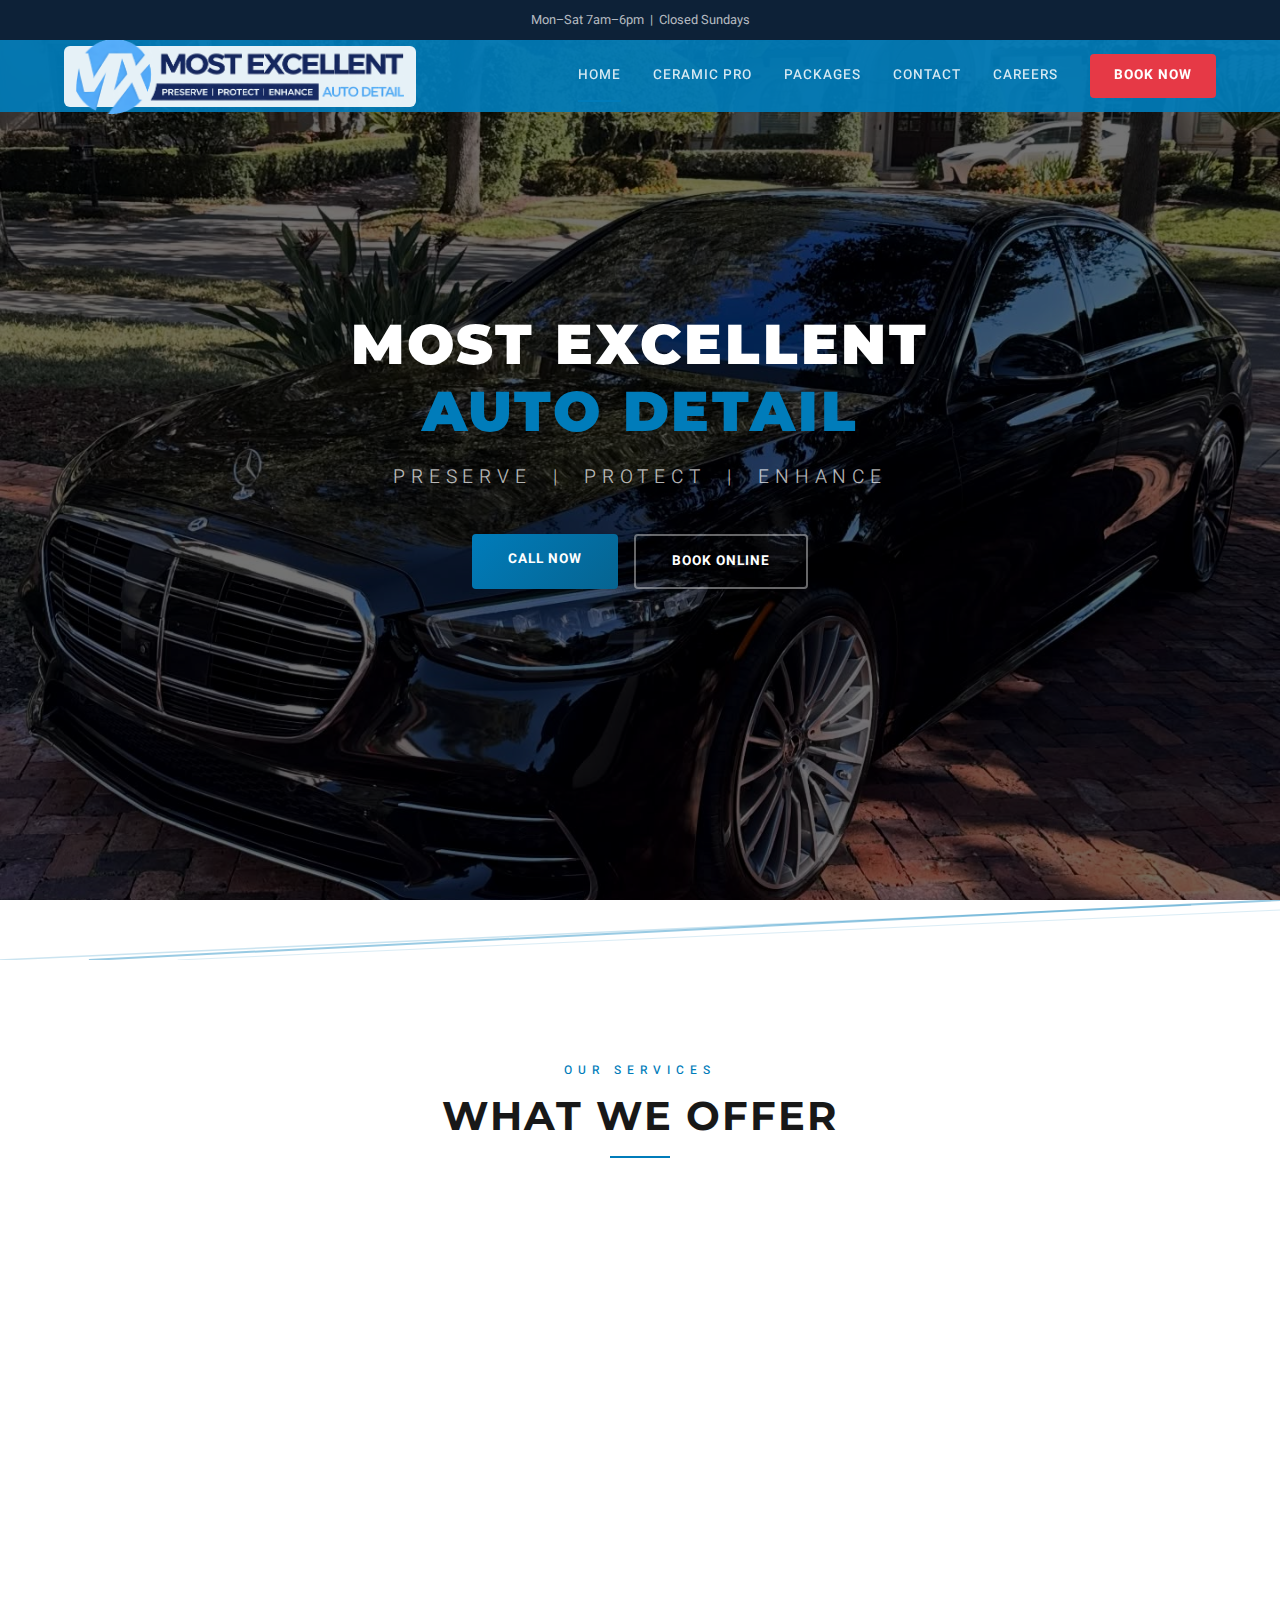
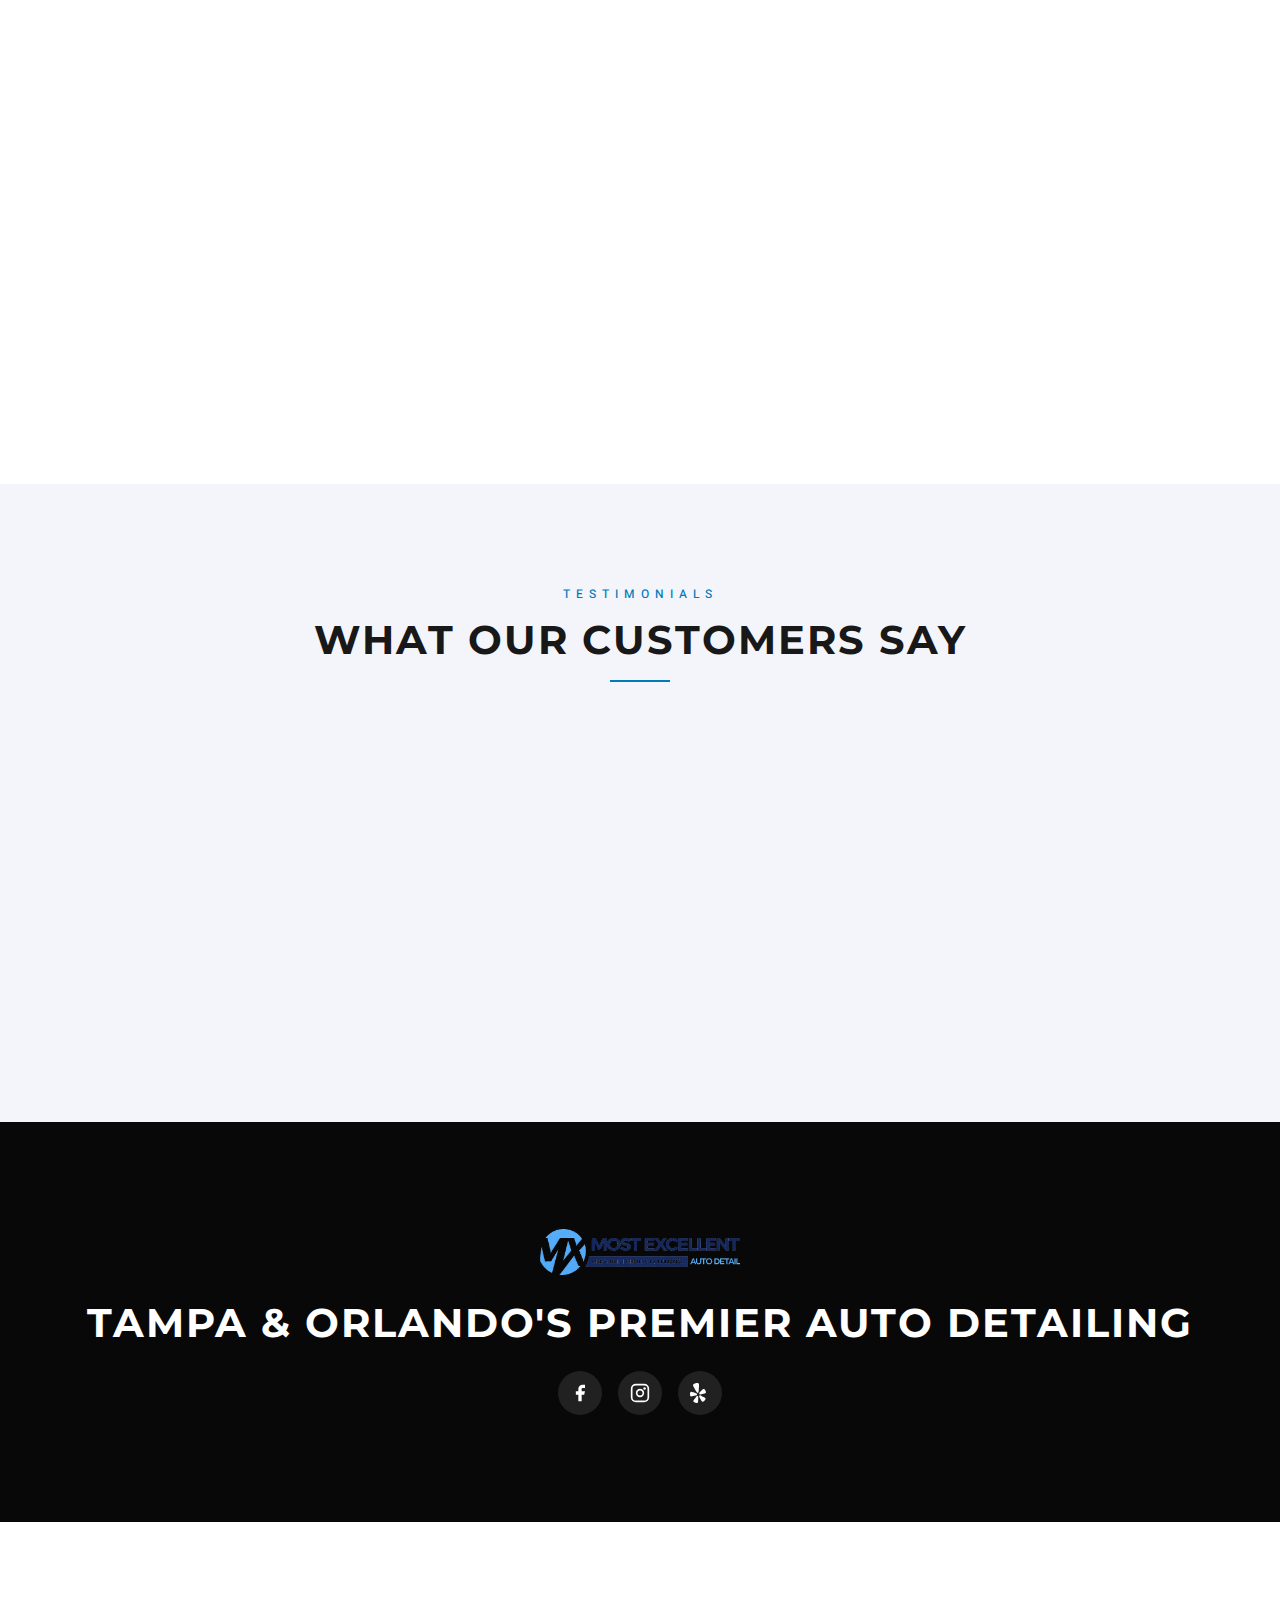
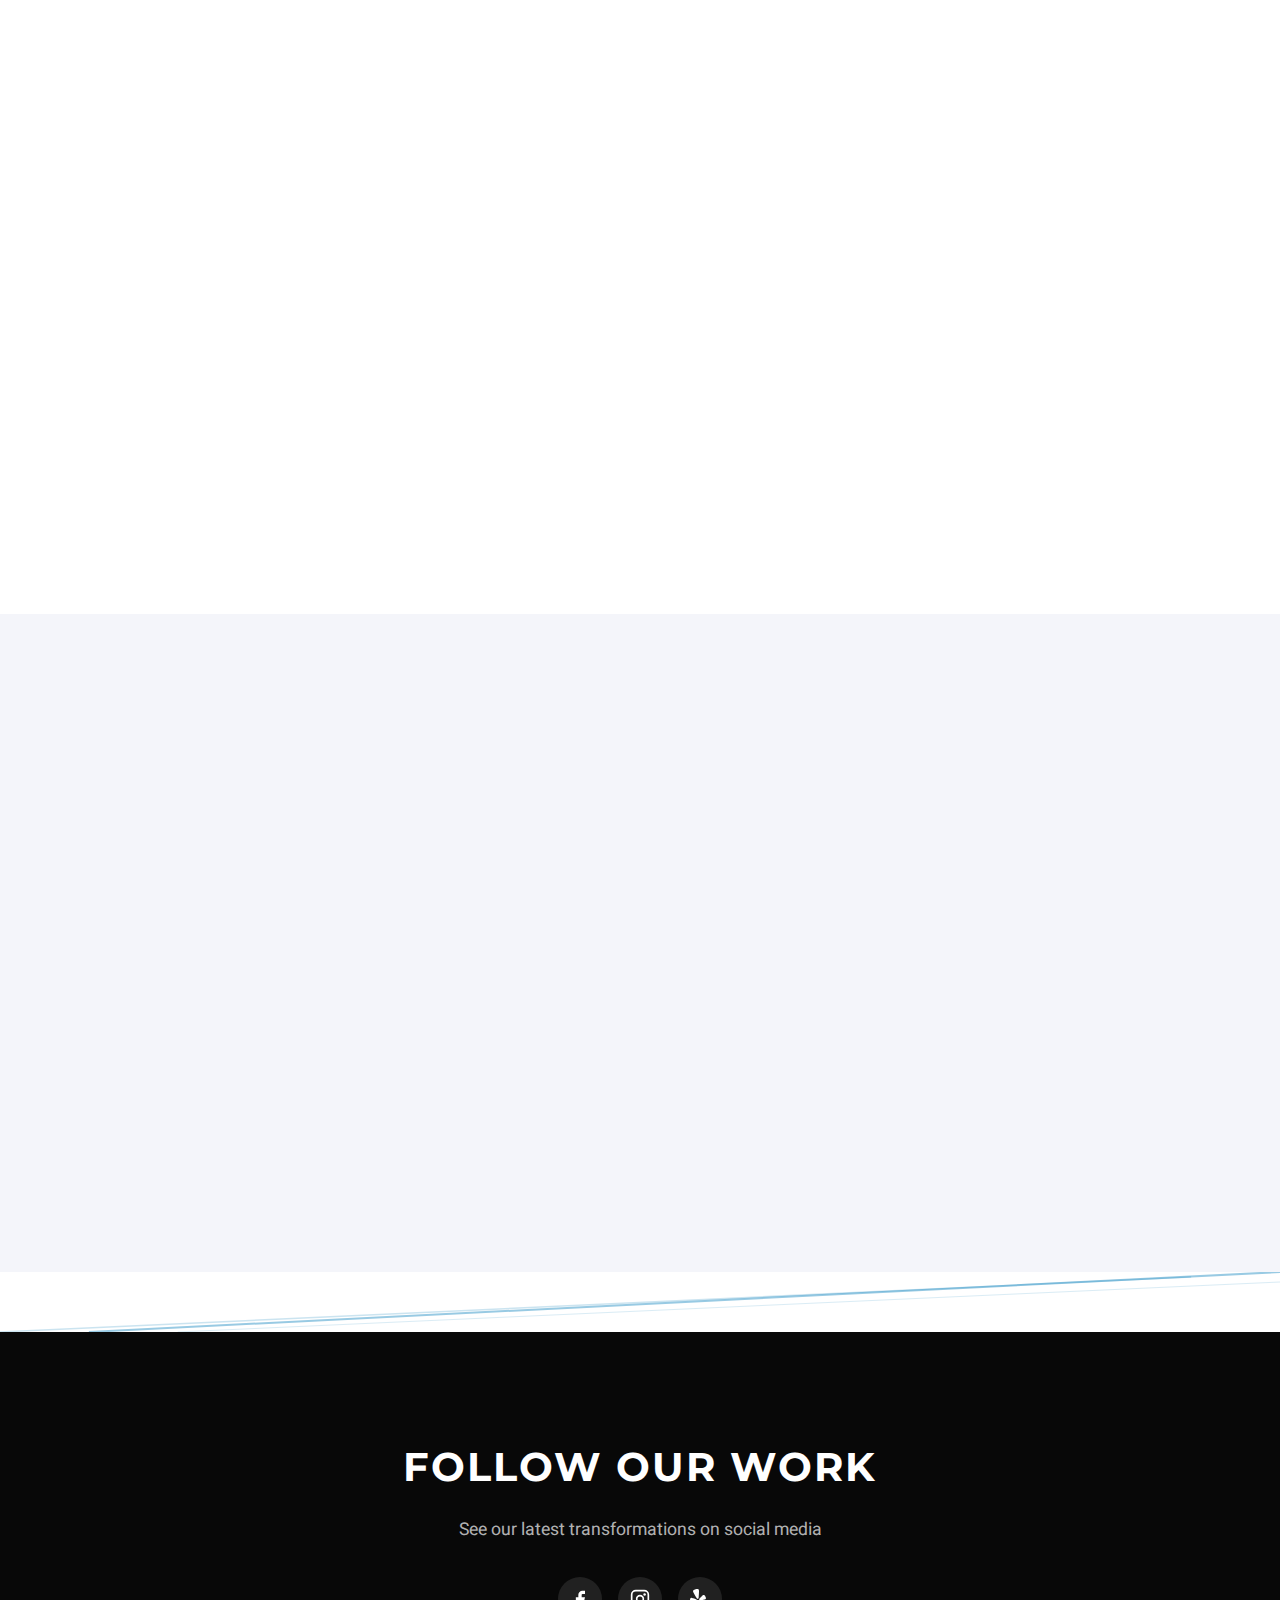
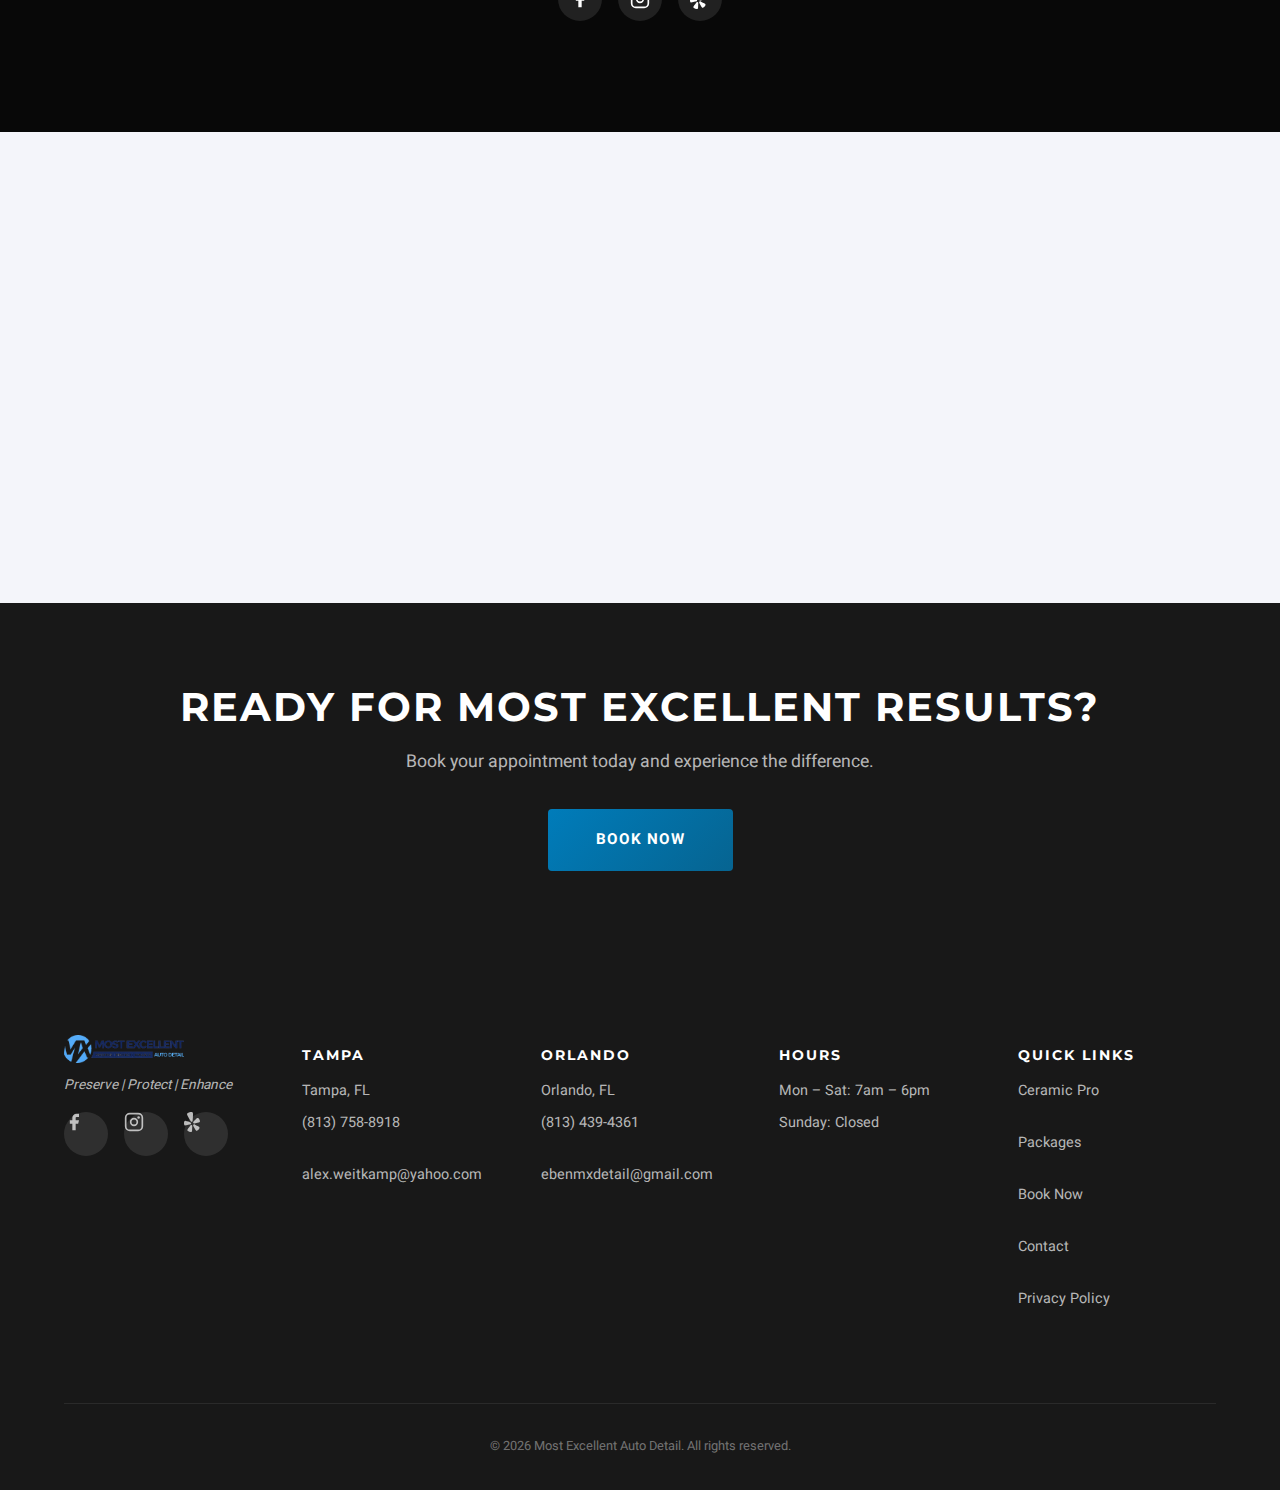
<file: index.html>
<!DOCTYPE html>
<html lang="en">
<head>
  <meta charset="UTF-8">
  <meta name="viewport" content="width=device-width, initial-scale=1.0">
  <title>Most Excellent Auto Detail · Tampa & Orlando's Premier Detailing</title>
  <meta name="description" content="Professional auto detailing, ceramic coating, and paint protection in Tampa & Orlando. Ceramic Pro certified. Book your detail today.">
  <link rel="canonical" href="https://mxdetail.com/">

  <!-- Open Graph -->
  <meta property="og:title" content="Most Excellent Auto Detail · Tampa & Orlando's Premier Detailing">
  <meta property="og:description" content="Professional auto detailing, ceramic coating, and paint protection in Tampa & Orlando. Ceramic Pro certified.">
  <meta property="og:image" content="https://mxdetail.com/assets/images/og-image.jpg">
  <meta property="og:url" content="https://mxdetail.com/">
  <meta property="og:type" content="website">
  <meta name="twitter:card" content="summary_large_image">

  <!-- Fonts -->
  <link rel="preconnect" href="https://fonts.googleapis.com">
  <link rel="preconnect" href="https://fonts.gstatic.com" crossorigin>
  <link href="https://fonts.googleapis.com/css2?family=Montserrat:wght@700;900&family=Heebo:wght@300;400;500;700&display=swap" rel="stylesheet">

  <!-- Styles -->
  <link rel="stylesheet" href="css/style.css">

  <!-- Schema Markup -->
  <script type="application/ld+json">
  {
    "@context": "https://schema.org",
    "@type": "AutoRepair",
    "name": "Most Excellent Auto Detail",
    "alternateName": "MX Detail",
    "url": "https://mxdetail.com",
    "description": "Professional auto detailing, ceramic coating, and paint protection serving Tampa and Orlando, FL.",
    "telephone": ["+1-813-758-8918", "+1-813-439-4361"],
    "openingHoursSpecification": {
      "@type": "OpeningHoursSpecification",
      "dayOfWeek": ["Monday","Tuesday","Wednesday","Thursday","Friday","Saturday"],
      "opens": "07:00",
      "closes": "18:00"
    },
    "address": [
      {
        "@type": "PostalAddress",
        "addressLocality": "Tampa",
        "addressRegion": "FL",
        "addressCountry": "US"
      },
      {
        "@type": "PostalAddress",
        "addressLocality": "Orlando",
        "addressRegion": "FL",
        "addressCountry": "US"
      }
    ],
    "sameAs": [
      "https://facebook.com/mostexcellentdetail/",
      "https://instagram.com/officialmxdetail/",
      "https://yelp.com/biz/most-excellent-auto-detailing-orlando"
    ],
    "hasOfferCatalog": {
      "@type": "OfferCatalog",
      "name": "Auto Detailing Services",
      "itemListElement": [
        {"@type": "Offer", "itemOffered": {"@type": "Service", "name": "Ceramic Pro Coating"}},
        {"@type": "Offer", "itemOffered": {"@type": "Service", "name": "Exterior Detailing"}},
        {"@type": "Offer", "itemOffered": {"@type": "Service", "name": "Interior Detailing"}},
        {"@type": "Offer", "itemOffered": {"@type": "Service", "name": "Full Detail"}},
        {"@type": "Offer", "itemOffered": {"@type": "Service", "name": "Maintenance Detail"}},
        {"@type": "Offer", "itemOffered": {"@type": "Service", "name": "Mobile Detailing"}}
      ]
    }
  }
  </script>
</head>
<body>

  <!-- Skip Navigation -->
  <a href="#main-content" class="skip-link">Skip to main content</a>

  <!-- ═══ SECTION 1: Top Info Bar ═══ -->
  <div class="top-bar" role="complementary" aria-label="Business hours">
    <div class="container">
      <span class="top-bar-hours">Mon–Sat 7am–6pm &nbsp;|&nbsp; Closed Sundays</span>
    </div>
  </div>

  <!-- ═══ SECTION 2: Navbar ═══ -->
  <nav class="navbar" role="navigation" aria-label="Main navigation">
    <div class="container">
      <a href="index.html" class="nav-logo" aria-label="MX Detail Home">
        <!-- Replace with logo image when available -->
        <img src="assets/images/logo.png" alt="Most Excellent Auto Detail" class="nav-logo-img">
      </a>
      <div class="nav-links" id="navLinks">
        <a href="index.html" class="active">Home</a>
        <a href="ceramic-pro.html">Ceramic Pro</a>
        <a href="packages.html">Packages</a>
        <a href="contact.html">Contact</a>
        <a href="application.html">Careers</a>
        <a href="book-now.html" class="nav-cta">Book Now</a>
      </div>
      <button class="nav-toggle" id="navToggle" aria-label="Toggle navigation" aria-expanded="false" aria-controls="mobileMenu">
        <span></span>
        <span></span>
        <span></span>
      </button>
    </div>
  </nav>

  <!-- Mobile Menu Overlay -->
  <div class="mobile-menu-overlay" id="mobileMenu" role="dialog" aria-label="Mobile menu">
    <nav class="mobile-menu-nav">
      <a href="index.html">Home</a>
      <a href="ceramic-pro.html">Ceramic Pro</a>
      <a href="packages.html">Packages</a>
      <a href="contact.html">Contact</a>
      <a href="book-now.html">Book Now</a>
      <a href="application.html">Careers</a>
    </nav>
  </div>

  <main id="main-content">

    <!-- ═══ SECTION 3: Hero Slideshow ═══ -->
    <section class="hero" aria-label="Hero">
      <div class="hero-slideshow">
        <div class="hero-slide active" style="background-image: url('assets/images/hero-mercedes-mansion.jpg');"></div>
        <div class="hero-slide" style="background-image: url('assets/images/hero-white-corvette.jpg');"></div>
        <div class="hero-slide" style="background-image: url('assets/images/hero-red-corvette.jpg');"></div>
        <div class="hero-slide" style="background-image: url('assets/images/hero-blue-denali.jpg');"></div>
        <div class="hero-slide" style="background-image: url('assets/images/hero-corvette.jpg');"></div>
      </div>
      <div class="hero-overlay"></div>
      <div class="hero-content container">
        <h1>Most Excellent <span class="accent">Auto Detail</span></h1>
        <p class="hero-tagline">Preserve &nbsp;|&nbsp; Protect &nbsp;|&nbsp; Enhance</p>
        <div class="btn-group">
          <a href="tel:8137588918" class="btn btn-primary">Call Now</a>
          <a href="book-now.html" class="btn btn-outline">Book Online</a>
        </div>
      </div>
    </section>

    <!-- ═══ SECTION 4: Diagonal Divider ═══ -->
    <div class="divider-diagonal" aria-hidden="true">
      <svg viewBox="0 0 1440 60" preserveAspectRatio="none">
        <line x1="100" y1="60" x2="1440" y2="0" stroke="#007cba" stroke-width="2" opacity="0.4"/>
        <line x1="0" y1="60" x2="1340" y2="5" stroke="#007cba" stroke-width="1.5" opacity="0.2"/>
        <line x1="200" y1="60" x2="1440" y2="10" stroke="#007cba" stroke-width="1" opacity="0.15"/>
      </svg>
    </div>

    <!-- ═══ SECTION 5: Services Gallery ═══ -->
    <section class="section" id="services" aria-label="Our Services">
      <div class="container">
        <div class="text-center">
          <span class="section-badge">Our Services</span>
          <h2>What We Offer</h2>
          <div class="section-divider"></div>
        </div>
        <div class="gallery-grid">
          <a href="ceramic-pro.html" class="gallery-card fade-up">
            <img src="assets/images/gallery-cadillac-shop.jpg" alt="Cadillac with mirror finish after ceramic coating in MX Detail shop" width="400" height="400" loading="lazy">
            <div class="gallery-overlay">
              <h3>Ceramic Coating</h3>
              <p>Nano-ceramic protection</p>
            </div>
          </a>
          <a href="packages.html#exterior" class="gallery-card fade-up">
            <img src="assets/images/gallery-porsche-gt3rs.jpg" alt="Red Porsche GT3 RS with flawless paint on paver driveway" width="400" height="400" loading="lazy">
            <div class="gallery-overlay">
              <h3>Exterior Detail</h3>
              <p>Paint correction &amp; polish</p>
            </div>
          </a>
          <a href="packages.html#interior" class="gallery-card fade-up">
            <img src="assets/images/gallery-red-interior.jpg" alt="Pristine red and black leather interior after full detail" width="400" height="400" loading="lazy">
            <div class="gallery-overlay">
              <h3>Interior Detail</h3>
              <p>Deep clean & restore</p>
            </div>
          </a>
          <a href="packages.html#full-detail" class="gallery-card fade-up">
            <img src="assets/images/gallery-full-detail.png" alt="Full detail before and after transformation on BMW" width="400" height="400" loading="lazy">
            <div class="gallery-overlay">
              <h3>Full Detail</h3>
              <p>Complete transformation</p>
            </div>
          </a>
          <a href="packages.html#exterior" class="gallery-card fade-up">
            <img src="assets/images/gallery-red-truck.jpg" alt="Red Ford truck freshly detailed with polished wheels" width="400" height="400" loading="lazy">
            <div class="gallery-overlay">
              <h3>Truck Detail</h3>
              <p>Cars, trucks &amp; SUVs</p>
            </div>
          </a>
          <a href="packages.html#specialty" class="gallery-card fade-up">
            <img src="assets/images/gallery-yacht-detail.jpg" alt="Luxury yacht with gleaming hull after marine detailing" width="400" height="400" loading="lazy">
            <div class="gallery-overlay">
              <h3>Marine Detail</h3>
              <p>Boats &amp; yachts</p>
            </div>
          </a>
        </div>
      </div>
    </section>

    <!-- ═══ SECTION 6: Reviews Placeholder ═══ -->
    <section class="section section-light reviews-section" id="reviews" aria-label="Customer Reviews">
      <div class="container">
        <div class="text-center">
          <span class="section-badge">Testimonials</span>
          <h2>What Our Customers Say</h2>
          <div class="section-divider"></div>
        </div>
        <!-- Elfsight widget container — uncomment and add widget ID when ready -->
        <!-- <div class="elfsight-app-XXXXXXXX" data-elfsight-app-lazy></div> -->
        <!-- <script src="https://static.elfsight.com/platform/platform.js" async></script> -->

        <!-- Placeholder review cards -->
        <div class="reviews-grid">
          <div class="review-card fade-up">
            <div class="review-stars">★★★★★</div>
            <p class="review-text">"Best detailing service in Tampa. My car has never looked better. The ceramic coating is absolutely incredible — water just beads right off."</p>
            <p class="review-author">— Tampa Customer</p>
          </div>
          <div class="review-card fade-up">
            <div class="review-stars">★★★★★</div>
            <p class="review-text">"The mobile detailing service is so convenient. They came right to my office and the results were outstanding. Highly recommend MX Detail!"</p>
            <p class="review-author">— Orlando Customer</p>
          </div>
          <div class="review-card fade-up">
            <div class="review-stars">★★★★★</div>
            <p class="review-text">"Professional, thorough, and meticulous. They treated my car like it was their own. Will definitely be coming back for regular maintenance."</p>
            <p class="review-author">— Satisfied Client</p>
          </div>
        </div>
      </div>
    </section>

    <!-- ═══ SECTION 7: Parallax CTA ═══ -->
    <section class="parallax-cta" style="background-image: url('assets/images/parallax-tesla-coating.jpg');" aria-label="Call to action">
      <div class="parallax-overlay"></div>
      <div class="parallax-content container">
        <!-- Replace with logo when available -->
        <img src="assets/images/logo.png" alt="MX Detail logo" class="parallax-logo" loading="lazy">
        <h2>Tampa & Orlando's Premier Auto Detailing</h2>
        <div class="social-icons">
          <a href="https://facebook.com/mostexcellentdetail/" target="_blank" rel="noopener noreferrer" aria-label="Facebook">
            <svg viewBox="0 0 24 24"><path d="M18 2h-3a5 5 0 00-5 5v3H7v4h3v8h4v-8h3l1-4h-4V7a1 1 0 011-1h3z"/></svg>
          </a>
          <a href="https://instagram.com/officialmxdetail/" target="_blank" rel="noopener noreferrer" aria-label="Instagram">
            <svg viewBox="0 0 24 24"><rect x="2" y="2" width="20" height="20" rx="5" ry="5" fill="none" stroke="currentColor" stroke-width="2"/><circle cx="12" cy="12" r="4" fill="none" stroke="currentColor" stroke-width="2"/><circle cx="17.5" cy="6.5" r="1.5" fill="currentColor"/></svg>
          </a>
          <a href="https://yelp.com/biz/most-excellent-auto-detailing-orlando" target="_blank" rel="noopener noreferrer" aria-label="Yelp">
            <svg viewBox="0 0 16 16"><path d="m4.188 10.095.736-.17.073-.02A.813.813 0 0 0 5.45 8.65a1 1 0 0 0-.3-.258 3 3 0 0 0-.428-.198l-.808-.295a76 76 0 0 0-1.364-.493C2.253 7.3 2 7.208 1.783 7.14c-.041-.013-.087-.025-.124-.038a2.1 2.1 0 0 0-.606-.116.72.72 0 0 0-.572.245 2 2 0 0 0-.105.132 1.6 1.6 0 0 0-.155.309c-.15.443-.225.908-.22 1.376.002.423.013.966.246 1.334a.8.8 0 0 0 .22.24c.166.114.333.129.507.141.26.019.513-.045.764-.103l2.447-.566zm8.219-3.911a4.2 4.2 0 0 0-.8-1.14 1.6 1.6 0 0 0-.275-.21 2 2 0 0 0-.15-.073.72.72 0 0 0-.621.031c-.142.07-.294.182-.496.37-.028.028-.063.06-.094.089-.167.156-.353.35-.574.575q-.51.516-1.01 1.042l-.598.62a3 3 0 0 0-.298.365 1 1 0 0 0-.157.364.8.8 0 0 0 .007.301q0 .007.003.013a.81.81 0 0 0 .945.616l.074-.014 3.185-.736c.251-.058.506-.112.732-.242.151-.088.295-.175.394-.35a.8.8 0 0 0 .093-.313c.05-.434-.178-.927-.36-1.308M6.706 7.523c.23-.29.23-.722.25-1.075.07-1.181.143-2.362.201-3.543.022-.448.07-.89.044-1.34-.022-.372-.025-.799-.26-1.104C6.528-.077 5.644-.033 5.04.05q-.278.038-.553.104a8 8 0 0 0-.543.149c-.58.19-1.393.537-1.53 1.204-.078.377.106.763.249 1.107.173.417.41.792.625 1.185.57 1.036 1.15 2.066 1.728 3.097.172.308.36.697.695.857q.033.015.068.025c.15.057.313.068.469.032l.028-.007a.8.8 0 0 0 .377-.226zm-.276 3.161a.74.74 0 0 0-.923-.234 1 1 0 0 0-.145.09 2 2 0 0 0-.346.354c-.026.033-.05.077-.08.104l-.512.705q-.435.591-.861 1.193c-.185.26-.346.479-.472.673l-.072.11c-.152.235-.238.406-.282.559a.7.7 0 0 0-.03.314c.013.11.05.217.108.312q.046.07.1.138a1.6 1.6 0 0 0 .257.237 4.5 4.5 0 0 0 2.196.76 1.6 1.6 0 0 0 .349-.027 2 2 0 0 0 .163-.048.8.8 0 0 0 .278-.178.7.7 0 0 0 .17-.266c.059-.147.098-.335.123-.613l.012-.13c.02-.231.03-.502.045-.821q.037-.735.06-1.469l.033-.87a2.1 2.1 0 0 0-.055-.623 1 1 0 0 0-.117-.27Zm5.783 1.362a2.2 2.2 0 0 0-.498-.378l-.112-.067c-.199-.12-.438-.246-.719-.398q-.644-.353-1.295-.695l-.767-.407c-.04-.012-.08-.04-.118-.059a2 2 0 0 0-.466-.166 1 1 0 0 0-.17-.018.74.74 0 0 0-.725.616 1 1 0 0 0 .01.293c.038.204.13.406.224.583l.41.768q.341.65.696 1.294c.152.28.28.52.398.719q.036.057.068.112c.145.239.261.39.379.497a.73.73 0 0 0 .596.201 2 2 0 0 0 .168-.029 1.6 1.6 0 0 0 .325-.129 4 4 0 0 0 .855-.64c.306-.3.577-.63.788-1.006q.045-.08.076-.165a2 2 0 0 0 .051-.161q.019-.083.029-.168a.8.8 0 0 0-.038-.327.7.7 0 0 0-.165-.27"/></svg>
          </a>
        </div>
      </div>
    </section>

    <!-- ═══ SECTION 8: About Section ═══ -->
    <section class="section" id="about" aria-label="About Us">
      <div class="container">
        <div class="split-section">
          <div class="split-image fade-up">
            <img src="assets/images/about-team-member.jpg" alt="MX Detail team member" width="600" height="500" loading="lazy">
          </div>
          <div class="split-text fade-up">
            <span class="section-badge">About Us</span>
            <h2>Most Excellent Auto Detail</h2>
            <p>Serving the Tampa Bay and Central Florida area, MX Detail delivers premium auto detailing with meticulous attention to every surface. Our team of certified professionals uses industry-leading products and techniques to preserve, protect, and enhance your vehicle.</p>
            <p>From Ceramic Pro nano-ceramic coatings to full interior restorations, we treat every vehicle like it's our own. Fully insured and equipped with steam machines, extractors, and professional-grade tools for the best results.</p>
            <a href="contact.html" class="btn btn-primary">Get In Touch</a>
          </div>
        </div>
      </div>
    </section>

    <!-- ═══ SECTION 9: Certifications ═══ -->
    <section class="section section-light" id="certifications" aria-label="Certifications">
      <div class="container">
        <div class="split-section reverse">
          <div class="split-text fade-up">
            <span class="section-badge">Certified</span>
            <h2>Ceramic Pro Certified Installer</h2>
            <p>MX Detail is an authorized Ceramic Pro installer, providing industry-leading nano-ceramic coating technology backed by manufacturer warranty. Our technicians have completed rigorous training to deliver perfect results every time.</p>
            <p>Trust your vehicle to certified professionals who stand behind their work with guaranteed quality and lasting protection.</p>
            <a href="ceramic-pro.html" class="btn btn-primary">Learn About Ceramic Pro</a>
          </div>
          <div class="split-image fade-up">
            <img src="assets/images/aston-wheel-detail.jpg" alt="Aston Martin wheel detail with red calipers showcasing quality finish" width="600" height="500" loading="lazy">
          </div>
        </div>
      </div>
    </section>

    <!-- ═══ SECTION 10: Diagonal Divider ═══ -->
    <div class="divider-diagonal" aria-hidden="true">
      <svg viewBox="0 0 1440 60" preserveAspectRatio="none">
        <line x1="100" y1="60" x2="1440" y2="0" stroke="#007cba" stroke-width="2" opacity="0.4"/>
        <line x1="0" y1="60" x2="1340" y2="5" stroke="#007cba" stroke-width="1.5" opacity="0.2"/>
        <line x1="200" y1="60" x2="1440" y2="10" stroke="#007cba" stroke-width="1" opacity="0.15"/>
      </svg>
    </div>

    <!-- ═══ SECTION 11: Social Parallax ═══ -->
    <section class="parallax-cta" style="background-image: url('assets/images/parallax-dark-suv.jpg');" aria-label="Social media">
      <div class="parallax-overlay"></div>
      <div class="parallax-content container">
        <h2>Follow Our Work</h2>
        <p>See our latest transformations on social media</p>
        <div class="social-icons">
          <a href="https://facebook.com/mostexcellentdetail/" target="_blank" rel="noopener noreferrer" aria-label="Facebook">
            <svg viewBox="0 0 24 24"><path d="M18 2h-3a5 5 0 00-5 5v3H7v4h3v8h4v-8h3l1-4h-4V7a1 1 0 011-1h3z"/></svg>
          </a>
          <a href="https://instagram.com/officialmxdetail/" target="_blank" rel="noopener noreferrer" aria-label="Instagram">
            <svg viewBox="0 0 24 24"><rect x="2" y="2" width="20" height="20" rx="5" ry="5" fill="none" stroke="currentColor" stroke-width="2"/><circle cx="12" cy="12" r="4" fill="none" stroke="currentColor" stroke-width="2"/><circle cx="17.5" cy="6.5" r="1.5" fill="currentColor"/></svg>
          </a>
          <a href="https://yelp.com/biz/most-excellent-auto-detailing-orlando" target="_blank" rel="noopener noreferrer" aria-label="Yelp">
            <svg viewBox="0 0 16 16"><path d="m4.188 10.095.736-.17.073-.02A.813.813 0 0 0 5.45 8.65a1 1 0 0 0-.3-.258 3 3 0 0 0-.428-.198l-.808-.295a76 76 0 0 0-1.364-.493C2.253 7.3 2 7.208 1.783 7.14c-.041-.013-.087-.025-.124-.038a2.1 2.1 0 0 0-.606-.116.72.72 0 0 0-.572.245 2 2 0 0 0-.105.132 1.6 1.6 0 0 0-.155.309c-.15.443-.225.908-.22 1.376.002.423.013.966.246 1.334a.8.8 0 0 0 .22.24c.166.114.333.129.507.141.26.019.513-.045.764-.103l2.447-.566zm8.219-3.911a4.2 4.2 0 0 0-.8-1.14 1.6 1.6 0 0 0-.275-.21 2 2 0 0 0-.15-.073.72.72 0 0 0-.621.031c-.142.07-.294.182-.496.37-.028.028-.063.06-.094.089-.167.156-.353.35-.574.575q-.51.516-1.01 1.042l-.598.62a3 3 0 0 0-.298.365 1 1 0 0 0-.157.364.8.8 0 0 0 .007.301q0 .007.003.013a.81.81 0 0 0 .945.616l.074-.014 3.185-.736c.251-.058.506-.112.732-.242.151-.088.295-.175.394-.35a.8.8 0 0 0 .093-.313c.05-.434-.178-.927-.36-1.308M6.706 7.523c.23-.29.23-.722.25-1.075.07-1.181.143-2.362.201-3.543.022-.448.07-.89.044-1.34-.022-.372-.025-.799-.26-1.104C6.528-.077 5.644-.033 5.04.05q-.278.038-.553.104a8 8 0 0 0-.543.149c-.58.19-1.393.537-1.53 1.204-.078.377.106.763.249 1.107.173.417.41.792.625 1.185.57 1.036 1.15 2.066 1.728 3.097.172.308.36.697.695.857q.033.015.068.025c.15.057.313.068.469.032l.028-.007a.8.8 0 0 0 .377-.226zm-.276 3.161a.74.74 0 0 0-.923-.234 1 1 0 0 0-.145.09 2 2 0 0 0-.346.354c-.026.033-.05.077-.08.104l-.512.705q-.435.591-.861 1.193c-.185.26-.346.479-.472.673l-.072.11c-.152.235-.238.406-.282.559a.7.7 0 0 0-.03.314c.013.11.05.217.108.312q.046.07.1.138a1.6 1.6 0 0 0 .257.237 4.5 4.5 0 0 0 2.196.76 1.6 1.6 0 0 0 .349-.027 2 2 0 0 0 .163-.048.8.8 0 0 0 .278-.178.7.7 0 0 0 .17-.266c.059-.147.098-.335.123-.613l.012-.13c.02-.231.03-.502.045-.821q.037-.735.06-1.469l.033-.87a2.1 2.1 0 0 0-.055-.623 1 1 0 0 0-.117-.27Zm5.783 1.362a2.2 2.2 0 0 0-.498-.378l-.112-.067c-.199-.12-.438-.246-.719-.398q-.644-.353-1.295-.695l-.767-.407c-.04-.012-.08-.04-.118-.059a2 2 0 0 0-.466-.166 1 1 0 0 0-.17-.018.74.74 0 0 0-.725.616 1 1 0 0 0 .01.293c.038.204.13.406.224.583l.41.768q.341.65.696 1.294c.152.28.28.52.398.719q.036.057.068.112c.145.239.261.39.379.497a.73.73 0 0 0 .596.201 2 2 0 0 0 .168-.029 1.6 1.6 0 0 0 .325-.129 4 4 0 0 0 .855-.64c.306-.3.577-.63.788-1.006q.045-.08.076-.165a2 2 0 0 0 .051-.161q.019-.083.029-.168a.8.8 0 0 0-.038-.327.7.7 0 0 0-.165-.27"/></svg>
          </a>
        </div>
      </div>
    </section>

    <!-- ═══ SECTION 12: Testimonial ═══ -->
    <section class="section testimonial-section" aria-label="Featured testimonial">
      <div class="container">
        <div class="testimonial-card fade-up">
          <div class="review-stars" style="font-size: 1.5rem; margin-bottom: 24px;">★★★★★</div>
          <p class="testimonial-quote">"MX Detail transformed my vehicle. The ceramic coating they applied made my car look brand new, and months later it still shines like the day I picked it up. The team is professional, knowledgeable, and truly passionate about what they do."</p>
          <p class="testimonial-author">— Satisfied Customer</p>
          <p class="testimonial-role">Tampa, FL</p>
        </div>
      </div>
    </section>

    <!-- ═══ SECTION 13: Banner CTA ═══ -->
    <section class="banner-cta" aria-label="Book now">
      <div class="container">
        <h2>Ready for Most Excellent Results?</h2>
        <p>Book your appointment today and experience the difference.</p>
        <a href="book-now.html" class="btn btn-primary btn-lg">Book Now</a>
      </div>
    </section>

  </main>

  <!-- ═══ SECTION 14: Footer ═══ -->
  <footer class="footer" role="contentinfo">
    <div class="container">
      <div class="footer-grid">
        <!-- Column 1: Brand -->
        <div class="footer-col footer-col-brand">
          <div class="footer-logo">
            <img src="assets/images/logo.png" alt="Most Excellent Auto Detail" class="nav-logo-img">
          </div>
          <p class="tagline">Preserve | Protect | Enhance</p>
          <div class="social-icons">
            <a href="https://facebook.com/mostexcellentdetail/" target="_blank" rel="noopener noreferrer" aria-label="Facebook">
              <svg viewBox="0 0 24 24"><path d="M18 2h-3a5 5 0 00-5 5v3H7v4h3v8h4v-8h3l1-4h-4V7a1 1 0 011-1h3z"/></svg>
            </a>
            <a href="https://instagram.com/officialmxdetail/" target="_blank" rel="noopener noreferrer" aria-label="Instagram">
              <svg viewBox="0 0 24 24"><rect x="2" y="2" width="20" height="20" rx="5" ry="5" fill="none" stroke="currentColor" stroke-width="2"/><circle cx="12" cy="12" r="4" fill="none" stroke="currentColor" stroke-width="2"/><circle cx="17.5" cy="6.5" r="1.5" fill="currentColor"/></svg>
            </a>
            <a href="https://yelp.com/biz/most-excellent-auto-detailing-orlando" target="_blank" rel="noopener noreferrer" aria-label="Yelp">
              <svg viewBox="0 0 16 16"><path d="m4.188 10.095.736-.17.073-.02A.813.813 0 0 0 5.45 8.65a1 1 0 0 0-.3-.258 3 3 0 0 0-.428-.198l-.808-.295a76 76 0 0 0-1.364-.493C2.253 7.3 2 7.208 1.783 7.14c-.041-.013-.087-.025-.124-.038a2.1 2.1 0 0 0-.606-.116.72.72 0 0 0-.572.245 2 2 0 0 0-.105.132 1.6 1.6 0 0 0-.155.309c-.15.443-.225.908-.22 1.376.002.423.013.966.246 1.334a.8.8 0 0 0 .22.24c.166.114.333.129.507.141.26.019.513-.045.764-.103l2.447-.566zm8.219-3.911a4.2 4.2 0 0 0-.8-1.14 1.6 1.6 0 0 0-.275-.21 2 2 0 0 0-.15-.073.72.72 0 0 0-.621.031c-.142.07-.294.182-.496.37-.028.028-.063.06-.094.089-.167.156-.353.35-.574.575q-.51.516-1.01 1.042l-.598.62a3 3 0 0 0-.298.365 1 1 0 0 0-.157.364.8.8 0 0 0 .007.301q0 .007.003.013a.81.81 0 0 0 .945.616l.074-.014 3.185-.736c.251-.058.506-.112.732-.242.151-.088.295-.175.394-.35a.8.8 0 0 0 .093-.313c.05-.434-.178-.927-.36-1.308M6.706 7.523c.23-.29.23-.722.25-1.075.07-1.181.143-2.362.201-3.543.022-.448.07-.89.044-1.34-.022-.372-.025-.799-.26-1.104C6.528-.077 5.644-.033 5.04.05q-.278.038-.553.104a8 8 0 0 0-.543.149c-.58.19-1.393.537-1.53 1.204-.078.377.106.763.249 1.107.173.417.41.792.625 1.185.57 1.036 1.15 2.066 1.728 3.097.172.308.36.697.695.857q.033.015.068.025c.15.057.313.068.469.032l.028-.007a.8.8 0 0 0 .377-.226zm-.276 3.161a.74.74 0 0 0-.923-.234 1 1 0 0 0-.145.09 2 2 0 0 0-.346.354c-.026.033-.05.077-.08.104l-.512.705q-.435.591-.861 1.193c-.185.26-.346.479-.472.673l-.072.11c-.152.235-.238.406-.282.559a.7.7 0 0 0-.03.314c.013.11.05.217.108.312q.046.07.1.138a1.6 1.6 0 0 0 .257.237 4.5 4.5 0 0 0 2.196.76 1.6 1.6 0 0 0 .349-.027 2 2 0 0 0 .163-.048.8.8 0 0 0 .278-.178.7.7 0 0 0 .17-.266c.059-.147.098-.335.123-.613l.012-.13c.02-.231.03-.502.045-.821q.037-.735.06-1.469l.033-.87a2.1 2.1 0 0 0-.055-.623 1 1 0 0 0-.117-.27Zm5.783 1.362a2.2 2.2 0 0 0-.498-.378l-.112-.067c-.199-.12-.438-.246-.719-.398q-.644-.353-1.295-.695l-.767-.407c-.04-.012-.08-.04-.118-.059a2 2 0 0 0-.466-.166 1 1 0 0 0-.17-.018.74.74 0 0 0-.725.616 1 1 0 0 0 .01.293c.038.204.13.406.224.583l.41.768q.341.65.696 1.294c.152.28.28.52.398.719q.036.057.068.112c.145.239.261.39.379.497a.73.73 0 0 0 .596.201 2 2 0 0 0 .168-.029 1.6 1.6 0 0 0 .325-.129 4 4 0 0 0 .855-.64c.306-.3.577-.63.788-1.006q.045-.08.076-.165a2 2 0 0 0 .051-.161q.019-.083.029-.168a.8.8 0 0 0-.038-.327.7.7 0 0 0-.165-.27"/></svg>
            </a>
          </div>
        </div>

        <!-- Column 2: Tampa -->
        <div class="footer-col">
          <h4>Tampa</h4>
          <p>Tampa, FL</p>
          <a href="tel:8137588918">(813) 758-8918</a>
          <a href="mailto:alex.weitkamp@yahoo.com">alex.weitkamp@yahoo.com</a>
        </div>

        <!-- Column 3: Orlando -->
        <div class="footer-col">
          <h4>Orlando</h4>
          <p>Orlando, FL</p>
          <a href="tel:8134394361">(813) 439-4361</a>
          <a href="mailto:ebenmxdetail@gmail.com">ebenmxdetail@gmail.com</a>
        </div>

        <!-- Column 4: Hours -->
        <div class="footer-col">
          <h4>Hours</h4>
          <p>Mon – Sat: 7am – 6pm</p>
          <p>Sunday: Closed</p>
        </div>

        <!-- Column 5: Quick Links -->
        <div class="footer-col">
          <h4>Quick Links</h4>
          <a href="ceramic-pro.html">Ceramic Pro</a>
          <a href="packages.html">Packages</a>
          <a href="book-now.html">Book Now</a>
          <a href="contact.html">Contact</a>
          <a href="privacy.html">Privacy Policy</a>
        </div>
      </div>

      <!-- Copyright -->
      <div class="footer-bottom">
        <span>&copy; <script>document.write(new Date().getFullYear())</script> Most Excellent Auto Detail. All rights reserved.</span>
      </div>
    </div>
  </footer>

  <!-- JavaScript -->
  <script src="js/main.js" defer></script>

</body>
</html>
</file>
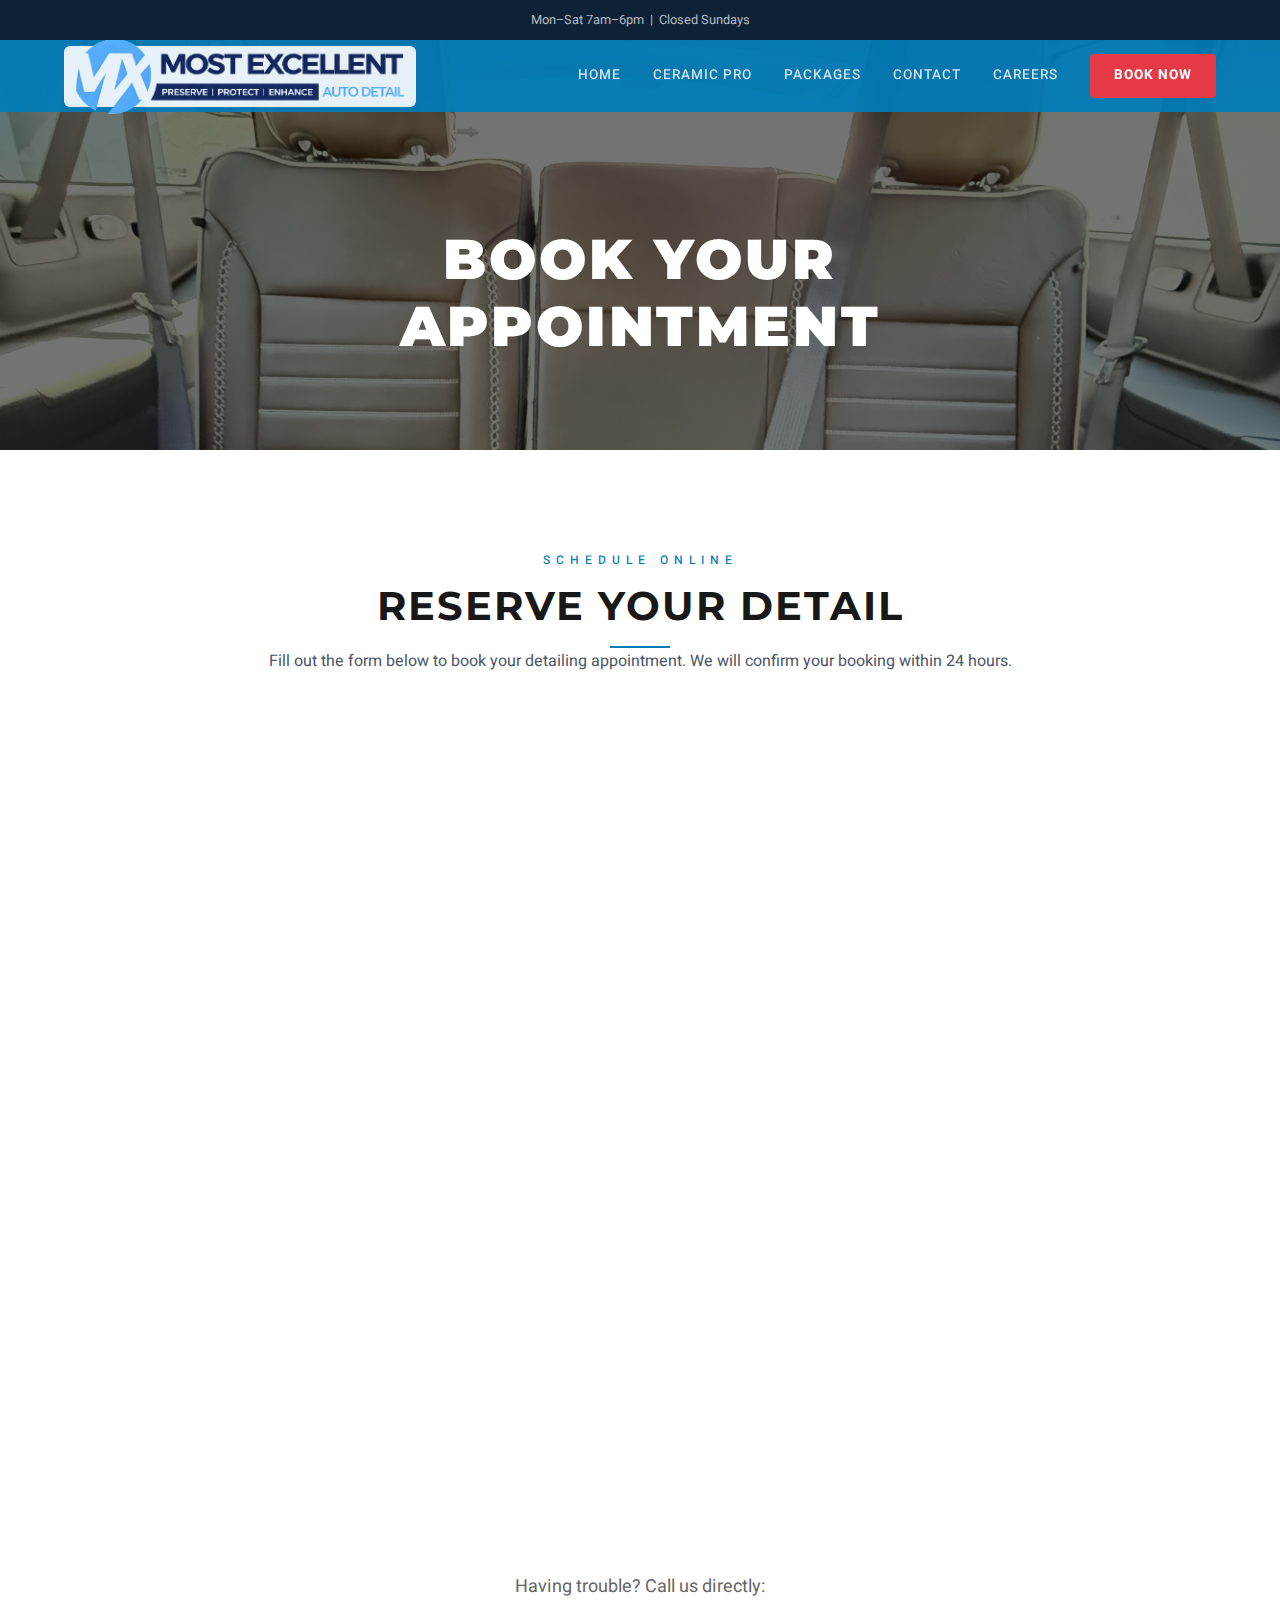
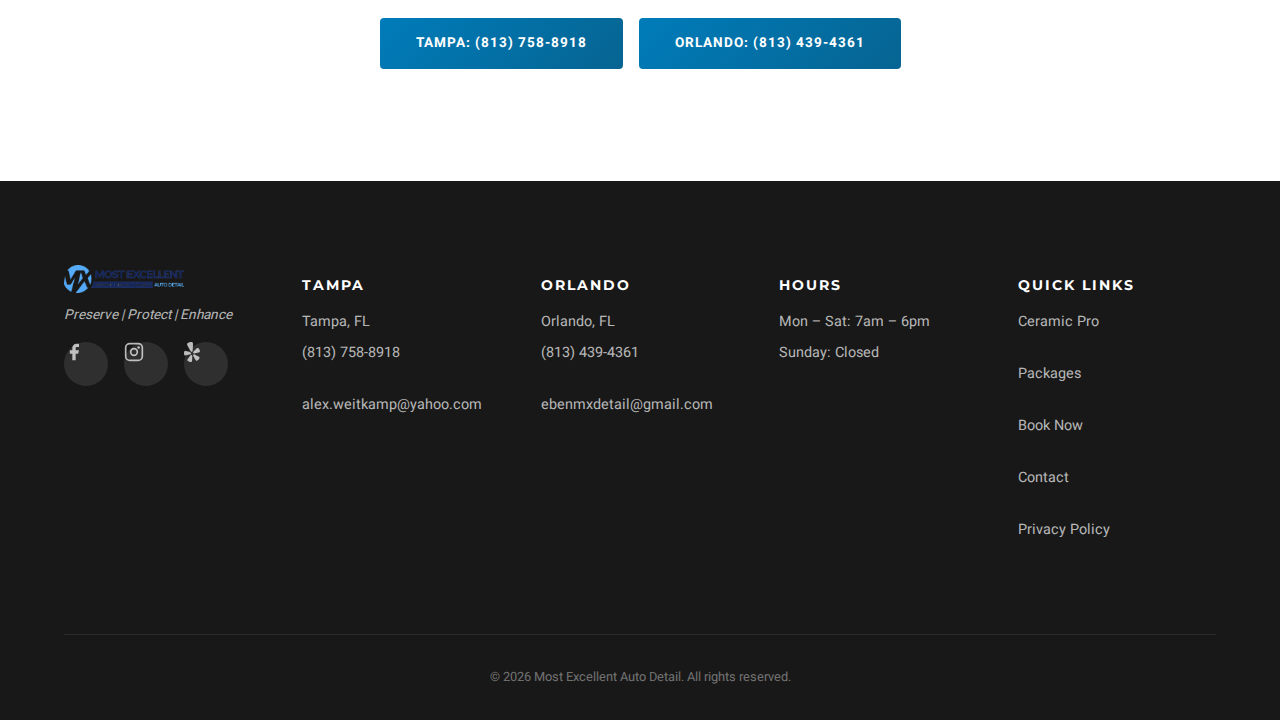
<file: book-now.html>
<!DOCTYPE html>
<html lang="en">
<head>
  <meta charset="UTF-8">
  <meta name="viewport" content="width=device-width, initial-scale=1.0">
  <title>Book Your Detail · Most Excellent Auto Detail</title>
  <meta name="description" content="Book your auto detailing appointment with MX Detail. Serving Tampa and Orlando with premium detailing, ceramic coating, and mobile services.">
  <link rel="canonical" href="https://mxdetail.com/book-now.html">

  <!-- Open Graph -->
  <meta property="og:title" content="Book Your Detail · Most Excellent Auto Detail">
  <meta property="og:description" content="Schedule your detailing appointment online. Tampa & Orlando locations.">
  <meta property="og:image" content="https://mxdetail.com/assets/images/og-image.jpg">
  <meta property="og:url" content="https://mxdetail.com/book-now.html">
  <meta property="og:type" content="website">
  <meta name="twitter:card" content="summary_large_image">

  <!-- Fonts -->
  <link rel="preconnect" href="https://fonts.googleapis.com">
  <link rel="preconnect" href="https://fonts.gstatic.com" crossorigin>
  <link href="https://fonts.googleapis.com/css2?family=Montserrat:wght@700;900&family=Heebo:wght@300;400;500;700&display=swap" rel="stylesheet">

  <!-- Styles -->
  <link rel="stylesheet" href="css/style.css">
</head>
<body>

  <!-- Skip Navigation -->
  <a href="#main-content" class="skip-link">Skip to main content</a>

  <!-- ═══ Top Info Bar ═══ -->
  <div class="top-bar" role="complementary" aria-label="Business hours">
    <div class="container">
      <span class="top-bar-hours">Mon–Sat 7am–6pm &nbsp;|&nbsp; Closed Sundays</span>
    </div>
  </div>

  <!-- ═══ Navbar ═══ -->
  <nav class="navbar" role="navigation" aria-label="Main navigation">
    <div class="container">
      <a href="index.html" class="nav-logo" aria-label="MX Detail Home">
        <img src="assets/images/logo.png" alt="Most Excellent Auto Detail" class="nav-logo-img">
      </a>
      <div class="nav-links" id="navLinks">
        <a href="index.html">Home</a>
        <a href="ceramic-pro.html">Ceramic Pro</a>
        <a href="packages.html">Packages</a>
        <a href="contact.html">Contact</a>
        <a href="application.html">Careers</a>
        <a href="book-now.html" class="nav-cta active">Book Now</a>
      </div>
      <button class="nav-toggle" id="navToggle" aria-label="Toggle navigation" aria-expanded="false" aria-controls="mobileMenu">
        <span></span>
        <span></span>
        <span></span>
      </button>
    </div>
  </nav>

  <!-- Mobile Menu Overlay -->
  <div class="mobile-menu-overlay" id="mobileMenu" role="dialog" aria-label="Mobile menu">
    <nav class="mobile-menu-nav">
      <a href="index.html">Home</a>
      <a href="ceramic-pro.html">Ceramic Pro</a>
      <a href="packages.html">Packages</a>
      <a href="contact.html">Contact</a>
      <a href="book-now.html">Book Now</a>
      <a href="application.html">Careers</a>
    </nav>
  </div>

  <main id="main-content">

    <!-- ═══ Hero Inner ═══ -->
    <section class="hero hero-inner" style="background-image: url('assets/images/denali-thirdrow.jpg');" aria-label="Page hero">
      <div class="hero-overlay"></div>
      <div class="hero-content container">
        <h1>Book Your Appointment</h1>
      </div>
    </section>

    <!-- ═══ Booking Form ═══ -->
    <section class="section" aria-label="Booking form">
      <div class="container">
        <div class="text-center">
          <span class="section-badge">Schedule Online</span>
          <h2>Reserve Your Detail</h2>
          <div class="section-divider"></div>
          <p>Fill out the form below to book your detailing appointment. We will confirm your booking within 24 hours.</p>
        </div>

        <div class="jotform-embed" style="max-width: 800px; margin: 48px auto 0;">
          <iframe id="JotFormIFrame-253117408114145" title="MX Detail Booking Form"
            onload="window.parent.scrollTo(0,0)"
            allowtransparency="true" allow="geolocation; microphone; camera; fullscreen"
            src="https://form.jotform.com/253117408114145"
            frameborder="0" style="min-width:100%; max-width:100%; height:700px; border:none;"
            scrolling="no">
          </iframe>
        </div>

        <div class="text-center" style="margin-top: 48px;">
          <p style="font-size: 1.125rem; color: #666;">Having trouble? Call us directly:</p>
          <p style="margin-top: 12px;">
            <a href="tel:8137588918" class="btn btn-primary">Tampa: (813) 758-8918</a>
            <a href="tel:8134394361" class="btn btn-primary" style="margin-left: 12px;">Orlando: (813) 439-4361</a>
          </p>
        </div>
      </div>
    </section>

  </main>

  <!-- ═══ Footer ═══ -->
  <footer class="footer" role="contentinfo">
    <div class="container">
      <div class="footer-grid">
        <div class="footer-col footer-col-brand">
          <div class="footer-logo">
            <img src="assets/images/logo.png" alt="Most Excellent Auto Detail" class="nav-logo-img">
          </div>
          <p class="tagline">Preserve | Protect | Enhance</p>
          <div class="social-icons">
            <a href="https://facebook.com/mostexcellentdetail/" target="_blank" rel="noopener noreferrer" aria-label="Facebook">
              <svg viewBox="0 0 24 24"><path d="M18 2h-3a5 5 0 00-5 5v3H7v4h3v8h4v-8h3l1-4h-4V7a1 1 0 011-1h3z"/></svg>
            </a>
            <a href="https://instagram.com/officialmxdetail/" target="_blank" rel="noopener noreferrer" aria-label="Instagram">
              <svg viewBox="0 0 24 24"><rect x="2" y="2" width="20" height="20" rx="5" ry="5" fill="none" stroke="currentColor" stroke-width="2"/><circle cx="12" cy="12" r="4" fill="none" stroke="currentColor" stroke-width="2"/><circle cx="17.5" cy="6.5" r="1.5" fill="currentColor"/></svg>
            </a>
            <a href="https://yelp.com/biz/most-excellent-auto-detailing-orlando" target="_blank" rel="noopener noreferrer" aria-label="Yelp">
              <svg viewBox="0 0 16 16"><path d="m4.188 10.095.736-.17.073-.02A.813.813 0 0 0 5.45 8.65a1 1 0 0 0-.3-.258 3 3 0 0 0-.428-.198l-.808-.295a76 76 0 0 0-1.364-.493C2.253 7.3 2 7.208 1.783 7.14c-.041-.013-.087-.025-.124-.038a2.1 2.1 0 0 0-.606-.116.72.72 0 0 0-.572.245 2 2 0 0 0-.105.132 1.6 1.6 0 0 0-.155.309c-.15.443-.225.908-.22 1.376.002.423.013.966.246 1.334a.8.8 0 0 0 .22.24c.166.114.333.129.507.141.26.019.513-.045.764-.103l2.447-.566zm8.219-3.911a4.2 4.2 0 0 0-.8-1.14 1.6 1.6 0 0 0-.275-.21 2 2 0 0 0-.15-.073.72.72 0 0 0-.621.031c-.142.07-.294.182-.496.37-.028.028-.063.06-.094.089-.167.156-.353.35-.574.575q-.51.516-1.01 1.042l-.598.62a3 3 0 0 0-.298.365 1 1 0 0 0-.157.364.8.8 0 0 0 .007.301q0 .007.003.013a.81.81 0 0 0 .945.616l.074-.014 3.185-.736c.251-.058.506-.112.732-.242.151-.088.295-.175.394-.35a.8.8 0 0 0 .093-.313c.05-.434-.178-.927-.36-1.308M6.706 7.523c.23-.29.23-.722.25-1.075.07-1.181.143-2.362.201-3.543.022-.448.07-.89.044-1.34-.022-.372-.025-.799-.26-1.104C6.528-.077 5.644-.033 5.04.05q-.278.038-.553.104a8 8 0 0 0-.543.149c-.58.19-1.393.537-1.53 1.204-.078.377.106.763.249 1.107.173.417.41.792.625 1.185.57 1.036 1.15 2.066 1.728 3.097.172.308.36.697.695.857q.033.015.068.025c.15.057.313.068.469.032l.028-.007a.8.8 0 0 0 .377-.226zm-.276 3.161a.74.74 0 0 0-.923-.234 1 1 0 0 0-.145.09 2 2 0 0 0-.346.354c-.026.033-.05.077-.08.104l-.512.705q-.435.591-.861 1.193c-.185.26-.346.479-.472.673l-.072.11c-.152.235-.238.406-.282.559a.7.7 0 0 0-.03.314c.013.11.05.217.108.312q.046.07.1.138a1.6 1.6 0 0 0 .257.237 4.5 4.5 0 0 0 2.196.76 1.6 1.6 0 0 0 .349-.027 2 2 0 0 0 .163-.048.8.8 0 0 0 .278-.178.7.7 0 0 0 .17-.266c.059-.147.098-.335.123-.613l.012-.13c.02-.231.03-.502.045-.821q.037-.735.06-1.469l.033-.87a2.1 2.1 0 0 0-.055-.623 1 1 0 0 0-.117-.27Zm5.783 1.362a2.2 2.2 0 0 0-.498-.378l-.112-.067c-.199-.12-.438-.246-.719-.398q-.644-.353-1.295-.695l-.767-.407c-.04-.012-.08-.04-.118-.059a2 2 0 0 0-.466-.166 1 1 0 0 0-.17-.018.74.74 0 0 0-.725.616 1 1 0 0 0 .01.293c.038.204.13.406.224.583l.41.768q.341.65.696 1.294c.152.28.28.52.398.719q.036.057.068.112c.145.239.261.39.379.497a.73.73 0 0 0 .596.201 2 2 0 0 0 .168-.029 1.6 1.6 0 0 0 .325-.129 4 4 0 0 0 .855-.64c.306-.3.577-.63.788-1.006q.045-.08.076-.165a2 2 0 0 0 .051-.161q.019-.083.029-.168a.8.8 0 0 0-.038-.327.7.7 0 0 0-.165-.27"/></svg>
            </a>
          </div>
        </div>
        <div class="footer-col">
          <h4>Tampa</h4>
          <p>Tampa, FL</p>
          <a href="tel:8137588918">(813) 758-8918</a>
          <a href="mailto:alex.weitkamp@yahoo.com">alex.weitkamp@yahoo.com</a>
        </div>
        <div class="footer-col">
          <h4>Orlando</h4>
          <p>Orlando, FL</p>
          <a href="tel:8134394361">(813) 439-4361</a>
          <a href="mailto:ebenmxdetail@gmail.com">ebenmxdetail@gmail.com</a>
        </div>
        <div class="footer-col">
          <h4>Hours</h4>
          <p>Mon – Sat: 7am – 6pm</p>
          <p>Sunday: Closed</p>
        </div>
        <div class="footer-col">
          <h4>Quick Links</h4>
          <a href="ceramic-pro.html">Ceramic Pro</a>
          <a href="packages.html">Packages</a>
          <a href="book-now.html">Book Now</a>
          <a href="contact.html">Contact</a>
          <a href="privacy.html">Privacy Policy</a>
        </div>
      </div>
      <div class="footer-bottom">
        <span>&copy; <script>document.write(new Date().getFullYear())</script> Most Excellent Auto Detail. All rights reserved.</span>
      </div>
    </div>
  </footer>

  <script src="js/main.js" defer></script>

</body>
</html>
</file>
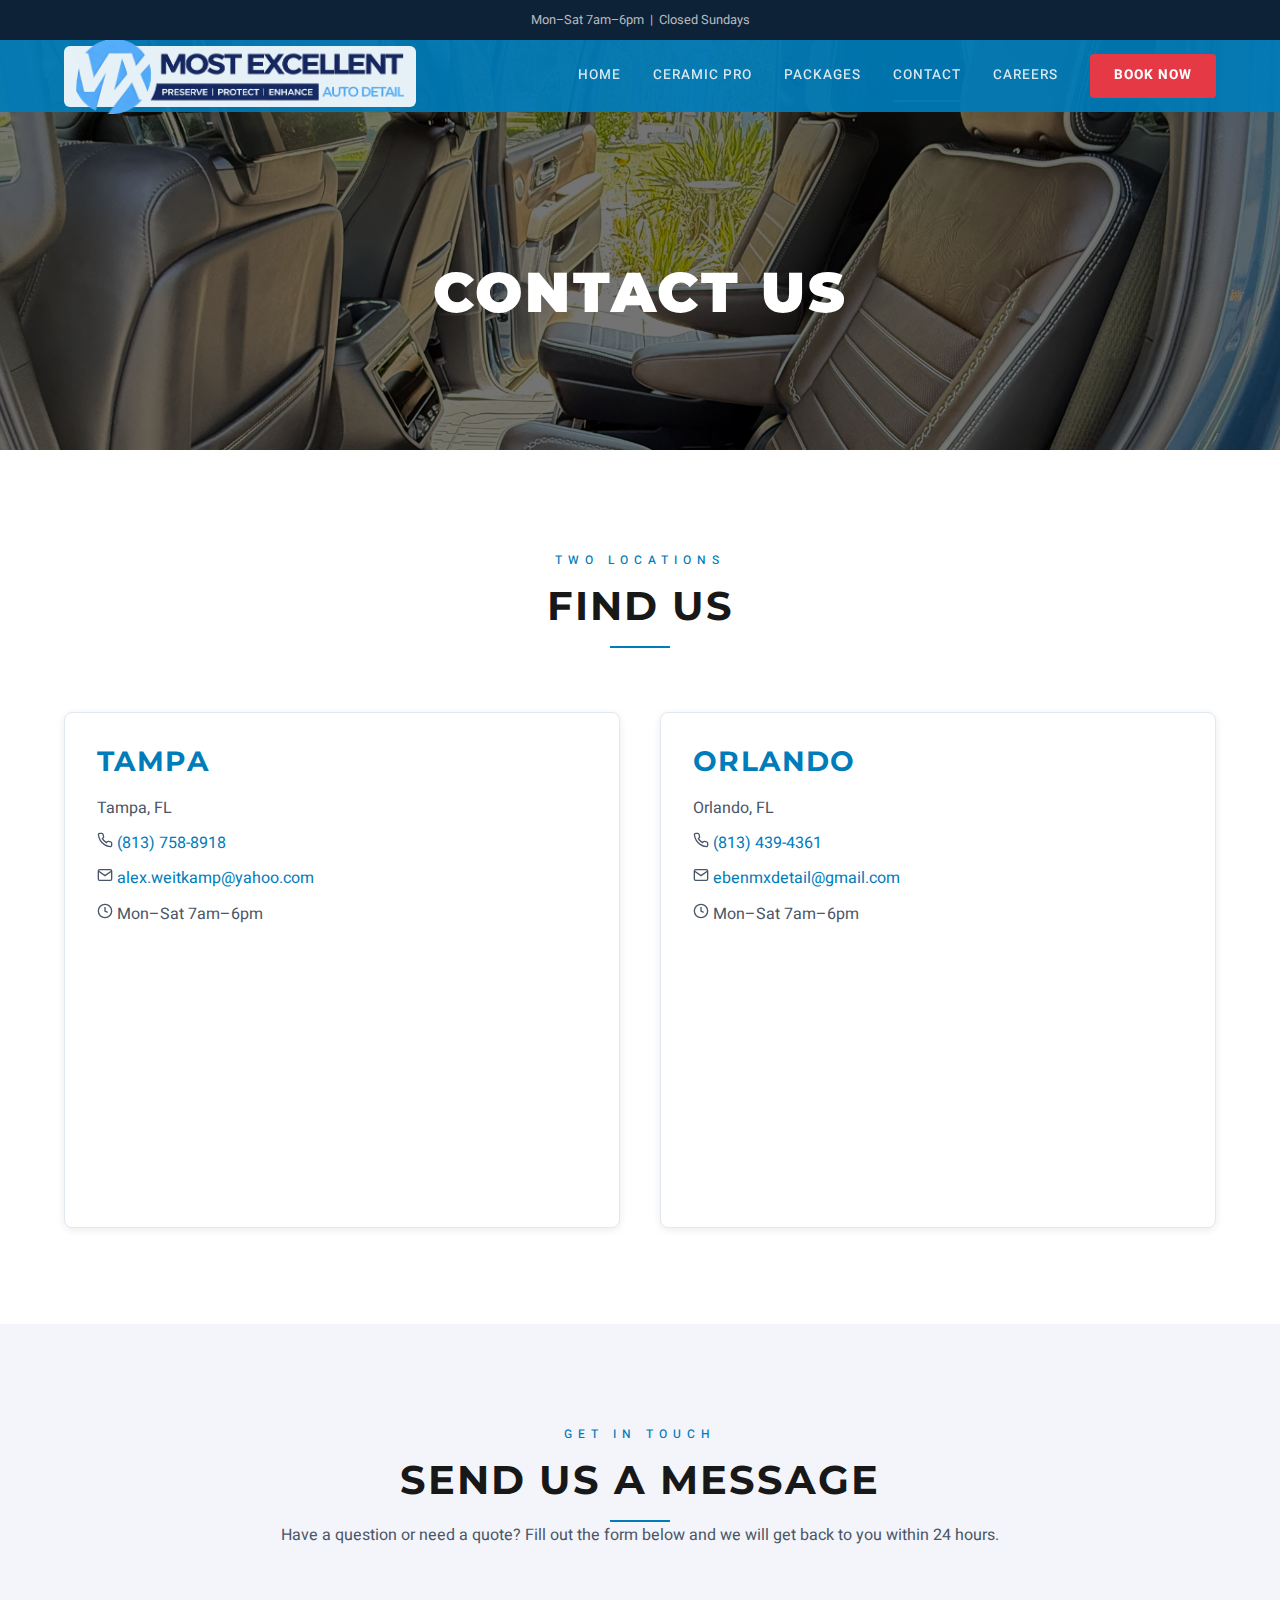
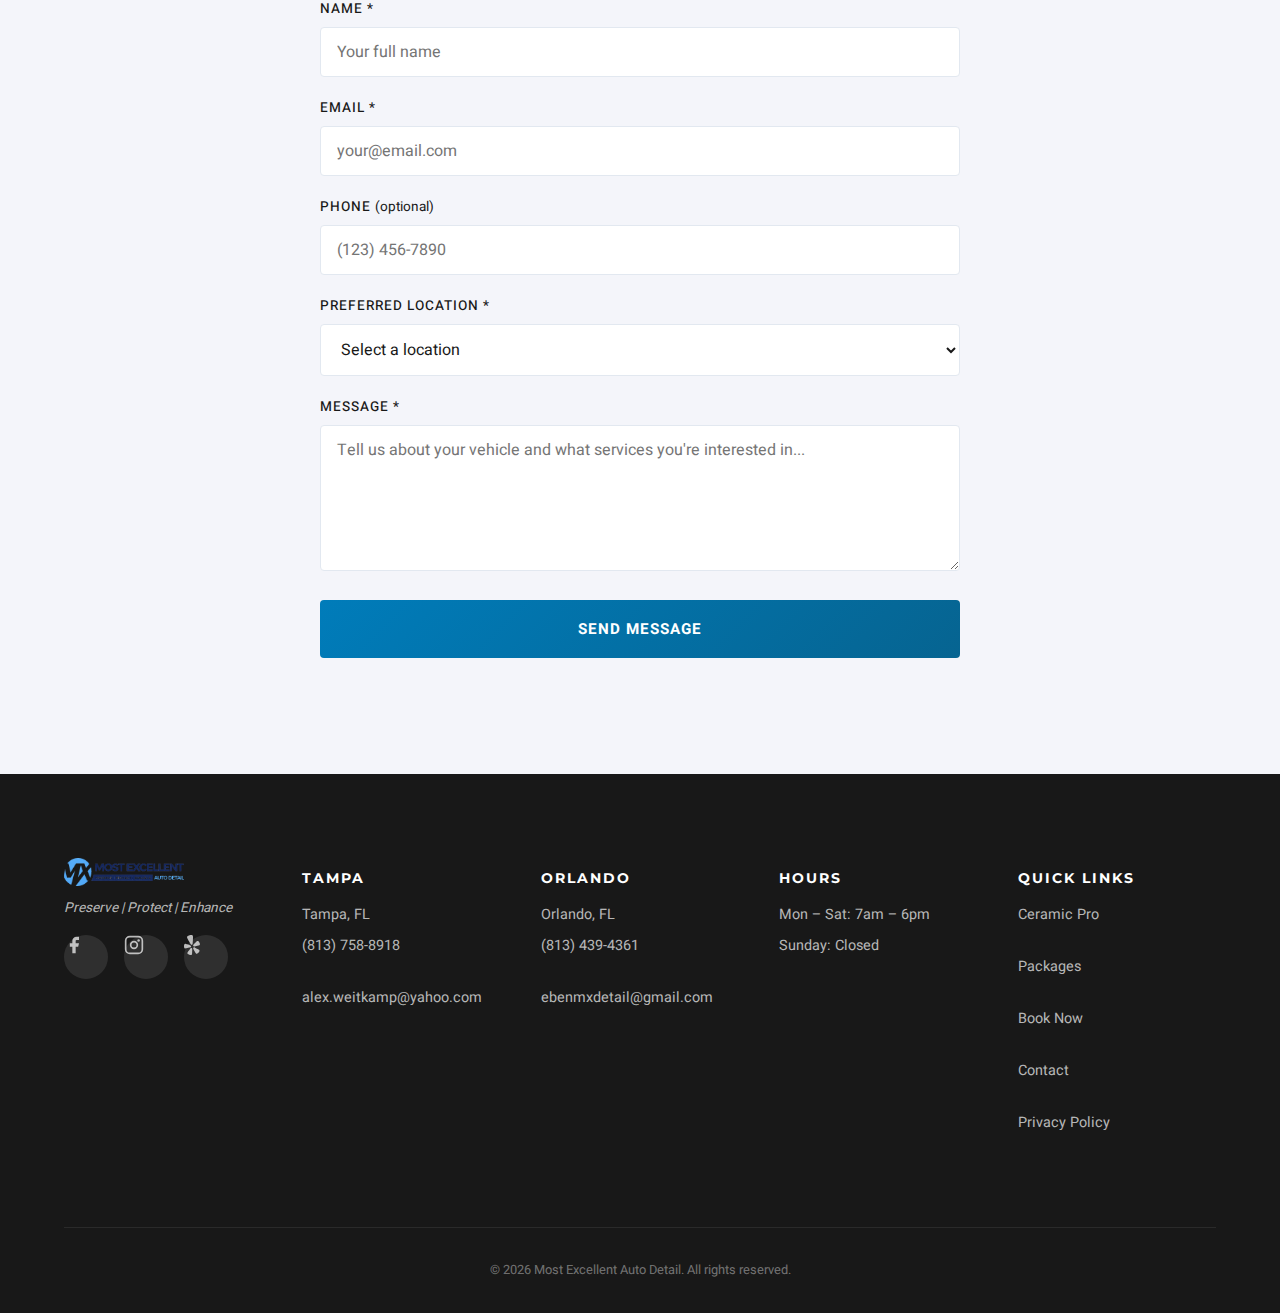
<file: contact.html>
<!DOCTYPE html>
<html lang="en">
<head>
  <meta charset="UTF-8">
  <meta name="viewport" content="width=device-width, initial-scale=1.0">
  <title>Contact Us · Most Excellent Auto Detail</title>
  <meta name="description" content="Contact MX Detail for auto detailing in Tampa and Orlando. Call, email, or fill out our contact form for a free quote.">
  <link rel="canonical" href="https://mxdetail.com/contact.html">

  <!-- Open Graph -->
  <meta property="og:title" content="Contact Us · Most Excellent Auto Detail">
  <meta property="og:description" content="Get in touch with MX Detail. Two locations serving Tampa Bay and Central Florida.">
  <meta property="og:image" content="https://mxdetail.com/assets/images/og-image.jpg">
  <meta property="og:url" content="https://mxdetail.com/contact.html">
  <meta property="og:type" content="website">
  <meta name="twitter:card" content="summary_large_image">

  <!-- Fonts -->
  <link rel="preconnect" href="https://fonts.googleapis.com">
  <link rel="preconnect" href="https://fonts.gstatic.com" crossorigin>
  <link href="https://fonts.googleapis.com/css2?family=Montserrat:wght@700;900&family=Heebo:wght@300;400;500;700&display=swap" rel="stylesheet">

  <!-- Styles -->
  <link rel="stylesheet" href="css/style.css">
</head>
<body>

  <!-- Skip Navigation -->
  <a href="#main-content" class="skip-link">Skip to main content</a>

  <!-- ═══ Top Info Bar ═══ -->
  <div class="top-bar" role="complementary" aria-label="Business hours">
    <div class="container">
      <span class="top-bar-hours">Mon–Sat 7am–6pm &nbsp;|&nbsp; Closed Sundays</span>
    </div>
  </div>

  <!-- ═══ Navbar ═══ -->
  <nav class="navbar" role="navigation" aria-label="Main navigation">
    <div class="container">
      <a href="index.html" class="nav-logo" aria-label="MX Detail Home">
        <img src="assets/images/logo.png" alt="Most Excellent Auto Detail" class="nav-logo-img">
      </a>
      <div class="nav-links" id="navLinks">
        <a href="index.html">Home</a>
        <a href="ceramic-pro.html">Ceramic Pro</a>
        <a href="packages.html">Packages</a>
        <a href="contact.html" class="active">Contact</a>
        <a href="application.html">Careers</a>
        <a href="book-now.html" class="nav-cta">Book Now</a>
      </div>
      <button class="nav-toggle" id="navToggle" aria-label="Toggle navigation" aria-expanded="false" aria-controls="mobileMenu">
        <span></span>
        <span></span>
        <span></span>
      </button>
    </div>
  </nav>

  <!-- Mobile Menu Overlay -->
  <div class="mobile-menu-overlay" id="mobileMenu" role="dialog" aria-label="Mobile menu">
    <nav class="mobile-menu-nav">
      <a href="index.html">Home</a>
      <a href="ceramic-pro.html">Ceramic Pro</a>
      <a href="packages.html">Packages</a>
      <a href="contact.html">Contact</a>
      <a href="book-now.html">Book Now</a>
      <a href="application.html">Careers</a>
    </nav>
  </div>

  <main id="main-content">

    <!-- ═══ Hero Inner ═══ -->
    <section class="hero hero-inner" style="background-image: url('assets/images/denali-backseat.jpg');" aria-label="Page hero">
      <div class="hero-overlay"></div>
      <div class="hero-content container">
        <h1>Contact Us</h1>
      </div>
    </section>

    <!-- ═══ Location Cards ═══ -->
    <section class="section" aria-label="Our locations">
      <div class="container">
        <div class="text-center">
          <span class="section-badge">Two Locations</span>
          <h2>Find Us</h2>
          <div class="section-divider"></div>
        </div>
        <div class="location-grid">
          <!-- Tampa Location -->
          <div class="location-card fade-up">
            <h3>Tampa</h3>
            <!-- [CONTENT NEEDED: Tampa full street address] -->
            <p class="location-address">Tampa, FL</p>
            <div class="location-details">
              <p>
                <svg width="16" height="16" viewBox="0 0 24 24" fill="none" stroke="currentColor" stroke-width="2"><path d="M22 16.92v3a2 2 0 01-2.18 2 19.79 19.79 0 01-8.63-3.07 19.5 19.5 0 01-6-6 19.79 19.79 0 01-3.07-8.67A2 2 0 014.11 2h3a2 2 0 012 1.72c.127.96.361 1.903.7 2.81a2 2 0 01-.45 2.11L8.09 9.91a16 16 0 006 6l1.27-1.27a2 2 0 012.11-.45c.907.339 1.85.573 2.81.7A2 2 0 0122 16.92z"/></svg>
                <a href="tel:8137588918">(813) 758-8918</a>
              </p>
              <p>
                <svg width="16" height="16" viewBox="0 0 24 24" fill="none" stroke="currentColor" stroke-width="2"><path d="M4 4h16c1.1 0 2 .9 2 2v12c0 1.1-.9 2-2 2H4c-1.1 0-2-.9-2-2V6c0-1.1.9-2 2-2z"/><polyline points="22,6 12,13 2,6"/></svg>
                <a href="mailto:alex.weitkamp@yahoo.com">alex.weitkamp@yahoo.com</a>
              </p>
              <p>
                <svg width="16" height="16" viewBox="0 0 24 24" fill="none" stroke="currentColor" stroke-width="2"><circle cx="12" cy="12" r="10"/><polyline points="12 6 12 12 16 14"/></svg>
                Mon–Sat 7am–6pm
              </p>
            </div>
            <div class="location-map">
              <!-- [CONTENT NEEDED: Tampa Google Maps embed URL] -->
              <iframe src="https://www.google.com/maps/embed?pb=!1m18!1m12!1m3!1d225004.28693852942!2d-82.5943813!3d27.9944024!2m3!1f0!2f0!3f0!3m2!1i1024!2i768!4f13.1!3m3!1m2!1s0x88c2b782b3b9d1e1%3A0xa75f1389af96b463!2sTampa%2C%20FL!5e0!3m2!1sen!2sus!4v1700000000000" width="100%" height="250" style="border:0; border-radius: 8px;" allowfullscreen="" loading="lazy" referrerpolicy="no-referrer-when-downgrade" title="Tampa location map"></iframe>
            </div>
          </div>
          <!-- Orlando Location -->
          <div class="location-card fade-up">
            <h3>Orlando</h3>
            <!-- [CONTENT NEEDED: Orlando full street address] -->
            <p class="location-address">Orlando, FL</p>
            <div class="location-details">
              <p>
                <svg width="16" height="16" viewBox="0 0 24 24" fill="none" stroke="currentColor" stroke-width="2"><path d="M22 16.92v3a2 2 0 01-2.18 2 19.79 19.79 0 01-8.63-3.07 19.5 19.5 0 01-6-6 19.79 19.79 0 01-3.07-8.67A2 2 0 014.11 2h3a2 2 0 012 1.72c.127.96.361 1.903.7 2.81a2 2 0 01-.45 2.11L8.09 9.91a16 16 0 006 6l1.27-1.27a2 2 0 012.11-.45c.907.339 1.85.573 2.81.7A2 2 0 0122 16.92z"/></svg>
                <a href="tel:8134394361">(813) 439-4361</a>
              </p>
              <p>
                <svg width="16" height="16" viewBox="0 0 24 24" fill="none" stroke="currentColor" stroke-width="2"><path d="M4 4h16c1.1 0 2 .9 2 2v12c0 1.1-.9 2-2 2H4c-1.1 0-2-.9-2-2V6c0-1.1.9-2 2-2z"/><polyline points="22,6 12,13 2,6"/></svg>
                <a href="mailto:ebenmxdetail@gmail.com">ebenmxdetail@gmail.com</a>
              </p>
              <p>
                <svg width="16" height="16" viewBox="0 0 24 24" fill="none" stroke="currentColor" stroke-width="2"><circle cx="12" cy="12" r="10"/><polyline points="12 6 12 12 16 14"/></svg>
                Mon–Sat 7am–6pm
              </p>
            </div>
            <div class="location-map">
              <!-- [CONTENT NEEDED: Orlando Google Maps embed URL] -->
              <iframe src="https://www.google.com/maps/embed?pb=!1m18!1m12!1m3!1d224444.5584254129!2d-81.5158042!3d28.4813018!2m3!1f0!2f0!3f0!3m2!1i1024!2i768!4f13.1!3m3!1m2!1s0x88e773d8fecdbc77%3A0xd3b950ae672d7b95!2sOrlando%2C%20FL!5e0!3m2!1sen!2sus!4v1700000000000" width="100%" height="250" style="border:0; border-radius: 8px;" allowfullscreen="" loading="lazy" referrerpolicy="no-referrer-when-downgrade" title="Orlando location map"></iframe>
            </div>
          </div>
        </div>
      </div>
    </section>

    <!-- ═══ Contact Form ═══ -->
    <section class="section section-light" aria-label="Contact form">
      <div class="container">
        <div class="text-center">
          <span class="section-badge">Get in Touch</span>
          <h2>Send Us a Message</h2>
          <div class="section-divider"></div>
          <p>Have a question or need a quote? Fill out the form below and we will get back to you within 24 hours.</p>
        </div>

        <form action="https://formspree.io/f/FORM_ID" method="POST" class="contact-form" style="max-width: 640px; margin: 48px auto 0;">
          <!-- Honeypot field for spam prevention -->
          <input type="text" name="_gotcha" style="display:none" tabindex="-1" autocomplete="off">

          <div class="form-group">
            <label for="contact-name">Name <span class="required">*</span></label>
            <input type="text" id="contact-name" name="name" required placeholder="Your full name" autocomplete="name">
          </div>

          <div class="form-group">
            <label for="contact-email">Email <span class="required">*</span></label>
            <input type="email" id="contact-email" name="email" required placeholder="your@email.com" autocomplete="email">
          </div>

          <div class="form-group">
            <label for="contact-phone">Phone <span style="font-weight: 400; text-transform: none; letter-spacing: 0;">(optional)</span></label>
            <input type="tel" id="contact-phone" name="phone" placeholder="(123) 456-7890" autocomplete="tel">
          </div>

          <div class="form-group">
            <label for="contact-location">Preferred Location <span class="required">*</span></label>
            <select id="contact-location" name="location" required>
              <option value="" disabled selected>Select a location</option>
              <option value="Tampa">Tampa</option>
              <option value="Orlando">Orlando</option>
              <option value="Mobile">Mobile Service</option>
            </select>
          </div>

          <div class="form-group">
            <label for="contact-message">Message <span class="required">*</span></label>
            <textarea id="contact-message" name="message" rows="5" required placeholder="Tell us about your vehicle and what services you're interested in..."></textarea>
          </div>

          <div class="form-group">
            <button type="submit" class="btn btn-primary btn-lg" style="width: 100%;">Send Message</button>
          </div>
        </form>
      </div>
    </section>

  </main>

  <!-- ═══ Footer ═══ -->
  <footer class="footer" role="contentinfo">
    <div class="container">
      <div class="footer-grid">
        <div class="footer-col footer-col-brand">
          <div class="footer-logo">
            <img src="assets/images/logo.png" alt="Most Excellent Auto Detail" class="nav-logo-img">
          </div>
          <p class="tagline">Preserve | Protect | Enhance</p>
          <div class="social-icons">
            <a href="https://facebook.com/mostexcellentdetail/" target="_blank" rel="noopener noreferrer" aria-label="Facebook">
              <svg viewBox="0 0 24 24"><path d="M18 2h-3a5 5 0 00-5 5v3H7v4h3v8h4v-8h3l1-4h-4V7a1 1 0 011-1h3z"/></svg>
            </a>
            <a href="https://instagram.com/officialmxdetail/" target="_blank" rel="noopener noreferrer" aria-label="Instagram">
              <svg viewBox="0 0 24 24"><rect x="2" y="2" width="20" height="20" rx="5" ry="5" fill="none" stroke="currentColor" stroke-width="2"/><circle cx="12" cy="12" r="4" fill="none" stroke="currentColor" stroke-width="2"/><circle cx="17.5" cy="6.5" r="1.5" fill="currentColor"/></svg>
            </a>
            <a href="https://yelp.com/biz/most-excellent-auto-detailing-orlando" target="_blank" rel="noopener noreferrer" aria-label="Yelp">
              <svg viewBox="0 0 16 16"><path d="m4.188 10.095.736-.17.073-.02A.813.813 0 0 0 5.45 8.65a1 1 0 0 0-.3-.258 3 3 0 0 0-.428-.198l-.808-.295a76 76 0 0 0-1.364-.493C2.253 7.3 2 7.208 1.783 7.14c-.041-.013-.087-.025-.124-.038a2.1 2.1 0 0 0-.606-.116.72.72 0 0 0-.572.245 2 2 0 0 0-.105.132 1.6 1.6 0 0 0-.155.309c-.15.443-.225.908-.22 1.376.002.423.013.966.246 1.334a.8.8 0 0 0 .22.24c.166.114.333.129.507.141.26.019.513-.045.764-.103l2.447-.566zm8.219-3.911a4.2 4.2 0 0 0-.8-1.14 1.6 1.6 0 0 0-.275-.21 2 2 0 0 0-.15-.073.72.72 0 0 0-.621.031c-.142.07-.294.182-.496.37-.028.028-.063.06-.094.089-.167.156-.353.35-.574.575q-.51.516-1.01 1.042l-.598.62a3 3 0 0 0-.298.365 1 1 0 0 0-.157.364.8.8 0 0 0 .007.301q0 .007.003.013a.81.81 0 0 0 .945.616l.074-.014 3.185-.736c.251-.058.506-.112.732-.242.151-.088.295-.175.394-.35a.8.8 0 0 0 .093-.313c.05-.434-.178-.927-.36-1.308M6.706 7.523c.23-.29.23-.722.25-1.075.07-1.181.143-2.362.201-3.543.022-.448.07-.89.044-1.34-.022-.372-.025-.799-.26-1.104C6.528-.077 5.644-.033 5.04.05q-.278.038-.553.104a8 8 0 0 0-.543.149c-.58.19-1.393.537-1.53 1.204-.078.377.106.763.249 1.107.173.417.41.792.625 1.185.57 1.036 1.15 2.066 1.728 3.097.172.308.36.697.695.857q.033.015.068.025c.15.057.313.068.469.032l.028-.007a.8.8 0 0 0 .377-.226zm-.276 3.161a.74.74 0 0 0-.923-.234 1 1 0 0 0-.145.09 2 2 0 0 0-.346.354c-.026.033-.05.077-.08.104l-.512.705q-.435.591-.861 1.193c-.185.26-.346.479-.472.673l-.072.11c-.152.235-.238.406-.282.559a.7.7 0 0 0-.03.314c.013.11.05.217.108.312q.046.07.1.138a1.6 1.6 0 0 0 .257.237 4.5 4.5 0 0 0 2.196.76 1.6 1.6 0 0 0 .349-.027 2 2 0 0 0 .163-.048.8.8 0 0 0 .278-.178.7.7 0 0 0 .17-.266c.059-.147.098-.335.123-.613l.012-.13c.02-.231.03-.502.045-.821q.037-.735.06-1.469l.033-.87a2.1 2.1 0 0 0-.055-.623 1 1 0 0 0-.117-.27Zm5.783 1.362a2.2 2.2 0 0 0-.498-.378l-.112-.067c-.199-.12-.438-.246-.719-.398q-.644-.353-1.295-.695l-.767-.407c-.04-.012-.08-.04-.118-.059a2 2 0 0 0-.466-.166 1 1 0 0 0-.17-.018.74.74 0 0 0-.725.616 1 1 0 0 0 .01.293c.038.204.13.406.224.583l.41.768q.341.65.696 1.294c.152.28.28.52.398.719q.036.057.068.112c.145.239.261.39.379.497a.73.73 0 0 0 .596.201 2 2 0 0 0 .168-.029 1.6 1.6 0 0 0 .325-.129 4 4 0 0 0 .855-.64c.306-.3.577-.63.788-1.006q.045-.08.076-.165a2 2 0 0 0 .051-.161q.019-.083.029-.168a.8.8 0 0 0-.038-.327.7.7 0 0 0-.165-.27"/></svg>
            </a>
          </div>
        </div>
        <div class="footer-col">
          <h4>Tampa</h4>
          <p>Tampa, FL</p>
          <a href="tel:8137588918">(813) 758-8918</a>
          <a href="mailto:alex.weitkamp@yahoo.com">alex.weitkamp@yahoo.com</a>
        </div>
        <div class="footer-col">
          <h4>Orlando</h4>
          <p>Orlando, FL</p>
          <a href="tel:8134394361">(813) 439-4361</a>
          <a href="mailto:ebenmxdetail@gmail.com">ebenmxdetail@gmail.com</a>
        </div>
        <div class="footer-col">
          <h4>Hours</h4>
          <p>Mon – Sat: 7am – 6pm</p>
          <p>Sunday: Closed</p>
        </div>
        <div class="footer-col">
          <h4>Quick Links</h4>
          <a href="ceramic-pro.html">Ceramic Pro</a>
          <a href="packages.html">Packages</a>
          <a href="book-now.html">Book Now</a>
          <a href="contact.html">Contact</a>
          <a href="privacy.html">Privacy Policy</a>
        </div>
      </div>
      <div class="footer-bottom">
        <span>&copy; <script>document.write(new Date().getFullYear())</script> Most Excellent Auto Detail. All rights reserved.</span>
      </div>
    </div>
  </footer>

  <script src="js/main.js" defer></script>

</body>
</html>
</file>
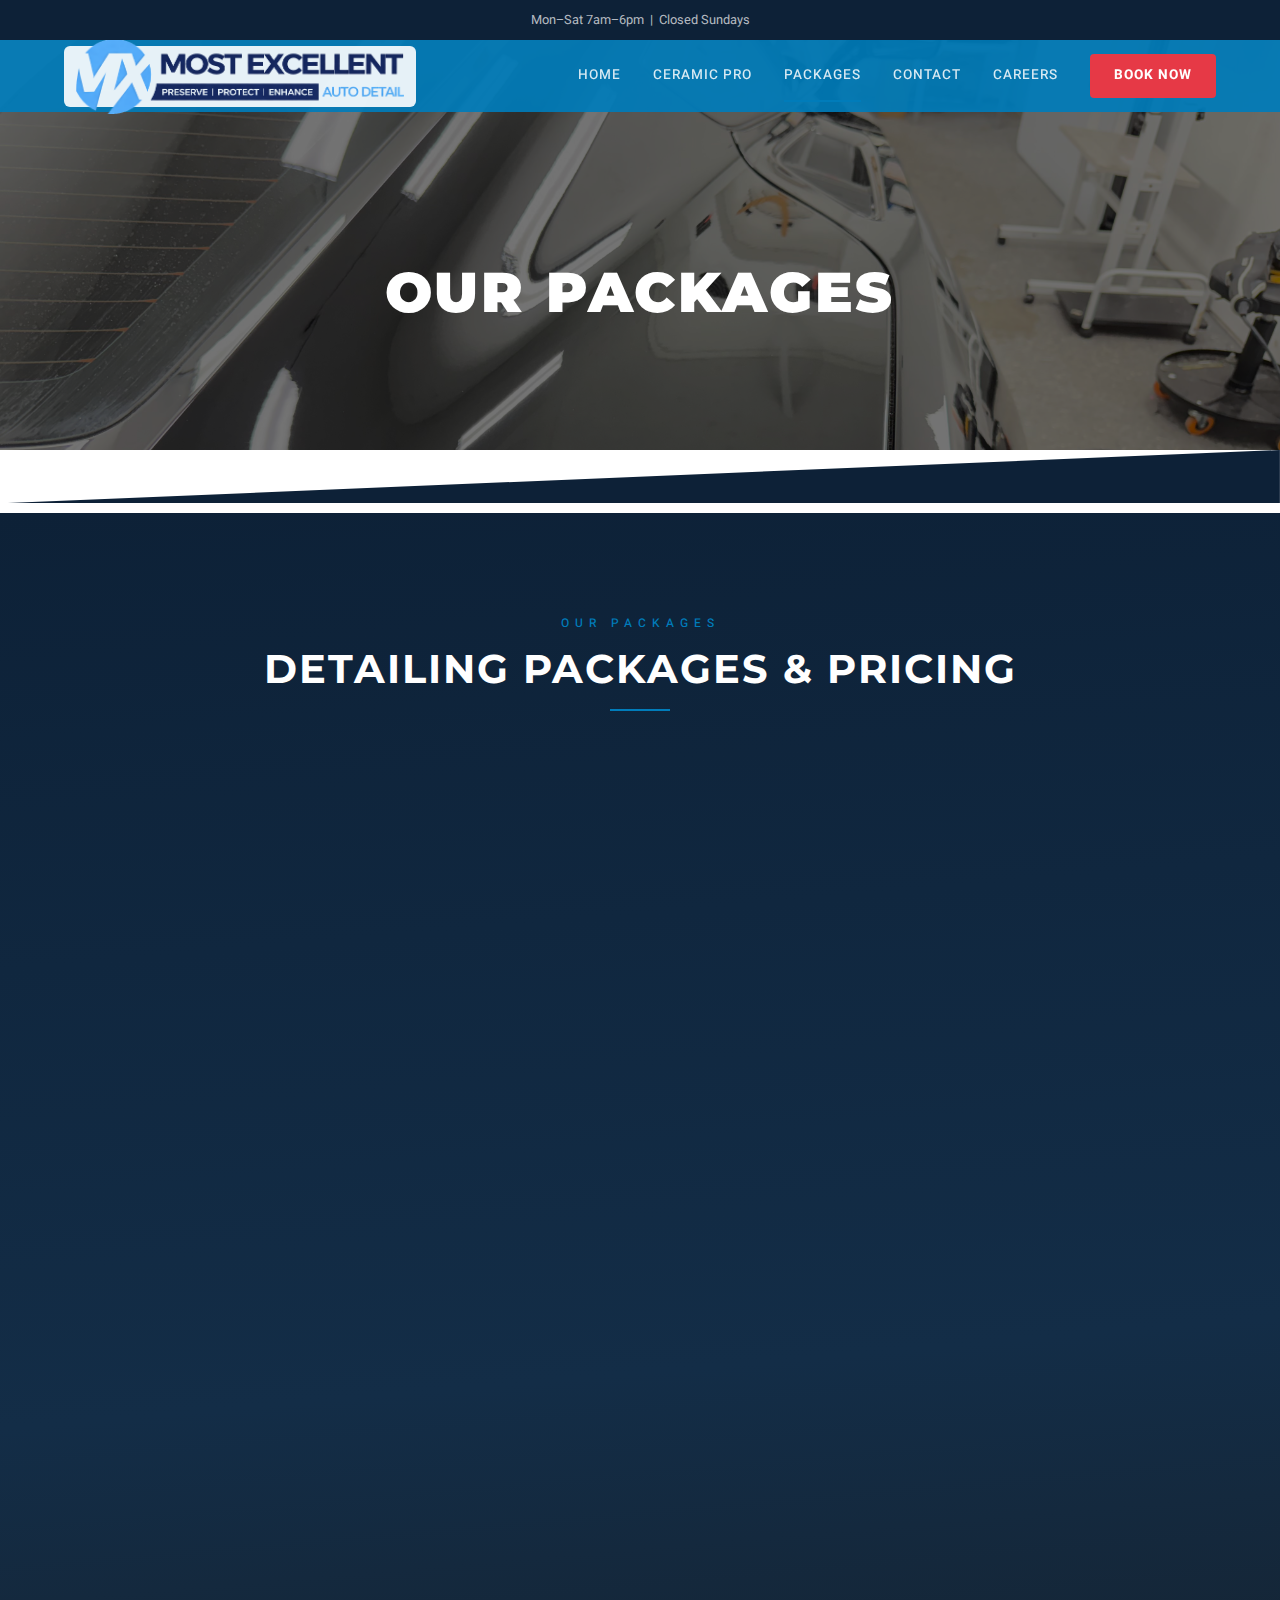
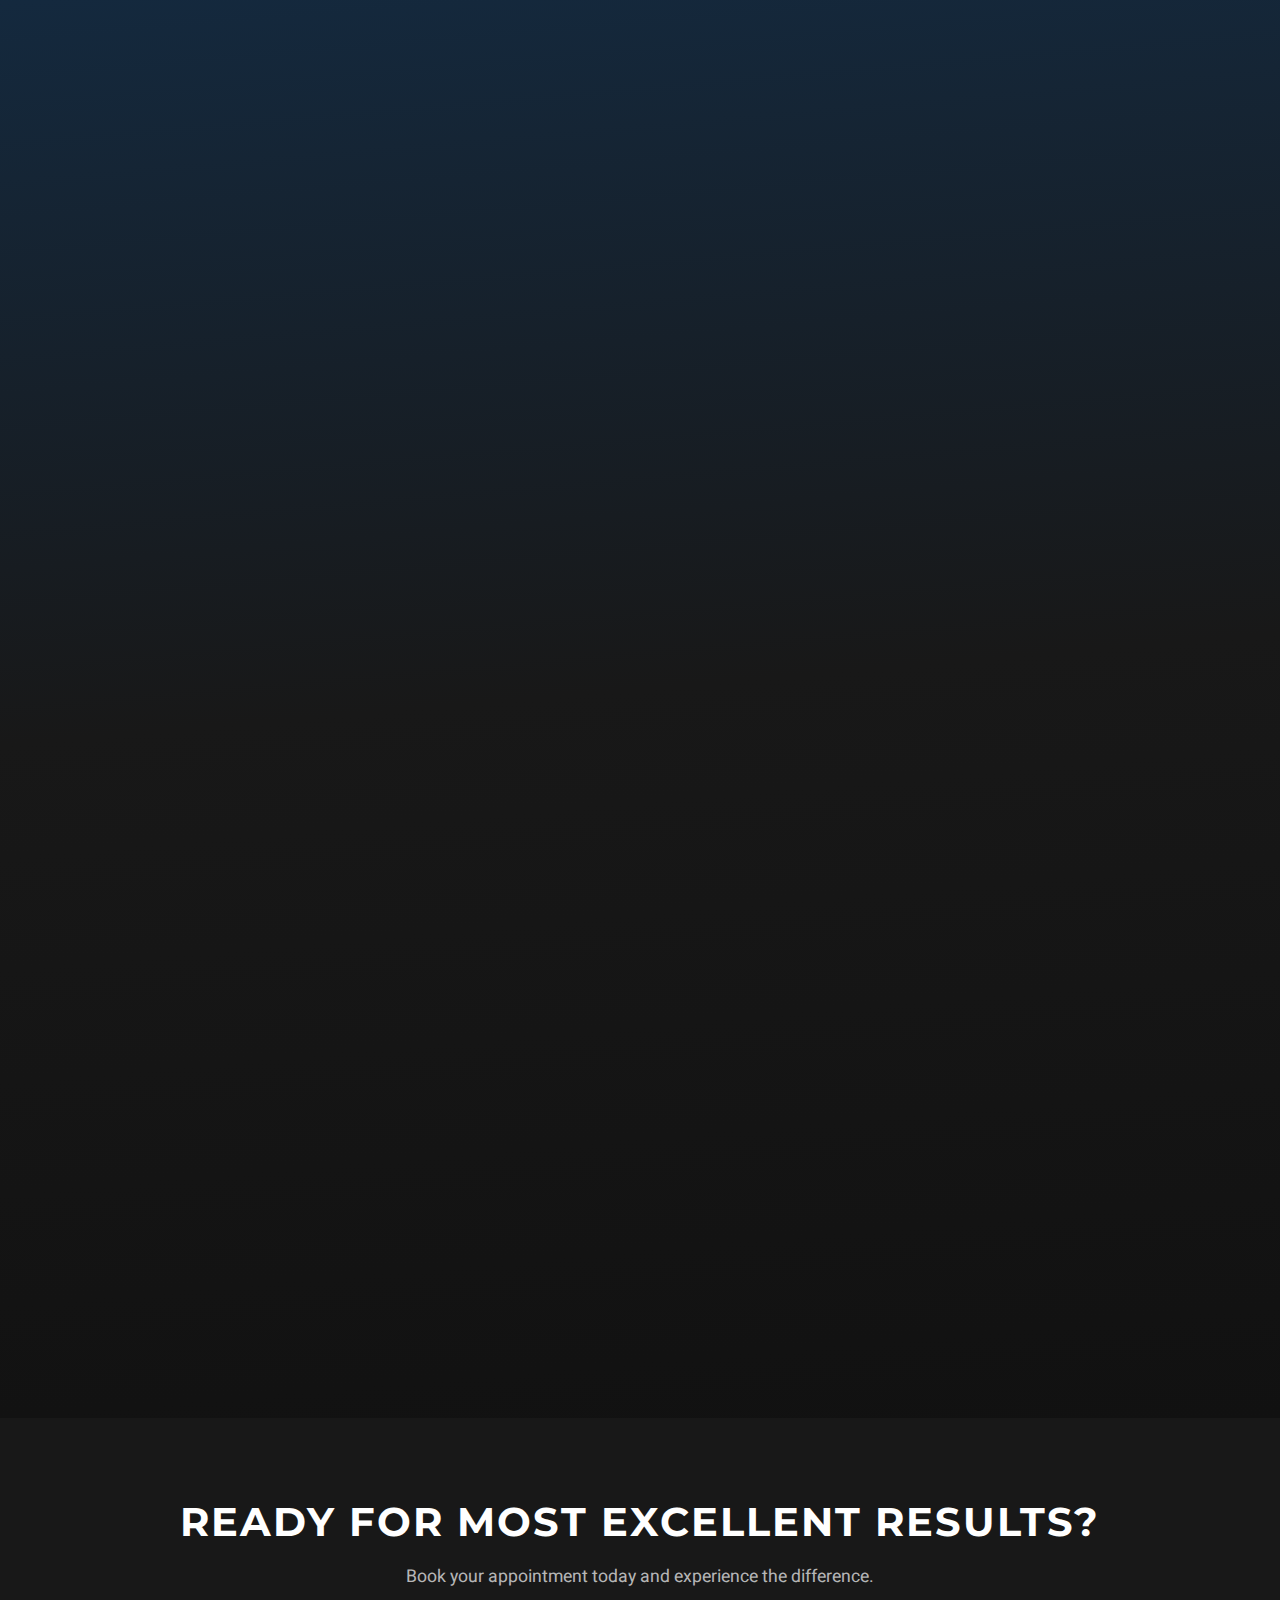
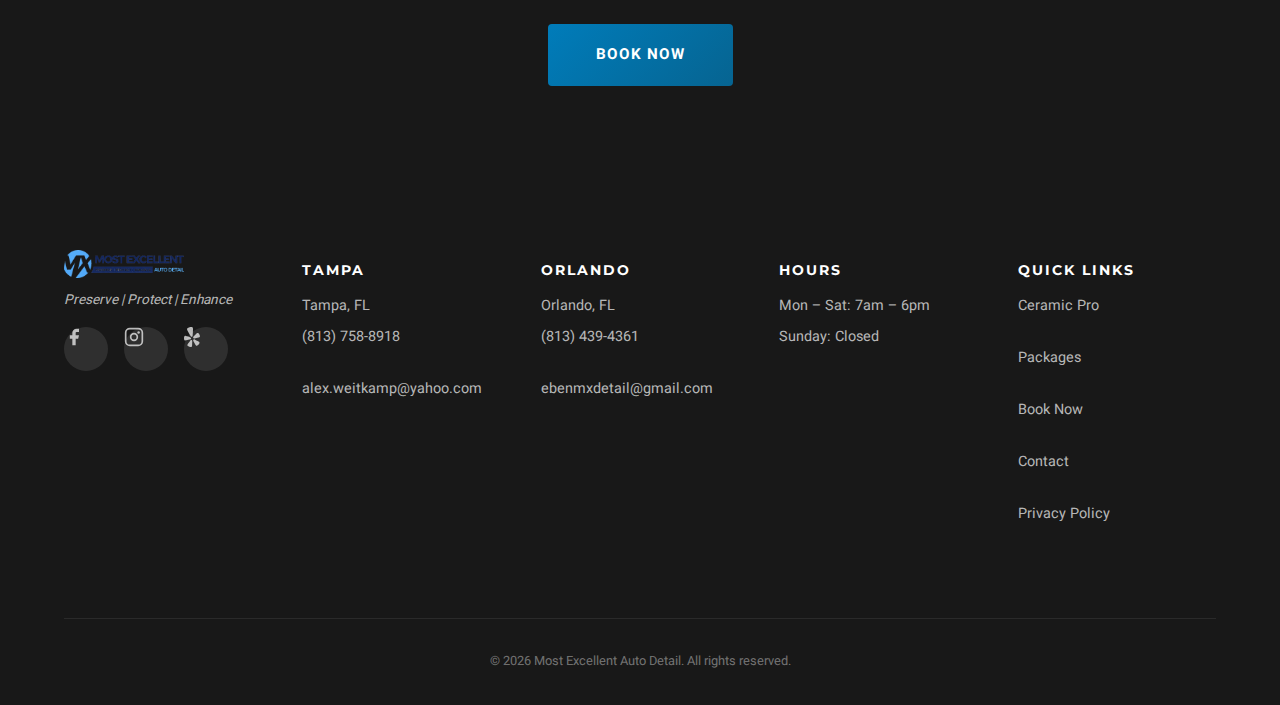
<file: packages.html>
<!DOCTYPE html>
<html lang="en">
<head>
  <meta charset="UTF-8">
  <meta name="viewport" content="width=device-width, initial-scale=1.0">
  <title>Detailing Packages & Pricing · Most Excellent Auto Detail</title>
  <meta name="description" content="Exterior, interior, and full detail packages from MX Detail. Serving Tampa & Orlando with premium auto detailing, maintenance plans, and mobile service.">
  <link rel="canonical" href="https://mxdetail.com/packages.html">

  <!-- Open Graph -->
  <meta property="og:title" content="Detailing Packages & Pricing · Most Excellent Auto Detail">
  <meta property="og:description" content="Explore our detailing packages — exterior, interior, and full detail options for every vehicle.">
  <meta property="og:image" content="https://mxdetail.com/assets/images/og-image.jpg">
  <meta property="og:url" content="https://mxdetail.com/packages.html">
  <meta property="og:type" content="website">
  <meta name="twitter:card" content="summary_large_image">

  <!-- Fonts -->
  <link rel="preconnect" href="https://fonts.googleapis.com">
  <link rel="preconnect" href="https://fonts.gstatic.com" crossorigin>
  <link href="https://fonts.googleapis.com/css2?family=Montserrat:wght@700;900&family=Heebo:wght@300;400;500;700&display=swap" rel="stylesheet">

  <!-- Styles -->
  <link rel="stylesheet" href="css/style.css">
</head>
<body>

  <!-- Skip Navigation -->
  <a href="#main-content" class="skip-link">Skip to main content</a>

  <!-- ═══ Top Info Bar ═══ -->
  <div class="top-bar" role="complementary" aria-label="Business hours">
    <div class="container">
      <span class="top-bar-hours">Mon–Sat 7am–6pm &nbsp;|&nbsp; Closed Sundays</span>
    </div>
  </div>

  <!-- ═══ Navbar ═══ -->
  <nav class="navbar" role="navigation" aria-label="Main navigation">
    <div class="container">
      <a href="index.html" class="nav-logo" aria-label="MX Detail Home">
        <img src="assets/images/logo.png" alt="Most Excellent Auto Detail" class="nav-logo-img">
      </a>
      <div class="nav-links" id="navLinks">
        <a href="index.html">Home</a>
        <a href="ceramic-pro.html">Ceramic Pro</a>
        <a href="packages.html" class="active">Packages</a>
        <a href="contact.html">Contact</a>
        <a href="application.html">Careers</a>
        <a href="book-now.html" class="nav-cta">Book Now</a>
      </div>
      <button class="nav-toggle" id="navToggle" aria-label="Toggle navigation" aria-expanded="false" aria-controls="mobileMenu">
        <span></span>
        <span></span>
        <span></span>
      </button>
    </div>
  </nav>

  <!-- Mobile Menu Overlay -->
  <div class="mobile-menu-overlay" id="mobileMenu" role="dialog" aria-label="Mobile menu">
    <nav class="mobile-menu-nav">
      <a href="index.html">Home</a>
      <a href="ceramic-pro.html">Ceramic Pro</a>
      <a href="packages.html">Packages</a>
      <a href="contact.html">Contact</a>
      <a href="book-now.html">Book Now</a>
      <a href="application.html">Careers</a>
    </nav>
  </div>

  <main id="main-content">

    <!-- ═══ Hero Inner ═══ -->
    <section class="hero hero-inner" style="background-image: url('assets/images/parallax-gloss.jpg');" aria-label="Page hero">
      <div class="hero-overlay"></div>
      <div class="hero-content container">
        <h1>Our Packages</h1>
      </div>
    </section>

    <!-- ═══ Diagonal Divider ═══ -->
    <div class="divider" aria-hidden="true">
      <svg viewBox="0 0 1440 60" preserveAspectRatio="none"><polygon points="0,60 1440,0 1440,60" fill="#0d2137"/></svg>
    </div>

    <!-- ═══ Packages — Accordion Layout ═══ -->
    <section class="section section-packages" aria-label="Detailing packages">
      <div class="container">
        <div class="text-center" style="margin-bottom: var(--space-lg);">
          <span class="section-badge">Our Packages</span>
          <h2>Detailing Packages &amp; Pricing</h2>
          <div class="section-divider"></div>
        </div>

        <!-- ── EXTERIOR PACKAGES ── -->
        <div class="pkg-category fade-up" id="exterior">
          <h3 class="pkg-category-title">Exterior Packages</h3>

          <!-- Express Wash -->
          <div class="pkg-accordion">
            <button class="pkg-header" aria-expanded="false">
              <div class="pkg-header-left">
                <svg class="pkg-chevron" viewBox="0 0 24 24" fill="none" stroke="currentColor" stroke-width="2.5"><polyline points="9 18 15 12 9 6"/></svg>
                <span class="pkg-name">Express Wash</span>
              </div>
              <span class="pkg-starting-price">from $50</span>
            </button>
            <div class="pkg-body">
              <div class="pkg-body-inner">
                <ul class="pkg-features">
                  <li>Hand Wash</li>
                  <li>Bugs and Tar Safely Removed</li>
                  <li>Micro-Fiber Dry to Prevent Swirls in Paint</li>
                  <li>Tires &amp; Wheels Cleaned &amp; Dressed</li>
                  <li>Door Jams Cleaned</li>
                  <li>Full Vacuum</li>
                  <li>Dusting with Soft Detail Brush</li>
                  <li>Dashboard &amp; Center Console Cleaned</li>
                  <li>Windows Cleaned</li>
                  <li>Spray Wax to Add Gloss</li>
                </ul>
                <table class="pkg-prices">
                  <tr><td>Coupe / Sedan</td><td>$50</td></tr>
                  <tr><td>Small Truck / SUV</td><td>$60</td></tr>
                  <tr><td>Large Truck / SUV</td><td>$65</td></tr>
                </table>
                <p class="pkg-disclaimer">* Prices may vary depending upon condition</p>
                <a href="book-now.html" class="btn btn-primary">Book Now</a>
              </div>
            </div>
          </div>

          <!-- Basic Protect + Enhance -->
          <div class="pkg-accordion">
            <button class="pkg-header" aria-expanded="false">
              <div class="pkg-header-left">
                <svg class="pkg-chevron" viewBox="0 0 24 24" fill="none" stroke="currentColor" stroke-width="2.5"><polyline points="9 18 15 12 9 6"/></svg>
                <span class="pkg-name">Basic Protect + Enhance Detail</span>
              </div>
              <span class="pkg-starting-price">from $59</span>
            </button>
            <div class="pkg-body">
              <div class="pkg-body-inner">
                <ul class="pkg-features">
                  <li>Hand Wash</li>
                  <li>Tires &amp; Wheels Cleaned &amp; Dressed</li>
                  <li>Wheel Wells Cleaned</li>
                  <li>Gtechniq Ceramic Spray Sealant Applied (Water Beading, Dirt Repelling, Sun Protection, 2–3 Months)</li>
                </ul>
                <table class="pkg-prices">
                  <tr><td>Coupe / Sedan</td><td>$59</td></tr>
                  <tr><td>Small Truck / SUV</td><td>$69</td></tr>
                  <tr><td>Large Truck / SUV</td><td>$79</td></tr>
                </table>
                <p class="pkg-disclaimer">* Prices may vary depending upon condition</p>
                <a href="book-now.html" class="btn btn-primary">Book Now</a>
              </div>
            </div>
          </div>

          <!-- Gloss + Protect Exterior Detail -->
          <div class="pkg-accordion">
            <button class="pkg-header" aria-expanded="false">
              <div class="pkg-header-left">
                <svg class="pkg-chevron" viewBox="0 0 24 24" fill="none" stroke="currentColor" stroke-width="2.5"><polyline points="9 18 15 12 9 6"/></svg>
                <span class="pkg-name">Gloss + Protect Exterior Detail</span>
              </div>
              <span class="pkg-starting-price">from $109</span>
            </button>
            <div class="pkg-body">
              <div class="pkg-body-inner">
                <ul class="pkg-features">
                  <li>Hand Wash Using Premium Wool Mitt</li>
                  <li>Clay Compound (Removes Contaminates; Silky Smooth Again)</li>
                  <li>Microfiber Dry to Prevent Swirl Marks</li>
                  <li>One Step Sealant Applied Using Dual Action Polisher (Greatly Improves Gloss and Shine!)</li>
                  <li>Ceramic Wax Applied (Very Hydrophobic, Repels Water &amp; Dirt, UV Protection, Lasts 6 Months)</li>
                </ul>
                <table class="pkg-prices">
                  <tr><td>Coupe / Sedan</td><td>$109</td></tr>
                  <tr><td>Small Truck / SUV</td><td>$129</td></tr>
                  <tr><td>Large Truck / SUV</td><td>$139</td></tr>
                </table>
                <p class="pkg-disclaimer">* Prices may vary depending upon condition</p>
                <a href="book-now.html" class="btn btn-primary">Book Now</a>
              </div>
            </div>
          </div>

          <!-- Most Excellent Signature Detail -->
          <div class="pkg-accordion">
            <button class="pkg-header" aria-expanded="false">
              <div class="pkg-header-left">
                <svg class="pkg-chevron" viewBox="0 0 24 24" fill="none" stroke="currentColor" stroke-width="2.5"><polyline points="9 18 15 12 9 6"/></svg>
                <span class="pkg-name">Most Excellent Signature Detail</span>
              </div>
              <span class="pkg-starting-price">from $249</span>
            </button>
            <div class="pkg-body">
              <div class="pkg-body-inner">
                <ul class="pkg-features">
                  <li>Hand Wash Using Premium Wool Mitt</li>
                  <li>Clay Compound (Removes Contaminates; Silky Smooth Again)</li>
                  <li>Microfiber Dry to Prevent Swirl Marks</li>
                  <li>Cutting Compound to Recondition Paint (Removes Swirls, Light Oxidization, 65%–75% Defect Removal) — Dazzling Shine!</li>
                  <li>Ceramic Wax Applied (Very Hydrophobic, Repels Water &amp; Dirt, UV Protection, Lasts 6 Months)</li>
                  <li>Outside Windows Fully Cleaned</li>
                </ul>
                <table class="pkg-prices">
                  <tr><td>Coupe / Sedan</td><td>$249</td></tr>
                  <tr><td>Small Truck / SUV</td><td>$269</td></tr>
                  <tr><td>Large Truck / SUV</td><td>$289</td></tr>
                </table>
                <p class="pkg-disclaimer">* Prices may vary depending upon condition</p>
                <a href="book-now.html" class="btn btn-primary">Book Now</a>
              </div>
            </div>
          </div>

          <!-- Exterior showcase image -->
          <div class="pkg-showcase">
            <img src="assets/images/gallery-porsche-gt3rs.jpg" alt="Red Porsche GT3 RS with flawless exterior detail" loading="lazy">
          </div>
        </div>

        <!-- ── INTERIOR PACKAGES ── -->
        <div class="pkg-category fade-up" id="interior">
          <h3 class="pkg-category-title">Interior Packages</h3>

          <!-- Basic Interior Detail -->
          <div class="pkg-accordion">
            <button class="pkg-header" aria-expanded="false">
              <div class="pkg-header-left">
                <svg class="pkg-chevron" viewBox="0 0 24 24" fill="none" stroke="currentColor" stroke-width="2.5"><polyline points="9 18 15 12 9 6"/></svg>
                <span class="pkg-name">Basic Interior Detail</span>
              </div>
              <span class="pkg-starting-price">from $60</span>
            </button>
            <div class="pkg-body">
              <div class="pkg-body-inner">
                <ul class="pkg-features">
                  <li>Full Vacuum</li>
                  <li>Soft Detail Brush Used for Dusting</li>
                  <li>Crevice Tools Used for Detailed Vacuum</li>
                  <li>Vacuum All Seats and Carpets</li>
                  <li>All Plastic and Panels Cleaned</li>
                  <li>All Plastic Deep Crevice Cleaned</li>
                  <li>UV Protectant Applied (Non-Greasy)</li>
                  <li>Windows Cleaned</li>
                </ul>
                <table class="pkg-prices">
                  <tr><td>Coupe / Sedan</td><td>$60</td></tr>
                  <tr><td>Small Truck / SUV</td><td>$75</td></tr>
                  <tr><td>Large Truck / SUV</td><td>$95</td></tr>
                </table>
                <p class="pkg-disclaimer">* Prices may vary depending upon condition</p>
                <a href="book-now.html" class="btn btn-primary">Book Now</a>
              </div>
            </div>
          </div>

          <!-- Most Excellent Interior Detail -->
          <div class="pkg-accordion">
            <button class="pkg-header" aria-expanded="false">
              <div class="pkg-header-left">
                <svg class="pkg-chevron" viewBox="0 0 24 24" fill="none" stroke="currentColor" stroke-width="2.5"><polyline points="9 18 15 12 9 6"/></svg>
                <span class="pkg-name">Most Excellent Interior Detail</span>
              </div>
              <span class="pkg-starting-price">from $129</span>
            </button>
            <div class="pkg-body">
              <div class="pkg-body-inner">
                <ul class="pkg-features">
                  <li>Full Vacuum</li>
                  <li>Full Dusting with Soft Detail Brush</li>
                  <li>All Plastic and Vinyl Cleaned</li>
                  <li>Deep Crevice Cleaning on All Panels Using Various Crevice Tools</li>
                  <li>UV Protectant Applied (Non-Greasy)</li>
                  <li>2-Step Window Cleaning</li>
                  <li>Leather Deep Cleaned &amp; Conditioned</li>
                  <li>Cloth Seats Machine Extracted</li>
                  <li>All Carpets &amp; Mats Machine Extracted</li>
                  <li>Headliner Cleaned</li>
                </ul>
                <table class="pkg-prices">
                  <tr><td>Coupe / Sedan</td><td>$129</td></tr>
                  <tr><td>Small Truck / SUV</td><td>$139</td></tr>
                  <tr><td>Large Truck / SUV</td><td>$159</td></tr>
                </table>
                <p class="pkg-disclaimer">* Prices may vary depending upon condition</p>
                <a href="book-now.html" class="btn btn-primary">Book Now</a>
              </div>
            </div>
          </div>

          <!-- Interior showcase image -->
          <div class="pkg-showcase">
            <img src="assets/images/gallery-red-interior.jpg" alt="Pristine red and black leather interior after detail" loading="lazy">
          </div>
        </div>

        <!-- ── FULL DETAIL PACKAGES ── -->
        <div class="pkg-category fade-up" id="full-detail">
          <h3 class="pkg-category-title">Full Detail Packages</h3>

          <!-- The Mini Detail -->
          <div class="pkg-accordion">
            <button class="pkg-header" aria-expanded="false">
              <div class="pkg-header-left">
                <svg class="pkg-chevron" viewBox="0 0 24 24" fill="none" stroke="currentColor" stroke-width="2.5"><polyline points="9 18 15 12 9 6"/></svg>
                <span class="pkg-name">The Mini Detail</span>
              </div>
              <span class="pkg-starting-price">from $139</span>
            </button>
            <div class="pkg-body">
              <div class="pkg-body-inner">
                <ul class="pkg-features">
                  <li>Full Vacuum</li>
                  <li>Crevice Tools Used for Detailed Vacuum</li>
                  <li>All Plastic and Vinyl Cleaned</li>
                  <li>Deep Crack and Crevice Cleaning</li>
                  <li>UV Protectant Applied (Non-Greasy)</li>
                  <li>Windows Cleaned</li>
                  <li>Hand Wash</li>
                  <li>Micro-Fiber Dry to Prevent Swirls in Paint</li>
                  <li>Tires &amp; Wheels Cleaned &amp; Dressed</li>
                  <li>Wheel Wells Cleaned</li>
                  <li>Gtechniq Ceramic Spray Sealant Applied (Water Beading, Dirt Repelling, Sun Protection, 2–3 Months)</li>
                  <li>Door Jams Wiped</li>
                </ul>
                <div class="pkg-upgrade">
                  <strong>Upgrade Option:</strong> Add Ceramic Wax for longer protection and shine! High-gloss ceramic wax that repels water &amp; dirt. Lasts 6 months. <strong>+ $40 any size</strong>
                </div>
                <table class="pkg-prices">
                  <tr><td>Coupe / 4-Door Sedan</td><td>$139</td></tr>
                  <tr><td>Small Truck / SUV</td><td>$159</td></tr>
                  <tr><td>Large Truck / SUV / Van</td><td>$169</td></tr>
                </table>
                <p class="pkg-disclaimer">* Prices may vary depending upon condition</p>
                <a href="book-now.html" class="btn btn-primary">Book Now</a>
              </div>
            </div>
          </div>

          <!-- The Full Detail -->
          <div class="pkg-accordion">
            <button class="pkg-header" aria-expanded="false">
              <div class="pkg-header-left">
                <svg class="pkg-chevron" viewBox="0 0 24 24" fill="none" stroke="currentColor" stroke-width="2.5"><polyline points="9 18 15 12 9 6"/></svg>
                <span class="pkg-name">The Full Detail</span>
              </div>
              <span class="pkg-starting-price">from $219</span>
            </button>
            <div class="pkg-body">
              <div class="pkg-body-inner">
                <ul class="pkg-features">
                  <li>Full Vacuum</li>
                  <li>Crevice Tools Used for Detailed Vacuum</li>
                  <li>All Plastic and Vinyl Cleaned</li>
                  <li>Deep Crack &amp; Crevice Cleaning</li>
                  <li>UV Protectant Applied (Non-Greasy)</li>
                  <li>Windows Cleaned</li>
                  <li>Leather Deep Cleaned &amp; Conditioned</li>
                  <li>Cloth Seats Machine Extracted</li>
                  <li>Carpets &amp; Mats Machine Extracted</li>
                  <li>Headliner Cleaned</li>
                  <li>Hand Wash</li>
                  <li>Micro-Fiber Dry to Prevent Swirls in Paint</li>
                  <li>Tires &amp; Wheels Cleaned &amp; Dressed</li>
                  <li>Wheel Wells Cleaned</li>
                  <li>Door Jams Deep Cleaned</li>
                  <li>Claybar Compound (Removes Contaminates; Silky Smooth Again)</li>
                  <li>Trim Dressed</li>
                  <li>Gtechniq Ceramic Spray Sealant Applied (Water Beading, Dirt Repelling, Sun Protection, 2–3 Months)</li>
                </ul>
                <div class="pkg-upgrade">
                  <strong>Upgrade Option:</strong> Add Ceramic Wax for longer protection and shine! High-gloss ceramic wax that repels water &amp; dirt. Lasts 6 months. <strong>+ $40 any size</strong>
                </div>
                <table class="pkg-prices">
                  <tr><td>2-Door Coupe</td><td>$219</td></tr>
                  <tr><td>4-Door Sedan</td><td>$259</td></tr>
                  <tr><td>Small Truck / SUV</td><td>$309</td></tr>
                  <tr><td>Large Truck / SUV</td><td>$339</td></tr>
                </table>
                <p class="pkg-disclaimer">* Prices may vary depending upon condition</p>
                <a href="book-now.html" class="btn btn-primary">Book Now</a>
              </div>
            </div>
          </div>

          <!-- Full Detail showcase image -->
          <div class="pkg-showcase">
            <img src="assets/images/gallery-full-detail.png" alt="Full detail before and after transformation" loading="lazy">
          </div>
        </div>

        <!-- ── SPECIALTY ── -->
        <div class="pkg-category fade-up" id="specialty">
          <h3 class="pkg-category-title">Specialty</h3>

          <!-- Motorcycle Detail -->
          <div class="pkg-accordion">
            <button class="pkg-header" aria-expanded="false">
              <div class="pkg-header-left">
                <svg class="pkg-chevron" viewBox="0 0 24 24" fill="none" stroke="currentColor" stroke-width="2.5"><polyline points="9 18 15 12 9 6"/></svg>
                <span class="pkg-name">Motorcycle Detail</span>
              </div>
              <span class="pkg-starting-price">from $89</span>
            </button>
            <div class="pkg-body">
              <div class="pkg-body-inner">
                <ul class="pkg-features">
                  <li>Hand Wash</li>
                  <li>Motor Degreased and Cleaned</li>
                  <li>Full Crevice Cleaning</li>
                  <li>Metal Polish</li>
                  <li>Seats and Controls UV Protectant Conditioned</li>
                  <li>Full Wax Sealant Applied</li>
                </ul>
                <table class="pkg-prices">
                  <tr><td>2 Wheel</td><td>$89</td></tr>
                  <tr><td>3 Wheel</td><td>$109</td></tr>
                </table>
                <p class="pkg-disclaimer">* Prices may vary depending upon condition</p>
                <a href="book-now.html" class="btn btn-primary">Book Now</a>
              </div>
            </div>
          </div>

        </div>

      </div>
    </section>

    <!-- ═══ Banner CTA ═══ -->
    <section class="banner-cta" aria-label="Book now">
      <div class="container">
        <h2>Ready for Most Excellent Results?</h2>
        <p>Book your appointment today and experience the difference.</p>
        <a href="book-now.html" class="btn btn-primary btn-lg">Book Now</a>
      </div>
    </section>

  </main>

  <!-- ═══ Footer ═══ -->
  <footer class="footer" role="contentinfo">
    <div class="container">
      <div class="footer-grid">
        <div class="footer-col footer-col-brand">
          <div class="footer-logo">
            <img src="assets/images/logo.png" alt="Most Excellent Auto Detail" class="nav-logo-img">
          </div>
          <p class="tagline">Preserve | Protect | Enhance</p>
          <div class="social-icons">
            <a href="https://facebook.com/mostexcellentdetail/" target="_blank" rel="noopener noreferrer" aria-label="Facebook">
              <svg viewBox="0 0 24 24"><path d="M18 2h-3a5 5 0 00-5 5v3H7v4h3v8h4v-8h3l1-4h-4V7a1 1 0 011-1h3z"/></svg>
            </a>
            <a href="https://instagram.com/officialmxdetail/" target="_blank" rel="noopener noreferrer" aria-label="Instagram">
              <svg viewBox="0 0 24 24"><rect x="2" y="2" width="20" height="20" rx="5" ry="5" fill="none" stroke="currentColor" stroke-width="2"/><circle cx="12" cy="12" r="4" fill="none" stroke="currentColor" stroke-width="2"/><circle cx="17.5" cy="6.5" r="1.5" fill="currentColor"/></svg>
            </a>
            <a href="https://yelp.com/biz/most-excellent-auto-detailing-orlando" target="_blank" rel="noopener noreferrer" aria-label="Yelp">
              <svg viewBox="0 0 16 16"><path d="m4.188 10.095.736-.17.073-.02A.813.813 0 0 0 5.45 8.65a1 1 0 0 0-.3-.258 3 3 0 0 0-.428-.198l-.808-.295a76 76 0 0 0-1.364-.493C2.253 7.3 2 7.208 1.783 7.14c-.041-.013-.087-.025-.124-.038a2.1 2.1 0 0 0-.606-.116.72.72 0 0 0-.572.245 2 2 0 0 0-.105.132 1.6 1.6 0 0 0-.155.309c-.15.443-.225.908-.22 1.376.002.423.013.966.246 1.334a.8.8 0 0 0 .22.24c.166.114.333.129.507.141.26.019.513-.045.764-.103l2.447-.566zm8.219-3.911a4.2 4.2 0 0 0-.8-1.14 1.6 1.6 0 0 0-.275-.21 2 2 0 0 0-.15-.073.72.72 0 0 0-.621.031c-.142.07-.294.182-.496.37-.028.028-.063.06-.094.089-.167.156-.353.35-.574.575q-.51.516-1.01 1.042l-.598.62a3 3 0 0 0-.298.365 1 1 0 0 0-.157.364.8.8 0 0 0 .007.301q0 .007.003.013a.81.81 0 0 0 .945.616l.074-.014 3.185-.736c.251-.058.506-.112.732-.242.151-.088.295-.175.394-.35a.8.8 0 0 0 .093-.313c.05-.434-.178-.927-.36-1.308M6.706 7.523c.23-.29.23-.722.25-1.075.07-1.181.143-2.362.201-3.543.022-.448.07-.89.044-1.34-.022-.372-.025-.799-.26-1.104C6.528-.077 5.644-.033 5.04.05q-.278.038-.553.104a8 8 0 0 0-.543.149c-.58.19-1.393.537-1.53 1.204-.078.377.106.763.249 1.107.173.417.41.792.625 1.185.57 1.036 1.15 2.066 1.728 3.097.172.308.36.697.695.857q.033.015.068.025c.15.057.313.068.469.032l.028-.007a.8.8 0 0 0 .377-.226zm-.276 3.161a.74.74 0 0 0-.923-.234 1 1 0 0 0-.145.09 2 2 0 0 0-.346.354c-.026.033-.05.077-.08.104l-.512.705q-.435.591-.861 1.193c-.185.26-.346.479-.472.673l-.072.11c-.152.235-.238.406-.282.559a.7.7 0 0 0-.03.314c.013.11.05.217.108.312q.046.07.1.138a1.6 1.6 0 0 0 .257.237 4.5 4.5 0 0 0 2.196.76 1.6 1.6 0 0 0 .349-.027 2 2 0 0 0 .163-.048.8.8 0 0 0 .278-.178.7.7 0 0 0 .17-.266c.059-.147.098-.335.123-.613l.012-.13c.02-.231.03-.502.045-.821q.037-.735.06-1.469l.033-.87a2.1 2.1 0 0 0-.055-.623 1 1 0 0 0-.117-.27Zm5.783 1.362a2.2 2.2 0 0 0-.498-.378l-.112-.067c-.199-.12-.438-.246-.719-.398q-.644-.353-1.295-.695l-.767-.407c-.04-.012-.08-.04-.118-.059a2 2 0 0 0-.466-.166 1 1 0 0 0-.17-.018.74.74 0 0 0-.725.616 1 1 0 0 0 .01.293c.038.204.13.406.224.583l.41.768q.341.65.696 1.294c.152.28.28.52.398.719q.036.057.068.112c.145.239.261.39.379.497a.73.73 0 0 0 .596.201 2 2 0 0 0 .168-.029 1.6 1.6 0 0 0 .325-.129 4 4 0 0 0 .855-.64c.306-.3.577-.63.788-1.006q.045-.08.076-.165a2 2 0 0 0 .051-.161q.019-.083.029-.168a.8.8 0 0 0-.038-.327.7.7 0 0 0-.165-.27"/></svg>
            </a>
          </div>
        </div>
        <div class="footer-col">
          <h4>Tampa</h4>
          <p>Tampa, FL</p>
          <a href="tel:8137588918">(813) 758-8918</a>
          <a href="mailto:alex.weitkamp@yahoo.com">alex.weitkamp@yahoo.com</a>
        </div>
        <div class="footer-col">
          <h4>Orlando</h4>
          <p>Orlando, FL</p>
          <a href="tel:8134394361">(813) 439-4361</a>
          <a href="mailto:ebenmxdetail@gmail.com">ebenmxdetail@gmail.com</a>
        </div>
        <div class="footer-col">
          <h4>Hours</h4>
          <p>Mon – Sat: 7am – 6pm</p>
          <p>Sunday: Closed</p>
        </div>
        <div class="footer-col">
          <h4>Quick Links</h4>
          <a href="ceramic-pro.html">Ceramic Pro</a>
          <a href="packages.html">Packages</a>
          <a href="book-now.html">Book Now</a>
          <a href="contact.html">Contact</a>
          <a href="privacy.html">Privacy Policy</a>
        </div>
      </div>
      <div class="footer-bottom">
        <span>&copy; <script>document.write(new Date().getFullYear())</script> Most Excellent Auto Detail. All rights reserved.</span>
      </div>
    </div>
  </footer>

  <script src="js/main.js" defer></script>

</body>
</html>
</file>
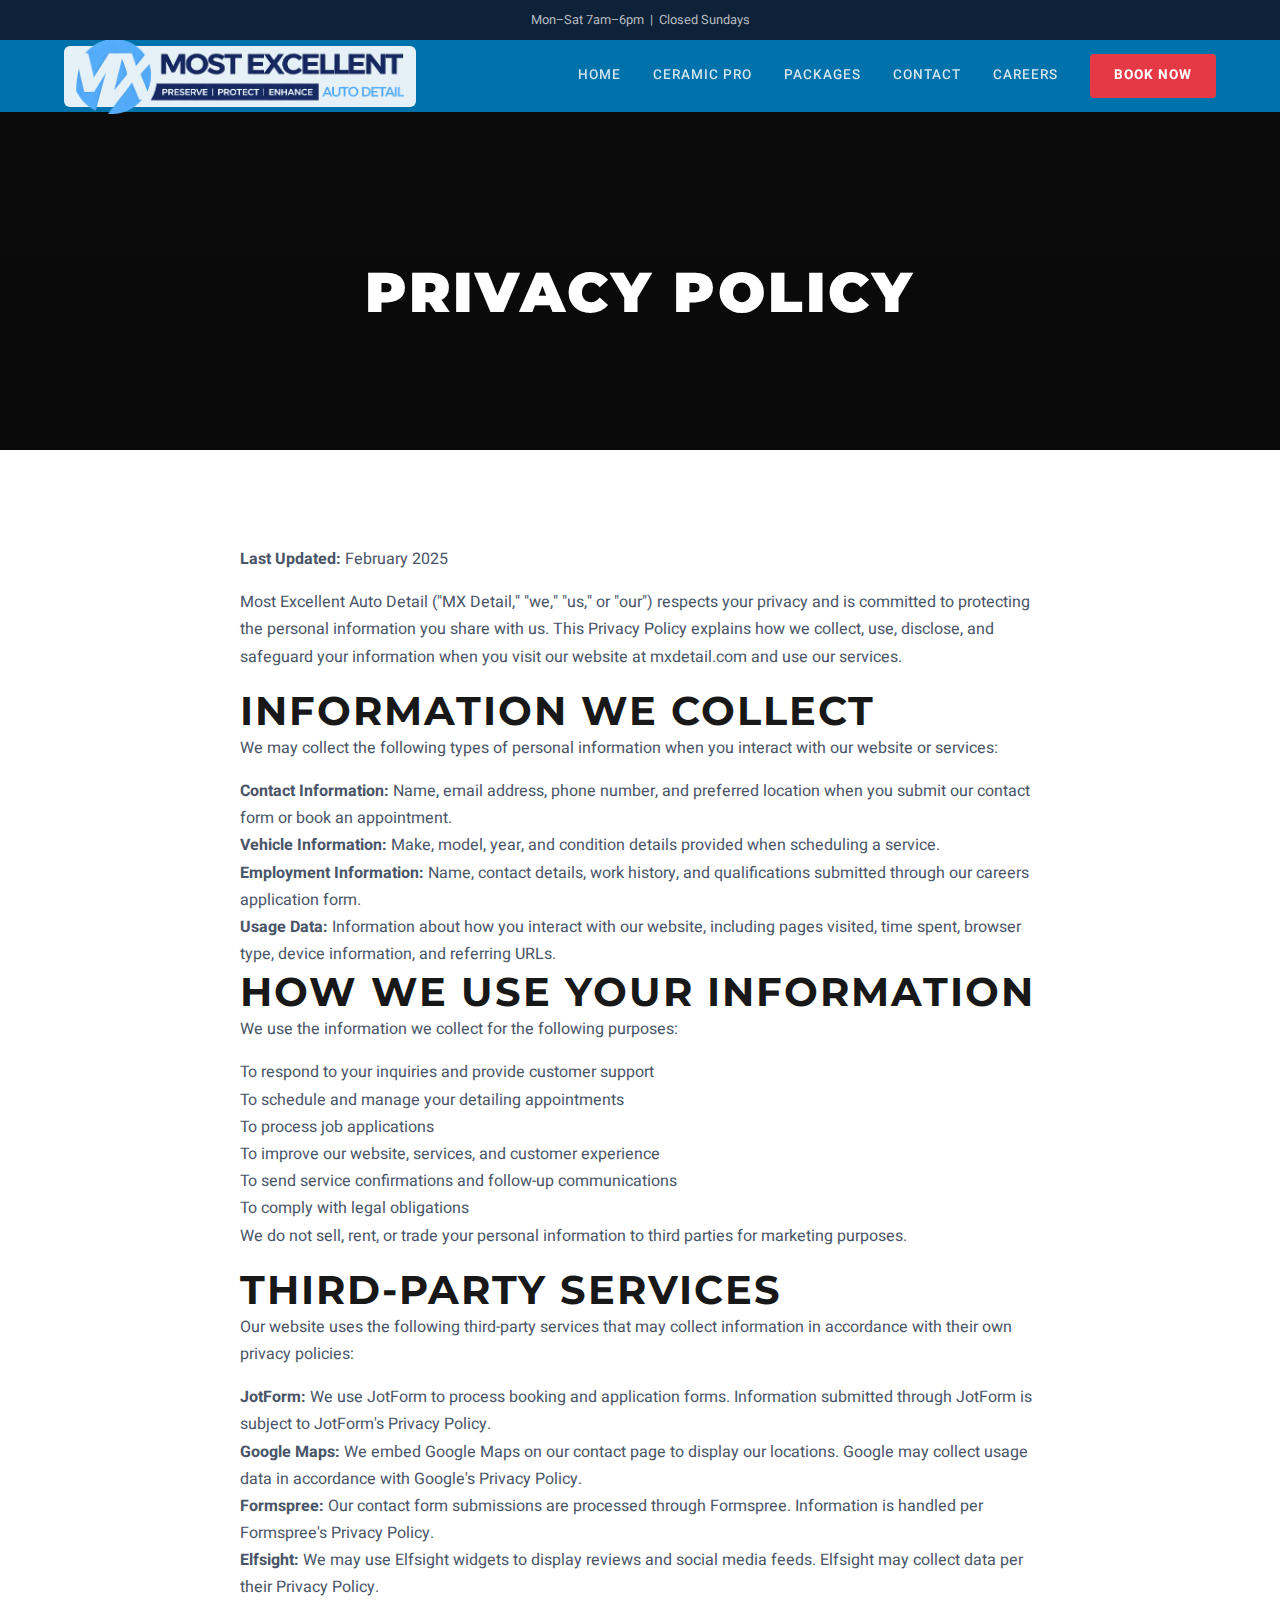
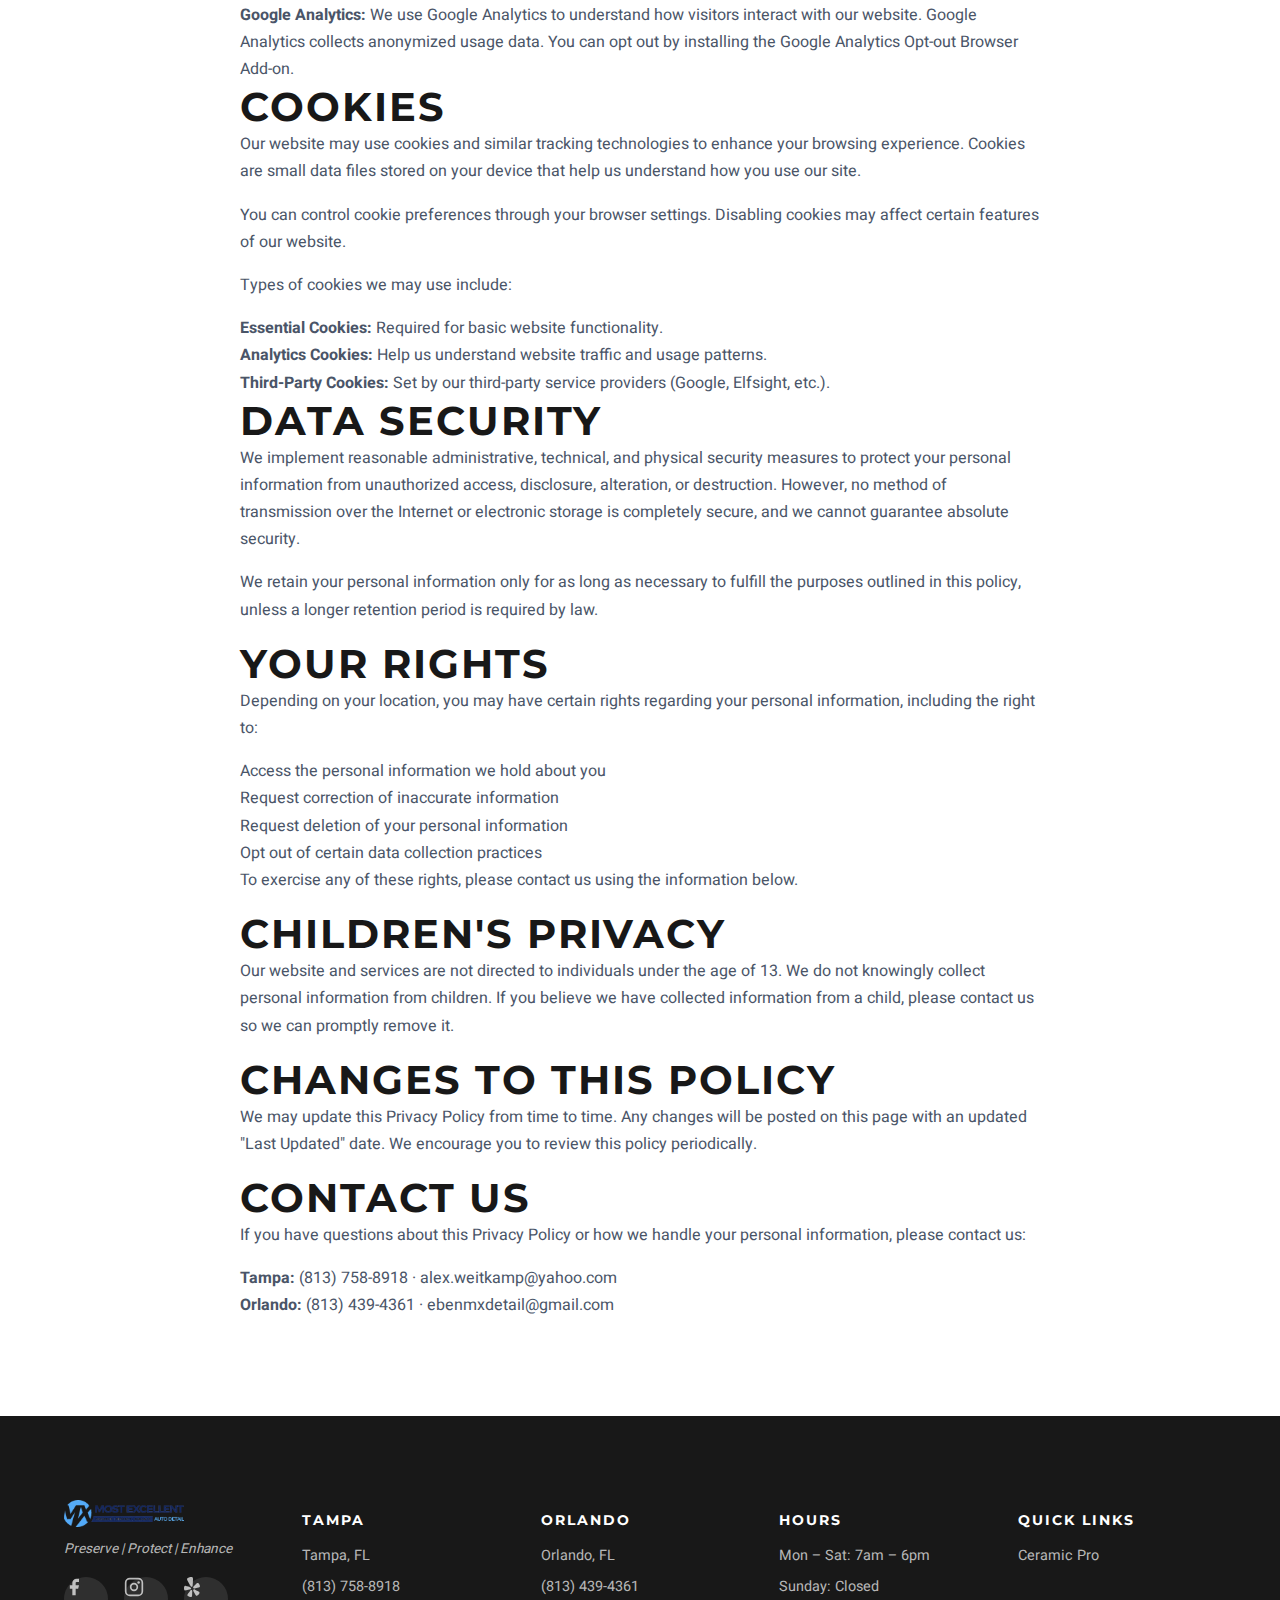
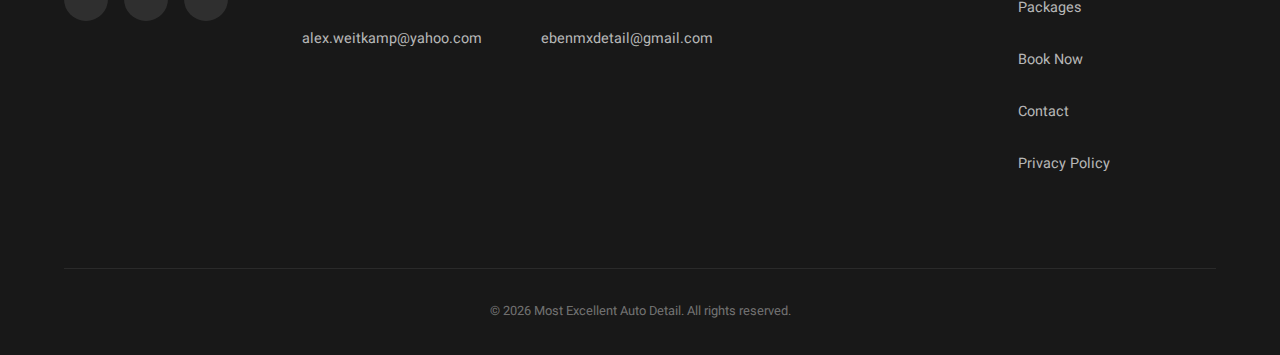
<file: privacy.html>
<!DOCTYPE html>
<html lang="en">
<head>
  <meta charset="UTF-8">
  <meta name="viewport" content="width=device-width, initial-scale=1.0">
  <title>Privacy Policy · Most Excellent Auto Detail</title>
  <meta name="description" content="Privacy policy for Most Excellent Auto Detail (MX Detail). Learn how we collect, use, and protect your personal information.">
  <link rel="canonical" href="https://mxdetail.com/privacy.html">

  <!-- Open Graph -->
  <meta property="og:title" content="Privacy Policy · Most Excellent Auto Detail">
  <meta property="og:description" content="Privacy policy for Most Excellent Auto Detail (MX Detail).">
  <meta property="og:url" content="https://mxdetail.com/privacy.html">
  <meta property="og:type" content="website">

  <!-- Fonts -->
  <link rel="preconnect" href="https://fonts.googleapis.com">
  <link rel="preconnect" href="https://fonts.gstatic.com" crossorigin>
  <link href="https://fonts.googleapis.com/css2?family=Montserrat:wght@700;900&family=Heebo:wght@300;400;500;700&display=swap" rel="stylesheet">

  <!-- Styles -->
  <link rel="stylesheet" href="css/style.css">
</head>
<body>

  <!-- Skip Navigation -->
  <a href="#main-content" class="skip-link">Skip to main content</a>

  <!-- ═══ Top Info Bar ═══ -->
  <div class="top-bar" role="complementary" aria-label="Business hours">
    <div class="container">
      <span class="top-bar-hours">Mon–Sat 7am–6pm &nbsp;|&nbsp; Closed Sundays</span>
    </div>
  </div>

  <!-- ═══ Navbar ═══ -->
  <nav class="navbar" role="navigation" aria-label="Main navigation">
    <div class="container">
      <a href="index.html" class="nav-logo" aria-label="MX Detail Home">
        <img src="assets/images/logo.png" alt="Most Excellent Auto Detail" class="nav-logo-img">
      </a>
      <div class="nav-links" id="navLinks">
        <a href="index.html">Home</a>
        <a href="ceramic-pro.html">Ceramic Pro</a>
        <a href="packages.html">Packages</a>
        <a href="contact.html">Contact</a>
        <a href="application.html">Careers</a>
        <a href="book-now.html" class="nav-cta">Book Now</a>
      </div>
      <button class="nav-toggle" id="navToggle" aria-label="Toggle navigation" aria-expanded="false" aria-controls="mobileMenu">
        <span></span>
        <span></span>
        <span></span>
      </button>
    </div>
  </nav>

  <!-- Mobile Menu Overlay -->
  <div class="mobile-menu-overlay" id="mobileMenu" role="dialog" aria-label="Mobile menu">
    <nav class="mobile-menu-nav">
      <a href="index.html">Home</a>
      <a href="ceramic-pro.html">Ceramic Pro</a>
      <a href="packages.html">Packages</a>
      <a href="contact.html">Contact</a>
      <a href="book-now.html">Book Now</a>
      <a href="application.html">Careers</a>
    </nav>
  </div>

  <main id="main-content">

    <!-- ═══ Hero Inner ═══ -->
    <section class="hero hero-inner" aria-label="Page hero">
      <div class="hero-overlay"></div>
      <div class="hero-content container">
        <h1>Privacy Policy</h1>
      </div>
    </section>

    <!-- ═══ Privacy Policy Content ═══ -->
    <section class="section" aria-label="Privacy policy">
      <div class="container">
        <div class="prose" style="max-width: 800px; margin: 0 auto;">

          <p><strong>Last Updated:</strong> February 2025</p>

          <p>Most Excellent Auto Detail ("MX Detail," "we," "us," or "our") respects your privacy and is committed to protecting the personal information you share with us. This Privacy Policy explains how we collect, use, disclose, and safeguard your information when you visit our website at mxdetail.com and use our services.</p>

          <h2>Information We Collect</h2>
          <p>We may collect the following types of personal information when you interact with our website or services:</p>
          <ul>
            <li><strong>Contact Information:</strong> Name, email address, phone number, and preferred location when you submit our contact form or book an appointment.</li>
            <li><strong>Vehicle Information:</strong> Make, model, year, and condition details provided when scheduling a service.</li>
            <li><strong>Employment Information:</strong> Name, contact details, work history, and qualifications submitted through our careers application form.</li>
            <li><strong>Usage Data:</strong> Information about how you interact with our website, including pages visited, time spent, browser type, device information, and referring URLs.</li>
          </ul>

          <h2>How We Use Your Information</h2>
          <p>We use the information we collect for the following purposes:</p>
          <ul>
            <li>To respond to your inquiries and provide customer support</li>
            <li>To schedule and manage your detailing appointments</li>
            <li>To process job applications</li>
            <li>To improve our website, services, and customer experience</li>
            <li>To send service confirmations and follow-up communications</li>
            <li>To comply with legal obligations</li>
          </ul>
          <p>We do not sell, rent, or trade your personal information to third parties for marketing purposes.</p>

          <h2>Third-Party Services</h2>
          <p>Our website uses the following third-party services that may collect information in accordance with their own privacy policies:</p>
          <ul>
            <li><strong>JotForm:</strong> We use JotForm to process booking and application forms. Information submitted through JotForm is subject to <a href="https://www.jotform.com/privacy/" target="_blank" rel="noopener noreferrer">JotForm's Privacy Policy</a>.</li>
            <li><strong>Google Maps:</strong> We embed Google Maps on our contact page to display our locations. Google may collect usage data in accordance with <a href="https://policies.google.com/privacy" target="_blank" rel="noopener noreferrer">Google's Privacy Policy</a>.</li>
            <li><strong>Formspree:</strong> Our contact form submissions are processed through Formspree. Information is handled per <a href="https://formspree.io/legal/privacy-policy" target="_blank" rel="noopener noreferrer">Formspree's Privacy Policy</a>.</li>
            <li><strong>Elfsight:</strong> We may use Elfsight widgets to display reviews and social media feeds. Elfsight may collect data per their <a href="https://elfsight.com/privacy-policy/" target="_blank" rel="noopener noreferrer">Privacy Policy</a>.</li>
            <li><strong>Google Analytics:</strong> We use Google Analytics to understand how visitors interact with our website. Google Analytics collects anonymized usage data. You can opt out by installing the <a href="https://tools.google.com/dlpage/gaoptout" target="_blank" rel="noopener noreferrer">Google Analytics Opt-out Browser Add-on</a>.</li>
          </ul>

          <h2>Cookies</h2>
          <p>Our website may use cookies and similar tracking technologies to enhance your browsing experience. Cookies are small data files stored on your device that help us understand how you use our site.</p>
          <p>You can control cookie preferences through your browser settings. Disabling cookies may affect certain features of our website.</p>
          <p>Types of cookies we may use include:</p>
          <ul>
            <li><strong>Essential Cookies:</strong> Required for basic website functionality.</li>
            <li><strong>Analytics Cookies:</strong> Help us understand website traffic and usage patterns.</li>
            <li><strong>Third-Party Cookies:</strong> Set by our third-party service providers (Google, Elfsight, etc.).</li>
          </ul>

          <h2>Data Security</h2>
          <p>We implement reasonable administrative, technical, and physical security measures to protect your personal information from unauthorized access, disclosure, alteration, or destruction. However, no method of transmission over the Internet or electronic storage is completely secure, and we cannot guarantee absolute security.</p>
          <p>We retain your personal information only for as long as necessary to fulfill the purposes outlined in this policy, unless a longer retention period is required by law.</p>

          <h2>Your Rights</h2>
          <p>Depending on your location, you may have certain rights regarding your personal information, including the right to:</p>
          <ul>
            <li>Access the personal information we hold about you</li>
            <li>Request correction of inaccurate information</li>
            <li>Request deletion of your personal information</li>
            <li>Opt out of certain data collection practices</li>
          </ul>
          <p>To exercise any of these rights, please contact us using the information below.</p>

          <h2>Children's Privacy</h2>
          <p>Our website and services are not directed to individuals under the age of 13. We do not knowingly collect personal information from children. If you believe we have collected information from a child, please contact us so we can promptly remove it.</p>

          <h2>Changes to This Policy</h2>
          <p>We may update this Privacy Policy from time to time. Any changes will be posted on this page with an updated "Last Updated" date. We encourage you to review this policy periodically.</p>

          <h2>Contact Us</h2>
          <p>If you have questions about this Privacy Policy or how we handle your personal information, please contact us:</p>
          <ul>
            <li><strong>Tampa:</strong> <a href="tel:8137588918">(813) 758-8918</a> · <a href="mailto:alex.weitkamp@yahoo.com">alex.weitkamp@yahoo.com</a></li>
            <li><strong>Orlando:</strong> <a href="tel:8134394361">(813) 439-4361</a> · <a href="mailto:ebenmxdetail@gmail.com">ebenmxdetail@gmail.com</a></li>
          </ul>

        </div>
      </div>
    </section>

  </main>

  <!-- ═══ Footer ═══ -->
  <footer class="footer" role="contentinfo">
    <div class="container">
      <div class="footer-grid">
        <div class="footer-col footer-col-brand">
          <div class="footer-logo">
            <img src="assets/images/logo.png" alt="Most Excellent Auto Detail" class="nav-logo-img">
          </div>
          <p class="tagline">Preserve | Protect | Enhance</p>
          <div class="social-icons">
            <a href="https://facebook.com/mostexcellentdetail/" target="_blank" rel="noopener noreferrer" aria-label="Facebook">
              <svg viewBox="0 0 24 24"><path d="M18 2h-3a5 5 0 00-5 5v3H7v4h3v8h4v-8h3l1-4h-4V7a1 1 0 011-1h3z"/></svg>
            </a>
            <a href="https://instagram.com/officialmxdetail/" target="_blank" rel="noopener noreferrer" aria-label="Instagram">
              <svg viewBox="0 0 24 24"><rect x="2" y="2" width="20" height="20" rx="5" ry="5" fill="none" stroke="currentColor" stroke-width="2"/><circle cx="12" cy="12" r="4" fill="none" stroke="currentColor" stroke-width="2"/><circle cx="17.5" cy="6.5" r="1.5" fill="currentColor"/></svg>
            </a>
            <a href="https://yelp.com/biz/most-excellent-auto-detailing-orlando" target="_blank" rel="noopener noreferrer" aria-label="Yelp">
              <svg viewBox="0 0 16 16"><path d="m4.188 10.095.736-.17.073-.02A.813.813 0 0 0 5.45 8.65a1 1 0 0 0-.3-.258 3 3 0 0 0-.428-.198l-.808-.295a76 76 0 0 0-1.364-.493C2.253 7.3 2 7.208 1.783 7.14c-.041-.013-.087-.025-.124-.038a2.1 2.1 0 0 0-.606-.116.72.72 0 0 0-.572.245 2 2 0 0 0-.105.132 1.6 1.6 0 0 0-.155.309c-.15.443-.225.908-.22 1.376.002.423.013.966.246 1.334a.8.8 0 0 0 .22.24c.166.114.333.129.507.141.26.019.513-.045.764-.103l2.447-.566zm8.219-3.911a4.2 4.2 0 0 0-.8-1.14 1.6 1.6 0 0 0-.275-.21 2 2 0 0 0-.15-.073.72.72 0 0 0-.621.031c-.142.07-.294.182-.496.37-.028.028-.063.06-.094.089-.167.156-.353.35-.574.575q-.51.516-1.01 1.042l-.598.62a3 3 0 0 0-.298.365 1 1 0 0 0-.157.364.8.8 0 0 0 .007.301q0 .007.003.013a.81.81 0 0 0 .945.616l.074-.014 3.185-.736c.251-.058.506-.112.732-.242.151-.088.295-.175.394-.35a.8.8 0 0 0 .093-.313c.05-.434-.178-.927-.36-1.308M6.706 7.523c.23-.29.23-.722.25-1.075.07-1.181.143-2.362.201-3.543.022-.448.07-.89.044-1.34-.022-.372-.025-.799-.26-1.104C6.528-.077 5.644-.033 5.04.05q-.278.038-.553.104a8 8 0 0 0-.543.149c-.58.19-1.393.537-1.53 1.204-.078.377.106.763.249 1.107.173.417.41.792.625 1.185.57 1.036 1.15 2.066 1.728 3.097.172.308.36.697.695.857q.033.015.068.025c.15.057.313.068.469.032l.028-.007a.8.8 0 0 0 .377-.226zm-.276 3.161a.74.74 0 0 0-.923-.234 1 1 0 0 0-.145.09 2 2 0 0 0-.346.354c-.026.033-.05.077-.08.104l-.512.705q-.435.591-.861 1.193c-.185.26-.346.479-.472.673l-.072.11c-.152.235-.238.406-.282.559a.7.7 0 0 0-.03.314c.013.11.05.217.108.312q.046.07.1.138a1.6 1.6 0 0 0 .257.237 4.5 4.5 0 0 0 2.196.76 1.6 1.6 0 0 0 .349-.027 2 2 0 0 0 .163-.048.8.8 0 0 0 .278-.178.7.7 0 0 0 .17-.266c.059-.147.098-.335.123-.613l.012-.13c.02-.231.03-.502.045-.821q.037-.735.06-1.469l.033-.87a2.1 2.1 0 0 0-.055-.623 1 1 0 0 0-.117-.27Zm5.783 1.362a2.2 2.2 0 0 0-.498-.378l-.112-.067c-.199-.12-.438-.246-.719-.398q-.644-.353-1.295-.695l-.767-.407c-.04-.012-.08-.04-.118-.059a2 2 0 0 0-.466-.166 1 1 0 0 0-.17-.018.74.74 0 0 0-.725.616 1 1 0 0 0 .01.293c.038.204.13.406.224.583l.41.768q.341.65.696 1.294c.152.28.28.52.398.719q.036.057.068.112c.145.239.261.39.379.497a.73.73 0 0 0 .596.201 2 2 0 0 0 .168-.029 1.6 1.6 0 0 0 .325-.129 4 4 0 0 0 .855-.64c.306-.3.577-.63.788-1.006q.045-.08.076-.165a2 2 0 0 0 .051-.161q.019-.083.029-.168a.8.8 0 0 0-.038-.327.7.7 0 0 0-.165-.27"/></svg>
            </a>
          </div>
        </div>
        <div class="footer-col">
          <h4>Tampa</h4>
          <p>Tampa, FL</p>
          <a href="tel:8137588918">(813) 758-8918</a>
          <a href="mailto:alex.weitkamp@yahoo.com">alex.weitkamp@yahoo.com</a>
        </div>
        <div class="footer-col">
          <h4>Orlando</h4>
          <p>Orlando, FL</p>
          <a href="tel:8134394361">(813) 439-4361</a>
          <a href="mailto:ebenmxdetail@gmail.com">ebenmxdetail@gmail.com</a>
        </div>
        <div class="footer-col">
          <h4>Hours</h4>
          <p>Mon – Sat: 7am – 6pm</p>
          <p>Sunday: Closed</p>
        </div>
        <div class="footer-col">
          <h4>Quick Links</h4>
          <a href="ceramic-pro.html">Ceramic Pro</a>
          <a href="packages.html">Packages</a>
          <a href="book-now.html">Book Now</a>
          <a href="contact.html">Contact</a>
          <a href="privacy.html">Privacy Policy</a>
        </div>
      </div>
      <div class="footer-bottom">
        <span>&copy; <script>document.write(new Date().getFullYear())</script> Most Excellent Auto Detail. All rights reserved.</span>
      </div>
    </div>
  </footer>

  <script src="js/main.js" defer></script>

</body>
</html>
</file>
<file: css/style.css>
/* ══════════════════════════════════════════════════ */
/* MX Detail — Most Excellent Auto Detail            */
/* Premium Dark Automotive Aesthetic                  */
/* ══════════════════════════════════════════════════ */

/* ── Design Tokens ── */
:root {
  --color-primary: #007cba;
  --color-primary-dark: #066491;
  --color-primary-light: #0090d9;
  --color-cta-red: #e63946;
  --color-cta-red-dark: #c5303c;
  --color-black: #181818;
  --color-black-deep: #111111;
  --color-gray-light: #f4f5fa;
  --color-gray-medium: #e2e8f0;
  --color-white: #ffffff;
  --color-body: #4a5568;
  --color-text-light: rgba(255,255,255,0.7);
  --color-star: #f5a623;

  --shadow-sm: 0 2px 8px rgba(0,0,0,0.08);
  --shadow-md: 0 4px 20px rgba(0,0,0,0.12);
  --shadow-lg: 0 12px 40px rgba(0,0,0,0.2);

  --radius: 4px;
  --radius-lg: 8px;
  --container-max: 1200px;
  --nav-height: 72px;
  --top-bar-height: 40px;

  --space-xs: 0.5rem;
  --space-sm: 1rem;
  --space-md: 2rem;
  --space-lg: 4rem;
  --space-xl: 6rem;
  --space-2xl: 8rem;

  --font-display: 'Montserrat', Arial, sans-serif;
  --font-body: 'Heebo', Arial, sans-serif;

  --transition: all 0.3s ease;
  --transition-slow: all 0.6s ease;
}

/* ── Reset ── */
*, *::before, *::after { margin: 0; padding: 0; box-sizing: border-box; }
html { scroll-behavior: smooth; }
body {
  font-family: var(--font-body);
  color: var(--color-body);
  line-height: 1.7;
  background: var(--color-white);
  -webkit-font-smoothing: antialiased;
  -moz-osx-font-smoothing: grayscale;
}
img { max-width: 100%; height: auto; display: block; }
a { text-decoration: none; color: inherit; transition: var(--transition); }
ul { list-style: none; }

/* ── Typography ── */
h1, h2, h3, h4, h5 {
  font-family: var(--font-display);
  color: var(--color-black);
  line-height: 1.2;
  text-transform: uppercase;
  letter-spacing: 0.05em;
}
h1 { font-size: clamp(2rem, 5vw, 3.5rem); font-weight: 900; }
h2 { font-size: clamp(1.5rem, 3.5vw, 2.5rem); font-weight: 700; }
h3 { font-size: clamp(1.25rem, 2.5vw, 1.75rem); font-weight: 700; }
h4 { font-size: 1.1rem; font-weight: 700; }
h5 { font-size: 0.9rem; font-weight: 700; }
p { margin-bottom: 1rem; }

/* ── Layout ── */
.container { max-width: var(--container-max); margin: 0 auto; padding: 0 24px; }
.section { padding: var(--space-xl) 0; }
.section-light { background: var(--color-gray-light); }
.section-dark { background: var(--color-black); color: var(--color-white); }
.section-dark h2, .section-dark h3, .section-dark h4, .section-dark h5 { color: var(--color-white); }
.section-dark p { color: var(--color-text-light); }
.text-center { text-align: center; }

/* ── Section Header ── */
.section-badge {
  display: inline-block;
  font-family: var(--font-body);
  font-size: 0.75rem;
  letter-spacing: 0.5em;
  text-transform: uppercase;
  color: var(--color-primary);
  font-weight: 500;
  margin-bottom: 12px;
}
.section-subtitle {
  font-size: 1.1rem;
  color: var(--color-body);
  max-width: 600px;
  margin: 12px auto 0;
  line-height: 1.8;
}
.section-dark .section-badge { color: var(--color-primary-light); }
.section-dark .section-subtitle { color: var(--color-text-light); }

.section-divider {
  width: 60px;
  height: 2px;
  background: var(--color-primary);
  margin: 16px auto 0;
}

/* ── Skip Link ── */
.skip-link {
  position: absolute;
  top: -100%;
  left: 16px;
  background: var(--color-primary);
  color: var(--color-white);
  padding: 8px 16px;
  border-radius: var(--radius);
  z-index: 10000;
  font-size: 0.875rem;
}
.skip-link:focus {
  top: 8px;
}

/* ══════════════════════════════════════ */
/* TOP INFO BAR                          */
/* ══════════════════════════════════════ */
.top-bar {
  background: #0d2137;
  color: var(--color-text-light);
  font-size: 0.8rem;
  line-height: 1;
  min-height: var(--top-bar-height);
  display: flex;
  align-items: center;
  position: fixed;
  top: 0;
  left: 0;
  right: 0;
  z-index: 1001;
}
.top-bar * {
  line-height: 1;
}
.top-bar .container {
  display: flex;
  align-items: center;
  justify-content: center;
  max-width: 100%;
  white-space: nowrap;
}
.top-bar a {
  color: var(--color-text-light);
}
.top-bar svg {
  flex-shrink: 0;
}
.top-bar a:hover {
  color: var(--color-white);
}
.top-bar-left {
  display: flex;
  align-items: center;
  gap: 20px;
  flex-wrap: nowrap;
  white-space: nowrap;
}
.top-bar-left span {
  display: inline-flex;
  align-items: center;
  gap: 6px;
}
.top-bar-right {
  display: inline-flex;
  align-items: center;
  gap: 6px;
  white-space: nowrap;
}

/* ══════════════════════════════════════ */
/* NAVIGATION                            */
/* ══════════════════════════════════════ */
.navbar {
  position: fixed;
  top: var(--top-bar-height);
  left: 0; right: 0;
  z-index: 1000;
  background: rgba(0,124,186,0.92);
  transition: background 0.3s ease, box-shadow 0.3s ease;
}
.navbar.scrolled {
  background: rgba(0,124,186,0.92);
  box-shadow: 0 4px 20px rgba(0,0,0,0.15);
}
.navbar .container {
  display: flex;
  align-items: center;
  justify-content: space-between;
  height: var(--nav-height);
}
.navbar .nav-logo {
  background: rgba(255,255,255,0.9);
  padding: 5px 12px;
  border-radius: 6px;
  display: flex;
  align-items: center;
}
.nav-logo-img {
  height: 75px;
  width: auto;
  display: block;
  margin: -12px 0;
}
.footer-logo .nav-logo-img {
  height: auto;
  width: 100%;
  max-width: 150px;
  object-fit: contain;
  margin-bottom: 12px;
}
.parallax-logo {
  max-width: 400px;
  height: auto;
}
.nav-links {
  display: flex;
  align-items: center;
  gap: 32px;
  height: 100%;
}
.nav-links a {
  font-family: var(--font-body);
  font-size: 0.85rem;
  font-weight: 500;
  color: rgba(255,255,255,0.85);
  text-transform: uppercase;
  letter-spacing: 1px;
  position: relative;
  display: flex;
  align-items: center;
}
.nav-links a::after {
  content: '';
  position: absolute;
  bottom: -4px;
  left: 0;
  width: 0;
  height: 2px;
  background: var(--color-primary);
  transition: width 0.3s ease;
}
.nav-links a:hover::after,
.nav-links a.active::after {
  width: 100%;
}
.nav-links a:hover {
  color: var(--color-white);
}
.nav-cta {
  background: var(--color-cta-red) !important;
  color: var(--color-white) !important;
  padding: 10px 24px !important;
  border-radius: var(--radius) !important;
  font-weight: 700 !important;
}
.nav-cta::after { display: none !important; }
.nav-cta:hover {
  background: var(--color-cta-red-dark) !important;
  transform: translateY(-1px);
}

/* Hamburger */
.nav-toggle {
  display: none;
  background: none;
  border: none;
  cursor: pointer;
  padding: 8px;
  z-index: 1002;
}
.nav-toggle span {
  display: block;
  width: 24px;
  height: 2px;
  background: var(--color-white);
  margin: 6px 0;
  transition: var(--transition);
  border-radius: 2px;
}
.nav-toggle.open span:nth-child(1) {
  transform: rotate(45deg) translate(5px, 6px);
}
.nav-toggle.open span:nth-child(2) {
  opacity: 0;
}
.nav-toggle.open span:nth-child(3) {
  transform: rotate(-45deg) translate(5px, -6px);
}

/* Mobile Menu Overlay */
.mobile-menu-overlay {
  display: none;
  position: fixed;
  inset: 0;
  background: rgba(17,17,17,0.97);
  z-index: 999;
  justify-content: center;
  align-items: center;
  opacity: 0;
  transition: opacity 0.3s ease;
}
.mobile-menu-overlay.open {
  display: flex;
  opacity: 1;
}
.mobile-menu-nav {
  display: flex;
  flex-direction: column;
  align-items: center;
  gap: 24px;
}
.mobile-menu-nav a {
  font-family: var(--font-display);
  font-size: 1.5rem;
  font-weight: 700;
  color: var(--color-white);
  text-transform: uppercase;
  letter-spacing: 2px;
}
.mobile-menu-nav a:hover {
  color: var(--color-primary);
}

/* ══════════════════════════════════════ */
/* BUTTONS                               */
/* ══════════════════════════════════════ */
.btn {
  display: inline-block;
  font-family: var(--font-body);
  font-size: 0.85rem;
  font-weight: 700;
  text-transform: uppercase;
  letter-spacing: 1px;
  padding: 14px 36px;
  border-radius: var(--radius);
  cursor: pointer;
  transition: var(--transition);
  border: none;
  text-align: center;
}
.btn:focus-visible {
  outline: 3px solid var(--color-primary);
  outline-offset: 2px;
}
.btn-primary {
  background: linear-gradient(135deg, var(--color-primary) 0%, var(--color-primary-dark) 100%);
  color: var(--color-white);
}
.btn-primary:hover {
  transform: translateY(-2px);
  box-shadow: 0 8px 25px rgba(0,124,186,0.3);
}
.btn-cta {
  background: var(--color-cta-red);
  color: var(--color-white);
}
.btn-cta:hover {
  background: var(--color-cta-red-dark);
  transform: translateY(-2px);
  box-shadow: 0 8px 25px rgba(230,57,70,0.3);
}
.btn-outline {
  background: transparent;
  color: var(--color-white);
  border: 2px solid rgba(255,255,255,0.4);
}
.btn-outline:hover {
  border-color: var(--color-white);
  background: rgba(255,255,255,0.08);
}
.btn-lg {
  padding: 18px 48px;
  font-size: 0.95rem;
}
.btn-group {
  display: flex;
  gap: 16px;
  flex-wrap: wrap;
  justify-content: center;
}

/* ══════════════════════════════════════ */
/* HERO                                  */
/* ══════════════════════════════════════ */
.hero {
  position: relative;
  min-height: 100vh;
  display: flex;
  align-items: center;
  justify-content: center;
  text-align: center;
  overflow: hidden;
  background-size: cover;
  background-position: center;
  background-attachment: fixed;
  background-color: var(--color-black);
}

/* Hero Slideshow */
.hero-slideshow {
  position: absolute;
  inset: 0;
  z-index: 0;
}
.hero-slide {
  position: absolute;
  inset: 0;
  background-size: cover;
  background-position: center;
  opacity: 0;
  transition: opacity 1.5s ease-in-out;
  animation: kenBurns 8s ease-in-out infinite alternate;
}
.hero-slide.active {
  opacity: 1;
}
@keyframes kenBurns {
  0% {
    transform: scale(1) translateX(0);
  }
  100% {
    transform: scale(1.1) translateX(-2%);
  }
}
.hero-slide:nth-child(2) {
  animation-direction: alternate-reverse;
}
.hero-slide:nth-child(3) {
  animation-delay: 0.5s;
}

.hero-overlay {
  position: absolute;
  inset: 0;
  background: rgba(0,0,0,0.55);
  z-index: 1;
}
.hero-content {
  position: relative;
  z-index: 2;
  max-width: 800px;
}
.hero h1 {
  color: var(--color-white);
  margin-bottom: 16px;
}
.hero h1 .accent {
  color: var(--color-primary);
}
.hero-tagline {
  font-family: var(--font-body);
  font-size: 1.2rem;
  color: var(--color-text-light);
  letter-spacing: 0.3em;
  text-transform: uppercase;
  margin-bottom: 40px;
  font-weight: 300;
}
.hero .btn-group {
  margin-top: 8px;
}

/* Inner page hero (shorter) */
.hero-inner {
  min-height: 50vh;
  padding-top: calc(var(--nav-height) + var(--top-bar-height) + 40px);
}

/* ══════════════════════════════════════ */
/* DIAGONAL DIVIDER                      */
/* ══════════════════════════════════════ */
.divider-diagonal {
  width: 100%;
  height: 60px;
  overflow: hidden;
  line-height: 0;
}
.divider-diagonal svg {
  width: 100%;
  height: 100%;
}

/* ══════════════════════════════════════ */
/* SERVICES GALLERY                      */
/* ══════════════════════════════════════ */
.gallery-grid {
  display: grid;
  grid-template-columns: repeat(3, 1fr);
  gap: 8px;
  margin-top: var(--space-lg);
}
.gallery-card {
  position: relative;
  overflow: hidden;
  aspect-ratio: 1;
  border-radius: var(--radius);
  display: block;
}
.gallery-card img {
  width: 100%;
  height: 100%;
  object-fit: cover;
  transform: scale(1.15);
  transition: transform 0.6s cubic-bezier(0.25, 0.46, 0.45, 0.94);
}
.gallery-card:hover img {
  transform: scale(1.0);
}
.gallery-overlay {
  position: absolute;
  inset: 0;
  background: linear-gradient(to top, rgba(0,0,0,0.75) 0%, rgba(0,0,0,0.1) 50%, transparent 100%);
  display: flex;
  flex-direction: column;
  justify-content: flex-end;
  padding: 24px;
  transition: var(--transition);
}
.gallery-overlay h3 {
  color: var(--color-white);
  font-size: 1rem;
  margin-bottom: 4px;
}
.gallery-overlay p {
  color: var(--color-text-light);
  font-size: 0.8rem;
  margin: 0;
}

/* ══════════════════════════════════════ */
/* REVIEWS SECTION                       */
/* ══════════════════════════════════════ */
.reviews-section {
  padding: var(--space-xl) 0;
}
.reviews-grid {
  display: grid;
  grid-template-columns: repeat(3, 1fr);
  gap: 24px;
  margin-top: var(--space-lg);
}
.review-card {
  background: var(--color-white);
  border-radius: var(--radius-lg);
  padding: 32px;
  box-shadow: var(--shadow-sm);
  border: 1px solid var(--color-gray-medium);
}
.review-stars {
  color: var(--color-star);
  font-size: 1.1rem;
  margin-bottom: 12px;
  letter-spacing: 2px;
}
.review-text {
  font-style: italic;
  color: var(--color-body);
  margin-bottom: 16px;
  line-height: 1.8;
}
.review-author {
  font-weight: 700;
  color: var(--color-black);
  font-size: 0.9rem;
}

/* ══════════════════════════════════════ */
/* PARALLAX CTA                          */
/* ══════════════════════════════════════ */
.parallax-cta {
  position: relative;
  min-height: 400px;
  display: flex;
  align-items: center;
  justify-content: center;
  overflow: hidden;
  background-size: cover;
  background-position: center;
  background-attachment: fixed;
  background-color: var(--color-black);
}
.parallax-overlay {
  position: absolute;
  inset: 0;
  background: rgba(0,0,0,0.65);
  z-index: 1;
}
.parallax-content {
  position: relative;
  z-index: 2;
  text-align: center;
  padding: var(--space-xl) 0;
}
.parallax-content h2 {
  color: var(--color-white);
  margin-bottom: 24px;
}
.parallax-content p {
  color: var(--color-text-light);
  font-size: 1.1rem;
  margin-bottom: 32px;
}
.parallax-logo {
  max-width: 200px;
  margin: 0 auto 24px;
}

/* ══════════════════════════════════════ */
/* SOCIAL ICONS                          */
/* ══════════════════════════════════════ */
.social-icons {
  display: flex;
  gap: 16px;
  justify-content: center;
  align-items: center;
}
.social-icons a {
  display: flex;
  align-items: center;
  justify-content: center;
  width: 44px;
  height: 44px;
  border-radius: 50%;
  background: rgba(255,255,255,0.1);
  color: var(--color-white);
  transition: var(--transition);
}
.social-icons a:hover {
  background: var(--color-primary);
  transform: translateY(-3px);
}
.social-icons svg {
  width: 20px;
  height: 20px;
  fill: currentColor;
}

/* ══════════════════════════════════════ */
/* SPLIT SECTIONS (Two-Column)           */
/* ══════════════════════════════════════ */
.split-section {
  display: grid;
  grid-template-columns: 1fr 1fr;
  gap: 60px;
  align-items: center;
}
.split-section.reverse {
  direction: rtl;
}
.split-section.reverse > * {
  direction: ltr;
}
.split-image img {
  width: 100%;
  height: 100%;
  object-fit: cover;
  border-radius: var(--radius);
  box-shadow: var(--shadow-md);
  max-height: 500px;
}
.split-text {
  padding: var(--space-md) 0;
}
.split-text h2 {
  margin-bottom: 8px;
}
.split-text p {
  color: var(--color-body);
  margin-bottom: 24px;
}

/* ══════════════════════════════════════ */
/* TESTIMONIAL                           */
/* ══════════════════════════════════════ */
.testimonial-section {
  background: var(--color-gray-light);
}
.testimonial-card {
  max-width: 800px;
  margin: 0 auto;
  text-align: center;
}
.testimonial-quote {
  font-size: 1.25rem;
  font-style: italic;
  color: var(--color-black);
  line-height: 1.8;
  margin-bottom: 24px;
  position: relative;
}
.testimonial-quote::before {
  content: '\201C';
  font-family: Georgia, serif;
  font-size: 4rem;
  color: var(--color-primary);
  position: absolute;
  top: -20px;
  left: 50%;
  transform: translateX(-50%);
  line-height: 1;
  opacity: 0.3;
}
.testimonial-author {
  font-weight: 700;
  font-size: 1rem;
  color: var(--color-black);
}
.testimonial-role {
  font-size: 0.85rem;
  color: var(--color-body);
  margin-top: 4px;
}

/* ══════════════════════════════════════ */
/* BANNER CTA                            */
/* ══════════════════════════════════════ */
.banner-cta {
  background: var(--color-black);
  padding: 80px 0;
  text-align: center;
}
.banner-cta h2 {
  color: var(--color-white);
  margin-bottom: 16px;
}
.banner-cta p {
  color: var(--color-text-light);
  font-size: 1.1rem;
  margin-bottom: 32px;
}

/* ══════════════════════════════════════ */
/* FOOTER                                */
/* ══════════════════════════════════════ */
.footer {
  background: var(--color-black);
  color: var(--color-text-light);
  padding: var(--space-xl) 0 0;
}
.footer-grid {
  display: grid;
  grid-template-columns: repeat(5, 1fr);
  gap: 40px;
  align-items: start;
}
.footer-col-brand .tagline {
  font-size: 0.85rem;
  color: var(--color-text-light);
  font-style: italic;
  margin-bottom: 16px;
}
.footer-col-brand .social-icons {
  justify-content: flex-start;
}
.footer-logo {
  max-width: 120px;
  margin-bottom: 12px;
}
.footer h4 {
  color: var(--color-white);
  font-size: 0.85rem;
  letter-spacing: 2px;
  margin-bottom: 16px;
  text-transform: uppercase;
}
.footer-col a,
.footer-col p {
  display: block;
  font-size: 0.9rem;
  color: var(--color-text-light);
  margin-bottom: 8px;
  line-height: 1.6;
}
.footer-col a:hover {
  color: var(--color-primary);
}

/* Footer Bottom */
.footer-bottom {
  text-align: center;
  padding: var(--space-md) 0;
  margin-top: var(--space-lg);
  border-top: 1px solid rgba(255,255,255,0.08);
  font-size: 0.8rem;
  color: rgba(255,255,255,0.4);
}

/* ══════════════════════════════════════ */
/* PACKAGES — ACCORDION CARDS            */
/* ══════════════════════════════════════ */

/* Category Section */
/* Packages section — dark blue gradient background */
.section-packages {
  background: linear-gradient(175deg, #0d2137 0%, #132d47 35%, #181818 70%, #111111 100%);
  padding: var(--space-xl) 0;
}
.section-packages h2 {
  color: var(--color-white);
}

.pkg-category {
  margin-bottom: var(--space-lg);
}
.pkg-category-title {
  font-family: var(--font-display);
  font-size: 1.1rem;
  font-weight: 900;
  text-transform: uppercase;
  letter-spacing: 3px;
  color: var(--color-white);
  padding: 14px 20px;
  background: linear-gradient(135deg, var(--color-primary-dark), var(--color-primary));
  border-radius: var(--radius-lg);
  margin-bottom: 16px;
  border: none;
}

/* Accordion Item */
.pkg-accordion {
  background: linear-gradient(145deg, #1a2a3d, #1e2d40);
  border: 1px solid rgba(0,124,186,0.15);
  border-radius: var(--radius-lg);
  margin-bottom: 10px;
  overflow: hidden;
  transition: box-shadow 0.3s ease, border-color 0.3s ease;
}
.pkg-accordion.open {
  box-shadow: 0 4px 24px rgba(0,124,186,0.25);
  border-color: var(--color-primary);
  background: linear-gradient(145deg, #1e3350, #1a2a3d);
}

/* Accordion Header (clickable) */
.pkg-header {
  display: flex;
  align-items: center;
  justify-content: space-between;
  padding: 20px 24px;
  cursor: pointer;
  background: none;
  border: none;
  width: 100%;
  font-family: var(--font-body);
  text-align: left;
  transition: background 0.2s ease;
}
.pkg-header:hover {
  background: rgba(0,124,186,0.08);
}
.pkg-header:focus-visible {
  outline: 3px solid var(--color-primary);
  outline-offset: -3px;
}
.pkg-header-left {
  display: flex;
  align-items: center;
  gap: 12px;
}
.pkg-chevron {
  width: 20px;
  height: 20px;
  color: var(--color-primary);
  transition: transform 0.3s ease;
  flex-shrink: 0;
}
.pkg-accordion.open .pkg-chevron {
  transform: rotate(90deg);
}
.pkg-name {
  font-family: var(--font-display);
  font-size: 1rem;
  font-weight: 700;
  color: var(--color-white);
  text-transform: uppercase;
  letter-spacing: 0.5px;
}
.pkg-starting-price {
  font-family: var(--font-display);
  font-size: 0.95rem;
  font-weight: 700;
  color: #ffffff;
  white-space: nowrap;
  background: rgba(0,124,186,0.15);
  padding: 4px 14px;
  border-radius: 20px;
}

/* Accordion Body (expandable) */
.pkg-body {
  max-height: 0;
  overflow: hidden;
  transition: max-height 0.4s ease;
}
.pkg-accordion.open .pkg-body {
  max-height: 1200px;
}
.pkg-body-inner {
  padding: 0 24px 24px;
  border-top: 1px solid rgba(0,124,186,0.2);
}

/* Feature List */
.pkg-features {
  padding: 20px 0 16px;
}
.pkg-features li {
  padding: 5px 0;
  font-size: 0.9rem;
  color: var(--color-text-light);
  display: flex;
  align-items: flex-start;
  gap: 8px;
  line-height: 1.5;
}
.pkg-features li::before {
  content: '✓';
  color: var(--color-primary-light);
  font-weight: 700;
  flex-shrink: 0;
  margin-top: 1px;
}

/* Upgrade Note */
.pkg-upgrade {
  background: linear-gradient(135deg, rgba(0,124,186,0.18), rgba(6,100,145,0.1));
  border-left: 3px solid var(--color-primary-light);
  padding: 14px 18px;
  margin: 8px 0 16px;
  border-radius: 0 var(--radius) var(--radius) 0;
  font-size: 0.85rem;
  color: rgba(255,255,255,0.85);
}
.pkg-upgrade strong {
  color: var(--color-primary-light);
}

/* Price Table */
.pkg-prices {
  width: 100%;
  border-collapse: collapse;
  margin: 12px 0;
}
.pkg-prices td {
  padding: 10px 0;
  font-size: 0.9rem;
  border-bottom: 1px solid rgba(0,124,186,0.12);
}
.pkg-prices td:first-child {
  color: var(--color-text-light);
}
.pkg-prices td:last-child {
  text-align: right;
  font-family: var(--font-display);
  font-weight: 700;
  color: var(--color-white);
  font-size: 1.05rem;
}
.pkg-prices tr:last-child td {
  border-bottom: none;
}
.pkg-disclaimer {
  font-size: 0.75rem;
  color: var(--color-text-light);
  font-style: italic;
  margin: 8px 0 16px;
  opacity: 0.6;
}
.pkg-body .btn {
  width: 100%;
}

/* Package Showcase Image */
.pkg-showcase {
  margin-top: 20px;
  border-radius: var(--radius-lg);
  overflow: hidden;
  position: relative;
  max-height: 300px;
}
.pkg-showcase img {
  width: 100%;
  height: 300px;
  object-fit: cover;
  display: block;
  transition: transform 0.6s ease;
}
.pkg-showcase:hover img {
  transform: scale(1.03);
}

/* ══════════════════════════════════════ */
/* COATING CARDS (ceramic-pro page)      */
/* ══════════════════════════════════════ */
.coating-grid {
  display: grid;
  grid-template-columns: repeat(4, 1fr);
  gap: 24px;
  margin-top: var(--space-lg);
}
.coating-card {
  background: var(--color-white);
  border-radius: var(--radius-lg);
  padding: 36px 28px 32px;
  box-shadow: var(--shadow-sm);
  border: 1px solid var(--color-gray-medium);
  text-align: center;
  display: flex;
  flex-direction: column;
  align-items: center;
  position: relative;
  transition: var(--transition);
}
.coating-card:hover {
  transform: translateY(-4px);
  box-shadow: var(--shadow-md);
}
.coating-featured {
  border-color: var(--color-primary);
  box-shadow: 0 0 0 2px var(--color-primary), var(--shadow-md);
}
.coating-badge {
  position: absolute;
  top: -14px;
  left: 50%;
  transform: translateX(-50%);
  background: var(--color-primary);
  color: var(--color-white);
  font-family: var(--font-display);
  font-size: 0.7rem;
  font-weight: 700;
  text-transform: uppercase;
  letter-spacing: 1px;
  padding: 4px 16px;
  border-radius: 20px;
  white-space: nowrap;
}
.coating-name {
  font-family: var(--font-display);
  font-size: 1.4rem;
  font-weight: 900;
  text-transform: uppercase;
  color: var(--color-black);
  margin-bottom: 8px;
}
.coating-warranty {
  font-family: var(--font-body);
  font-size: 0.85rem;
  font-weight: 500;
  color: var(--color-primary);
  text-transform: uppercase;
  letter-spacing: 1px;
  margin-bottom: 12px;
}
.coating-price {
  font-family: var(--font-display);
  font-size: 1rem;
  font-weight: 700;
  color: var(--color-body);
  margin-bottom: 20px;
}
.coating-toggle {
  display: inline-flex;
  align-items: center;
  gap: 6px;
  background: none;
  border: 1px solid var(--color-gray-medium);
  border-radius: 20px;
  padding: 8px 20px;
  font-family: var(--font-body);
  font-size: 0.8rem;
  font-weight: 500;
  color: var(--color-primary);
  cursor: pointer;
  transition: var(--transition);
  text-transform: uppercase;
  letter-spacing: 0.5px;
  margin-bottom: 16px;
}
.coating-toggle:hover {
  background: rgba(0,124,186,0.06);
  border-color: var(--color-primary);
}
.coating-toggle svg {
  transition: transform 0.3s ease;
}
.coating-toggle[aria-expanded="true"] svg {
  transform: rotate(180deg);
}
.coating-details {
  max-height: 0;
  overflow: hidden;
  transition: max-height 0.4s ease, margin 0.3s ease;
  width: 100%;
  margin-bottom: 0;
}
.coating-details.open {
  max-height: 300px;
  margin-bottom: 20px;
}
.coating-details ul {
  text-align: left;
  padding: 16px 0 8px;
  border-top: 1px solid var(--color-gray-medium);
}
.coating-details li {
  padding: 6px 0;
  font-size: 0.85rem;
  color: var(--color-body);
  display: flex;
  align-items: flex-start;
  gap: 8px;
  line-height: 1.5;
}
.coating-details li::before {
  content: '\2713';
  color: var(--color-primary);
  font-weight: 700;
  flex-shrink: 0;
}
.coating-card .btn {
  width: 100%;
  margin-top: auto;
}

/* Legacy pricing grid (kept for ceramic-pro page) */
.pricing-grid {
  display: grid;
  grid-template-columns: repeat(3, 1fr);
  gap: 24px;
  margin-top: var(--space-lg);
}
.pricing-grid-4 {
  grid-template-columns: repeat(4, 1fr);
}
.pricing-card {
  background: var(--color-white);
  border-radius: var(--radius-lg);
  padding: 40px 32px;
  box-shadow: var(--shadow-sm);
  border: 1px solid var(--color-gray-medium);
  text-align: center;
  transition: var(--transition);
}
.pricing-card:hover {
  transform: translateY(-4px);
  box-shadow: var(--shadow-md);
}
.pricing-featured {
  border-color: var(--color-primary);
  position: relative;
  box-shadow: 0 0 0 2px var(--color-primary), var(--shadow-md);
}
.pricing-badge {
  position: absolute;
  top: -14px;
  left: 50%;
  transform: translateX(-50%);
  background: var(--color-primary);
  color: var(--color-white);
  font-family: var(--font-display);
  font-size: 0.75rem;
  font-weight: 700;
  text-transform: uppercase;
  letter-spacing: 1px;
  padding: 4px 16px;
  border-radius: 20px;
  white-space: nowrap;
}
.pricing-card.featured {
  border-color: var(--color-primary);
  position: relative;
}
.pricing-card.featured::before {
  content: 'Popular';
  position: absolute;
  top: -12px;
  left: 50%;
  transform: translateX(-50%);
  background: var(--color-primary);
  color: var(--color-white);
  font-size: 0.7rem;
  font-weight: 700;
  text-transform: uppercase;
  letter-spacing: 2px;
  padding: 4px 16px;
  border-radius: 20px;
}
.pricing-name {
  font-family: var(--font-display);
  font-size: 1.2rem;
  font-weight: 700;
  text-transform: uppercase;
  color: var(--color-black);
  margin-bottom: 8px;
}
.pricing-price {
  font-family: var(--font-display);
  font-size: 2.5rem;
  font-weight: 900;
  color: var(--color-primary);
  margin-bottom: 24px;
}
.pricing-price span {
  font-size: 1rem;
  font-weight: 400;
  color: var(--color-body);
}
.pricing-features {
  text-align: left;
  margin-bottom: 32px;
}
.pricing-features li {
  padding: 8px 0;
  border-bottom: 1px solid var(--color-gray-medium);
  font-size: 0.9rem;
  display: flex;
  align-items: center;
  gap: 8px;
}
.pricing-features li::before {
  content: '✓';
  color: var(--color-primary);
  font-weight: 700;
}

/* ══════════════════════════════════════ */
/* BENEFITS / ICON CARDS                 */
/* ══════════════════════════════════════ */
.benefits-grid {
  display: grid;
  grid-template-columns: repeat(4, 1fr);
  gap: 24px;
  margin-top: var(--space-lg);
}
.benefit-card {
  text-align: center;
  padding: 32px 20px;
}
.benefit-icon {
  width: 60px;
  height: 60px;
  margin: 0 auto 16px;
  display: flex;
  align-items: center;
  justify-content: center;
  background: rgba(0,124,186,0.1);
  border-radius: 50%;
  color: var(--color-primary);
}
.benefit-icon svg {
  width: 28px;
  height: 28px;
  fill: currentColor;
}
.benefit-card h3 {
  font-size: 1rem;
  margin-bottom: 8px;
}
.benefit-card p {
  font-size: 0.9rem;
  color: var(--color-body);
}

/* ══════════════════════════════════════ */
/* CONTACT PAGE                          */
/* ══════════════════════════════════════ */
.location-grid {
  display: grid;
  grid-template-columns: 1fr 1fr;
  gap: 40px;
  margin-top: var(--space-lg);
}
.location-card {
  background: var(--color-white);
  border-radius: var(--radius-lg);
  padding: 32px;
  box-shadow: var(--shadow-sm);
  border: 1px solid var(--color-gray-medium);
}
.location-card h3 {
  color: var(--color-primary);
  margin-bottom: 16px;
}
.location-card p {
  margin-bottom: 8px;
}
.location-card a {
  color: var(--color-primary);
}
.location-card a:hover {
  color: var(--color-primary-dark);
}
.map-embed {
  width: 100%;
  height: 250px;
  border: none;
  border-radius: var(--radius);
  margin-top: 16px;
}

/* Contact Form */
.contact-form {
  max-width: 700px;
  margin: var(--space-lg) auto 0;
}
.form-group {
  margin-bottom: 20px;
}
.form-group label {
  display: block;
  font-size: 0.85rem;
  font-weight: 500;
  color: var(--color-black);
  margin-bottom: 6px;
  text-transform: uppercase;
  letter-spacing: 1px;
}
.form-group input,
.form-group select,
.form-group textarea {
  width: 100%;
  padding: 12px 16px;
  border: 1px solid var(--color-gray-medium);
  border-radius: var(--radius);
  font-family: var(--font-body);
  font-size: 1rem;
  color: var(--color-black);
  transition: border-color 0.3s ease;
  background: var(--color-white);
}
.form-group input:focus,
.form-group select:focus,
.form-group textarea:focus {
  outline: none;
  border-color: var(--color-primary);
  box-shadow: 0 0 0 3px rgba(0,124,186,0.1);
}
.form-group textarea {
  resize: vertical;
  min-height: 120px;
}
.form-row {
  display: grid;
  grid-template-columns: 1fr 1fr;
  gap: 20px;
}
/* Honeypot */
.hp-field { display: none !important; }

/* JotForm embed */
.jotform-embed {
  width: 100%;
  min-height: 800px;
  border: none;
}

/* ══════════════════════════════════════ */
/* SCROLL ANIMATIONS                     */
/* ══════════════════════════════════════ */
.fade-up {
  opacity: 0;
  transform: translateY(30px);
  transition: opacity 0.6s ease, transform 0.6s ease;
}
.fade-up.visible {
  opacity: 1;
  transform: translateY(0);
}
/* Staggered delays for gallery */
.gallery-card.fade-up:nth-child(2) { transition-delay: 0.1s; }
.gallery-card.fade-up:nth-child(3) { transition-delay: 0.2s; }
.gallery-card.fade-up:nth-child(4) { transition-delay: 0.3s; }
.gallery-card.fade-up:nth-child(5) { transition-delay: 0.4s; }
.gallery-card.fade-up:nth-child(6) { transition-delay: 0.5s; }

/* Respect reduced motion */
@media (prefers-reduced-motion: reduce) {
  .fade-up {
    opacity: 1;
    transform: none;
    transition: none;
  }
  .gallery-card img {
    transform: none;
    transition: none;
  }
  .hero {
    background-attachment: scroll;
  }
  .parallax-cta {
    background-attachment: scroll;
  }
}

/* ══════════════════════════════════════ */
/* PLACEHOLDER (dev only)                */
/* ══════════════════════════════════════ */
.placeholder {
  border: 2px dashed var(--color-cta-red);
  padding: 4px 8px;
  background: rgba(230,57,70,0.05);
  border-radius: var(--radius);
}

/* ══════════════════════════════════════ */
/* 404 PAGE                              */
/* ══════════════════════════════════════ */
.page-404 {
  min-height: 100vh;
  display: flex;
  align-items: center;
  justify-content: center;
  text-align: center;
  background: var(--color-black);
  color: var(--color-white);
}
.page-404 h1 {
  color: var(--color-white);
  font-size: clamp(4rem, 10vw, 8rem);
  margin-bottom: 16px;
}
.page-404 p {
  color: var(--color-text-light);
  font-size: 1.2rem;
  margin-bottom: 32px;
}

/* ══════════════════════════════════════ */
/* RESPONSIVE                            */
/* ══════════════════════════════════════ */

/* Ensure minimum tap targets everywhere */
a, button, .btn, .pkg-header, .nav-toggle {
  min-height: 44px;
}

/* Tablet landscape */
@media (max-width: 1024px) {
  .nav-links { display: none; }
  .nav-toggle { display: block; }

  .benefits-grid { grid-template-columns: repeat(2, 1fr); }
  .pricing-grid-4 { grid-template-columns: repeat(2, 1fr); }
  .coating-grid { grid-template-columns: repeat(2, 1fr); }

  /* Parallax logo scales down */
  .parallax-logo { max-width: 280px; }
}

/* Tablet portrait */
@media (max-width: 768px) {
  .section { padding: var(--space-lg) 0; }

  .gallery-grid { grid-template-columns: repeat(2, 1fr); }
  .split-section {
    grid-template-columns: 1fr;
    gap: 32px;
  }
  .split-section.reverse {
    direction: ltr;
  }
  .reviews-grid { grid-template-columns: 1fr; }
  .pricing-grid,
  .pricing-grid-4 { grid-template-columns: 1fr; max-width: 400px; margin-left: auto; margin-right: auto; }
  .coating-grid { grid-template-columns: 1fr; max-width: 400px; margin-left: auto; margin-right: auto; }
  .location-grid { grid-template-columns: 1fr; }
  .form-row { grid-template-columns: 1fr; }

  .footer-grid {
    grid-template-columns: repeat(3, 1fr);
    gap: 32px;
  }
  .footer-col-brand {
    grid-column: 1 / -1;
    text-align: center;
  }
  .footer-col-brand .social-icons { justify-content: center; }
  .footer-logo { margin: 0 auto 12px; }

  /* Hero adjustments */
  .hero { min-height: 85vh; }
  .hero-tagline {
    font-size: 1rem;
    letter-spacing: 0.2em;
  }
  .hero-content { padding: 0 16px; }
  .hero-inner { min-height: 40vh; }

  h1 { font-size: clamp(1.8rem, 6vw, 2.5rem); }
  h2 { font-size: clamp(1.4rem, 4vw, 2rem); }

  /* Package accordions — more touch-friendly */
  .pkg-header { padding: 16px 16px; gap: 8px; }
  .pkg-body-inner { padding: 0 16px 20px; }
  .pkg-name { font-size: 0.9rem; }
  .pkg-starting-price { font-size: 0.8rem; padding: 4px 10px; }
  .pkg-category-title { font-size: 0.95rem; padding: 12px 16px; }

  /* Parallax sections */
  .parallax-cta { min-height: 350px; }
  .parallax-content { padding: var(--space-lg) 16px; }
  .parallax-content h2 { font-size: 1.4rem; }
  .parallax-logo { max-width: 200px; }

  /* Banner CTA */
  .banner-cta { padding: 60px 16px; }
  .banner-cta h2 { font-size: 1.4rem; }

  /* Reviews */
  .review-card { padding: 24px 20px; }

  /* Testimonial */
  .testimonial-quote { font-size: 1.1rem; }

  /* Contact page */
  .location-card { padding: 24px 20px; }
  .map-embed { height: 200px; }

}

/* Mobile */
@media (max-width: 480px) {
  .top-bar { display: none; }
  .navbar { top: 0 !important; }

  /* Container tighter padding */
  .container { padding: 0 16px; }
  .section { padding: var(--space-md) 0; }

  /* Hero mobile */
  .hero { min-height: 75vh; }
  .hero h1 { font-size: 1.75rem; }
  .hero-tagline {
    font-size: 0.85rem;
    letter-spacing: 0.15em;
    margin-bottom: 24px;
  }
  .hero-inner {
    min-height: 35vh;
    padding-top: calc(var(--nav-height) + 24px);
  }
  .hero-inner h1 { font-size: 1.5rem; }

  /* Ken Burns — reduce movement on small screens */
  @keyframes kenBurns {
    0% { transform: scale(1) translateX(0); }
    100% { transform: scale(1.05) translateX(-1%); }
  }

  /* Gallery */
  .gallery-grid { grid-template-columns: 1fr; }
  .gallery-card { aspect-ratio: 16/9; }
  .gallery-overlay { padding: 16px; }
  .gallery-overlay h3 { font-size: 0.9rem; }
  .gallery-overlay p { font-size: 0.75rem; }

  /* Split sections — image full width */
  .split-image img { max-height: 300px; }

  /* Footer */
  .footer { padding: var(--space-lg) 0 0; }
  .footer-grid { grid-template-columns: 1fr; gap: 28px; }
  .footer-col { text-align: center; }
  .footer-col-brand .social-icons { justify-content: center; }
  .footer-logo { margin: 0 auto 12px; }

  /* Buttons full-width on mobile */
  .btn-group {
    flex-direction: column;
    align-items: stretch;
  }
  .btn { width: 100%; text-align: center; }

  /* Benefits grid */
  .benefits-grid { grid-template-columns: 1fr; }
  .benefit-card { padding: 24px 16px; }

  /* Parallax */
  .parallax-cta { min-height: 280px; }
  .parallax-content { padding: var(--space-md) 16px; }
  .parallax-content h2 { font-size: 1.25rem; }
  .parallax-content p { font-size: 0.95rem; }
  .parallax-logo { max-width: 160px; }

  /* Banner CTA */
  .banner-cta { padding: 48px 16px; }
  .banner-cta h2 { font-size: 1.25rem; }
  .banner-cta p { font-size: 0.95rem; }

  /* Package accordions */
  .pkg-header { padding: 14px 12px; }
  .pkg-header-left { gap: 8px; }
  .pkg-name { font-size: 0.85rem; }
  .pkg-starting-price { font-size: 0.75rem; padding: 3px 8px; }
  .pkg-body-inner { padding: 0 12px 16px; }
  .pkg-features li { font-size: 0.85rem; }
  .pkg-prices td { font-size: 0.85rem; padding: 8px 0; }
  .pkg-prices td:last-child { font-size: 0.95rem; }
  .pkg-upgrade { padding: 12px 14px; font-size: 0.8rem; }

  /* Pricing cards (ceramic pro page) */
  .pricing-card { padding: 28px 20px; }
  .pricing-price { font-size: 2rem; }
  .pricing-features li { font-size: 0.85rem; padding: 6px 0; }

  /* Contact form */
  .form-group input,
  .form-group select,
  .form-group textarea {
    padding: 14px 16px;
    font-size: 16px; /* Prevents iOS zoom on focus */
  }

  /* Location cards */
  .location-card { padding: 20px 16px; }
  .map-embed { height: 180px; }

  /* Testimonial */
  .testimonial-quote { font-size: 1rem; padding-top: 24px; }
  .testimonial-quote::before { font-size: 3rem; top: -10px; }

  /* Review cards */
  .review-card { padding: 20px 16px; }
  .review-text { font-size: 0.9rem; }

  /* Mobile menu — larger tap targets */
  .mobile-menu-nav { gap: 20px; }
  .mobile-menu-nav a {
    font-size: 1.3rem;
    padding: 8px 16px;
    min-height: 48px;
    display: flex;
    align-items: center;
  }

  /* Nav logo smaller on mobile */
  .nav-logo img,
  .nav-logo-img { height: 55px; }

  /* Divider thinner on mobile */
  .divider-diagonal { height: 40px; }

  /* Section badges */
  .section-badge { font-size: 0.7rem; letter-spacing: 0.4em; }
  .section-subtitle { font-size: 0.95rem; }

  /* Inline button spacing fix (e.g. application page) */
  .btn + .btn,
  p > .btn + .btn { margin-left: 0 !important; margin-top: 12px; }
}

/* Extra small — iPhone SE and similar */
@media (max-width: 360px) {
  .hero h1 { font-size: 1.5rem; }
  .hero-tagline { font-size: 0.75rem; letter-spacing: 0.1em; }
  .btn { padding: 12px 24px; font-size: 0.8rem; }
  .nav-logo img,
  .nav-logo-img { height: 45px; }
  .pkg-name { font-size: 0.8rem; }
  .pkg-starting-price { font-size: 0.7rem; }
  .gallery-overlay h3 { font-size: 0.85rem; }
  .footer h4 { font-size: 0.8rem; }
}
</file>
